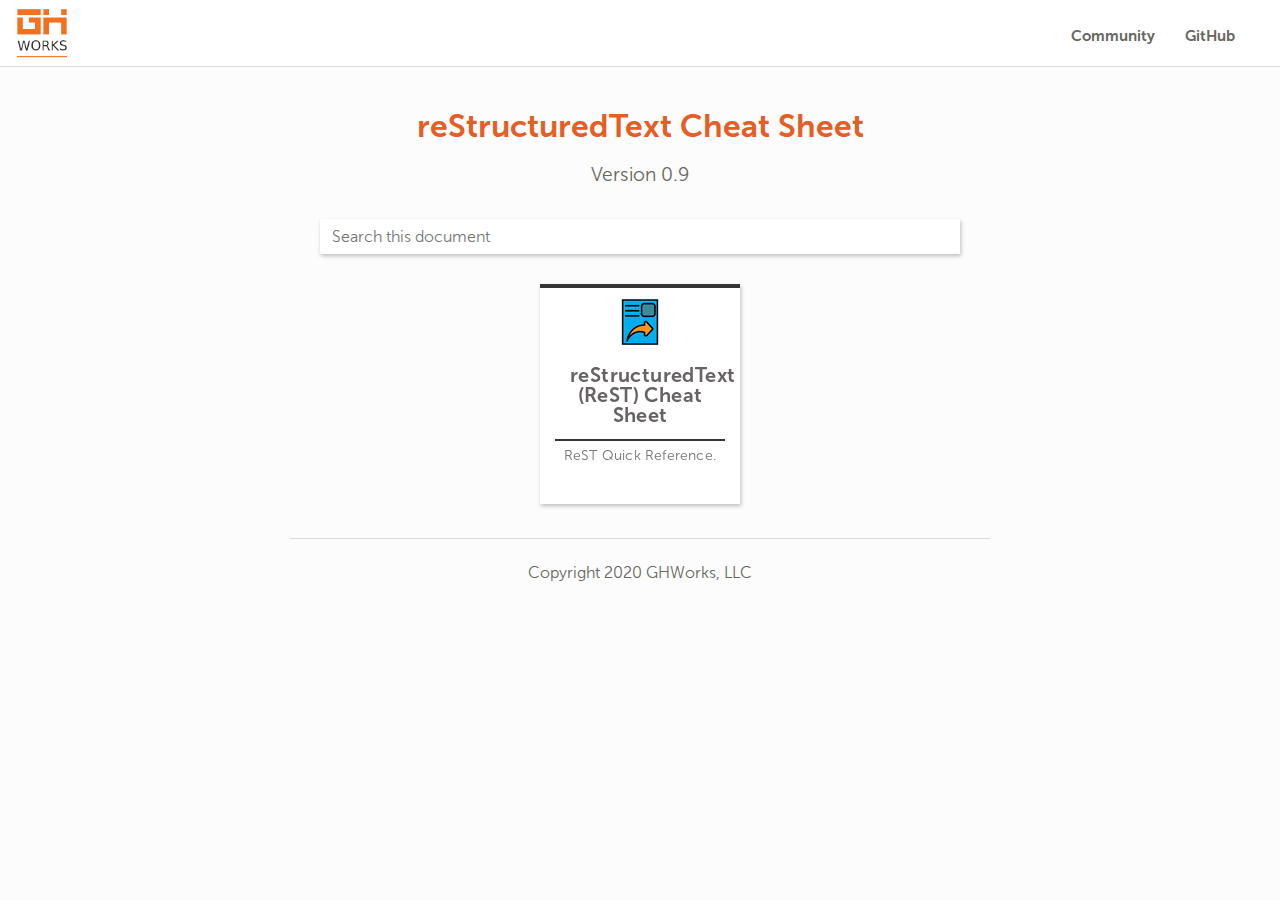
<file: ReSTCheatSheet/pub/index.html>
<!DOCTYPE html>
<!--[if IE 8]><html class="no-js lt-ie9" lang="en" > <![endif]-->
<!--[if gt IE 8]><!-->
<html class="no-js" lang="en" >
<!--<![endif]-->
<head>
<meta charset="utf-8" />
<meta name="viewport" content="width=device-width, initial-scale=1.0" />
<meta property="og:description" content="Document Title" />
<meta property="og:image" content="" />
<meta property="og:site_name" content="" />
<meta property="og:type" content="" />
<meta property="og:title" content="Document Title" />
<meta property="og:type" content="website" />
<meta property="og:updated_time" content="" />
<meta property="og:url" content="" />
<title>Documentation</title>
<link rel="shortcut icon" href="static/img/favicon.ico"/>
<link rel="stylesheet" href="static/css/theme.css" type="text/css" />
<link rel="stylesheet" href="static/css/jquery-ui.min.css" type="text/css" />
<script src="static/js/modernizr.min.js"></script>
</head>
<body class="wy-body-for-nav">
<div class="landing"><h1 class="landing-title">reStructuredText Cheat Sheet</h1><div class="landing-version"> Version 0.9</div>
<div class="landing-search" role="search">
<form id="rtd-search-form" class="wy-form" action="search.html" method="get">
<input type="text" name="q" placeholder="Search this document" autofocus />
<input type="hidden" name="check_keywords" value="yes" />
<input type="hidden" name="area" value="default" />
</form>
</div>
<div class="tiles-flex"><a class="tile" href="reSTMarkup.html"><img class="raw_img" src="static/img/document.png"/><h2 class="tile-title">reStructuredText (ReST) Cheat Sheet</h2><div class="tile-divider"></div><p class="tile-description">ReST Quick Reference.</p></a></div><hr/><div class="landing-copyright">Copyright 2020 GHWorks, LLC</div></div>
<script type="text/javascript">
var DOCUMENTATION_OPTIONS = {
URL_ROOT:'./',
VERSION:'',
COLLAPSE_INDEX:false,
FILE_SUFFIX:'.html',
HAS_SOURCE:  true
};
</script>
<script type="text/javascript" src="static/js/jquery.min.js"></script>
<script type="text/javascript" src="static/js/underscore.js"></script>
<script type="text/javascript" src="static/js/doctools.js"></script>
<script type="text/javascript" src="static/js/language_data.js"></script>
<script type="text/javascript" src="static/js/searchtools.js"></script>
<script type="text/javascript" src="static/js/jquery-ui.min.js"></script>
<script type="text/javascript" src="static/js/theme.js"></script>
<script type="text/javascript">
jQuery(function () {
SphinxRtdTheme.StickyNav.enable();
});
</script>
<script type="text/javascript" id="idPiwikScriptPlaceholder"></script>
<header>
<div class="header__container">
<a href="index.html"><img class="raw_img" height="64" src="img/bannerLogo.png" alt="Documentation" /></a>
<ul class="header__links"><li><a href="https://github.community/">Community</a></li><li><a href="https://github.com/ghartsel/DoreStaticSiteGenerator/tree/master/ReSTCheatSheet">GitHub</a></li></ul>
</div>
</header>
</body>
</html>
</file>
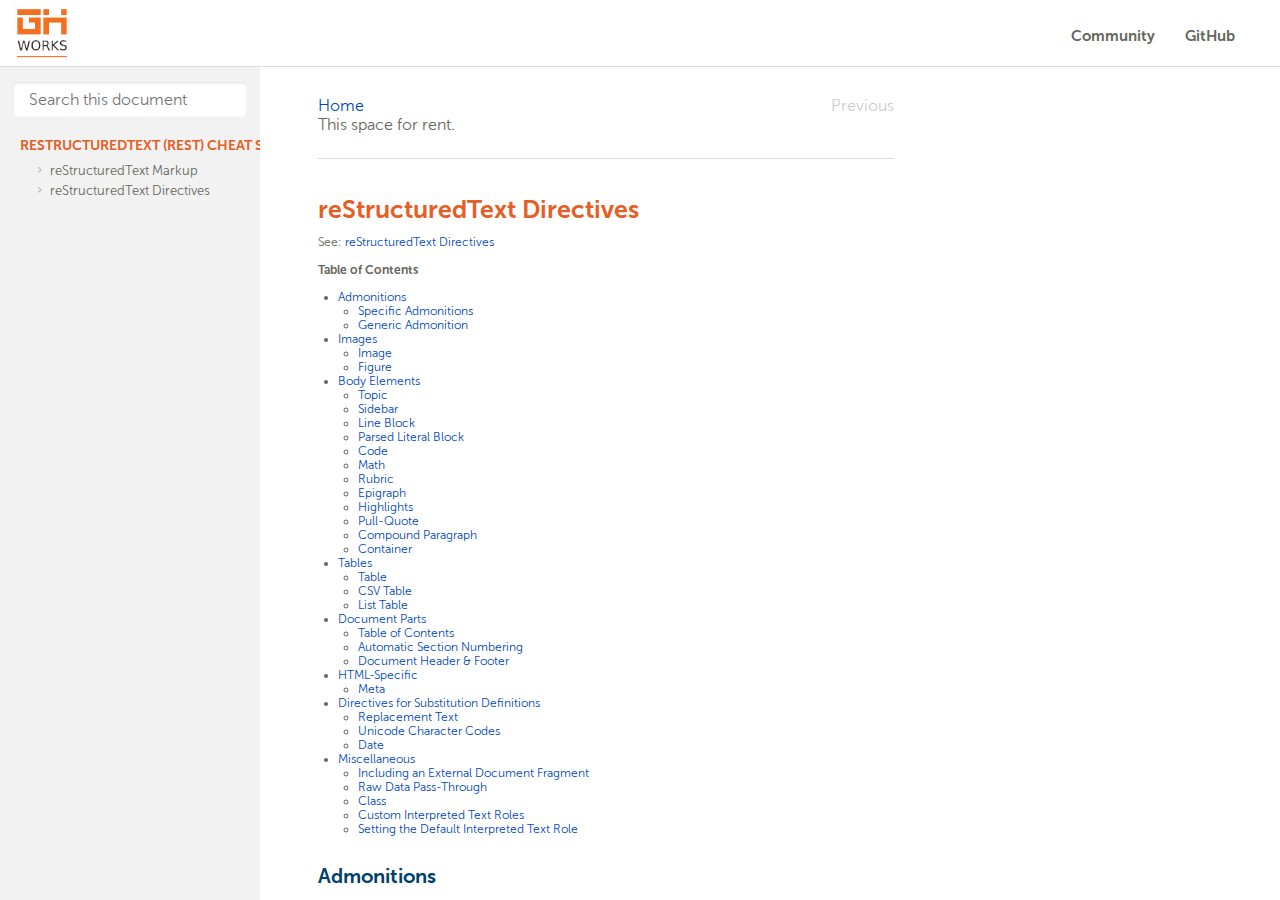
<file: ReSTCheatSheet/pub/reSTDirectives.html>
<!DOCTYPE html>
<!--[if IE 8]><html class="no-js lt-ie9" lang="en" > <![endif]-->
<!--[if gt IE 8]><!-->
<html class="no-js" lang="en" >
<!--<![endif]-->
<head>
<meta charset="utf-8" />
<meta name="viewport" content="width=device-width, initial-scale=1.0" />
<meta property="og:description" content="Document Title" />
<meta property="og:image" content="" />
<meta property="og:site_name" content="" />
<meta property="og:type" content="" />
<meta property="og:title" content="Document Title" />
<meta property="og:type" content="website" />
<meta property="og:updated_time" content="" />
<meta property="og:url" content="" />
<title>Documentation</title>
<link rel="shortcut icon" href="static/img/favicon.ico"/>
<link rel="stylesheet" href="static/css/theme.css" type="text/css" />
<link rel="stylesheet" href="static/css/jquery-ui.min.css" type="text/css" />
<script src="static/js/modernizr.min.js"></script>
</head>
<body class="wy-body-for-nav">

<div class="wy-grid-for-nav">
<nav data-toggle="wy-nav-shift" class="wy-nav-side">
<div class="wy-side-scroll">
<div class="wy-side-nav-search">
<ul class="sidebartop">
<li class="nolink search"><div role="search">
<form id="rtd-search-form" class="wy-form" action="search.html" method="get">
<input type="text" name="q" placeholder="Search this document" aria-label="Search this project" id="searchinput" />
<input type="hidden" name="check_keywords" value="yes" />
<input type="hidden" name="area" value="default" />
</form>
</div>
</li></ul>
</div>
<div class="wy-menu wy-menu-vertical" data-spy="affix" role="navigation" aria-label="main navigation">

<ul class="current">
<li class="nav-caption"><span class="caption-text">reStructuredText (ReST) Cheat Sheet</span></li><li class="toctree-l1"><a class="reference internal" href="reSTMarkup.html">reStructuredText Markup</a>
<ul><li class="toctree-l2"><a class="reference internal" href="reSTMarkup.html#paragraphs">Paragraphs</a>
</li><li class="toctree-l2"><a class="reference internal" href="reSTMarkup.html#bullet-lists">Bullet Lists</a>
</li><li class="toctree-l2"><a class="reference internal" href="reSTMarkup.html#enumerated-lists">Enumerated Lists</a>
</li><li class="toctree-l2"><a class="reference internal" href="reSTMarkup.html#definition-lists">Definition Lists</a>
</li><li class="toctree-l2"><a class="reference internal" href="reSTMarkup.html#field-lists">Field Lists</a>
<ul><li class="toctree-l3"><a class="reference internal" href="reSTMarkup.html#bibliographic-fields">Bibliographic Fields</a>
<ul><li class="toctree-l4"><a class="reference internal" href="reSTMarkup.html#abstract">Abstract</a>
</li><li class="toctree-l4"><a class="reference internal" href="reSTMarkup.html#address">Address</a>
</li><li class="toctree-l4"><a class="reference internal" href="reSTMarkup.html#author">Author</a>
</li><li class="toctree-l4"><a class="reference internal" href="reSTMarkup.html#authors">Authors</a>
</li><li class="toctree-l4"><a class="reference internal" href="reSTMarkup.html#contact">Contact</a>
</li><li class="toctree-l4"><a class="reference internal" href="reSTMarkup.html#copyright">Copyright</a>
</li><li class="toctree-l4"><a class="reference internal" href="reSTMarkup.html#date">Date</a>
</li><li class="toctree-l4"><a class="reference internal" href="reSTMarkup.html#organization">Organization</a>
</li><li class="toctree-l4"><a class="reference internal" href="reSTMarkup.html#version---revision">Version - Revision</a>
</li><li class="toctree-l4"><a class="reference internal" href="reSTMarkup.html#status">Status</a>
</li></ul></li><li class="toctree-l3"><a class="reference internal" href="reSTMarkup.html#rcs-keywords">RCS Keywords</a>
</li></ul></li><li class="toctree-l2"><a class="reference internal" href="reSTMarkup.html#option-lists">Option Lists</a>
</li><li class="toctree-l2"><a class="reference internal" href="reSTMarkup.html#literal-blocks">Literal Blocks</a>
</li><li class="toctree-l2"><a class="reference internal" href="reSTMarkup.html#indented-literal-blocks">Indented Literal Blocks</a>
</li><li class="toctree-l2"><a class="reference internal" href="reSTMarkup.html#line-blocks">Line Blocks</a>
</li><li class="toctree-l2"><a class="reference internal" href="reSTMarkup.html#block-quotes">Block Quotes</a>
</li><li class="toctree-l2"><a class="reference internal" href="reSTMarkup.html#doctest-blocks">Doctest Blocks</a>
</li><li class="toctree-l2"><a class="reference internal" href="reSTMarkup.html#grid-tables">Grid Tables</a>
</li><li class="toctree-l2"><a class="reference internal" href="reSTMarkup.html#simple-tables">Simple Tables</a>
</li><li class="toctree-l2"><a class="reference internal" href="reSTMarkup.html#footnotes">Footnotes</a>
</li><li class="toctree-l2"><a class="reference internal" href="reSTMarkup.html#citations">Citations</a>
</li><li class="toctree-l2"><a class="reference internal" href="reSTMarkup.html#hyperlink-targets">Hyperlink Targets</a>
<ul><li class="toctree-l3"><a class="reference internal" href="reSTMarkup.html#explicit-internal-targets">Explicit Internal Targets</a>
</li><li class="toctree-l3"><a class="reference internal" href="reSTMarkup.html#implicit-internal-targets-(headings)">Implicit Internal Targets (Headings)</a>
</li><li class="toctree-l3"><a class="reference internal" href="reSTMarkup.html#other-document-topic-targets">Other Document Topic Targets</a>
</li><li class="toctree-l3"><a class="reference internal" href="reSTMarkup.html#external-targets">External Targets</a>
</li></ul></li><li class="toctree-l2"><a class="reference internal" href="reSTMarkup.html#comments">Comments</a>
</li><li class="toctree-l2"><a class="reference internal" href="reSTMarkup.html#inline-markup">Inline Markup</a>
</li></ul></li><li class="toctree-l1"><a class="reference internal" href="reSTDirectives.html">reStructuredText Directives</a>
<ul><li class="toctree-l2"><a class="reference internal" href="reSTDirectives.html#admonitions">Admonitions</a>
<ul><li class="toctree-l3"><a class="reference internal" href="reSTDirectives.html#specific-admonitions">Specific Admonitions</a>
</li><li class="toctree-l3"><a class="reference internal" href="reSTDirectives.html#generic-admonition">Generic Admonition</a>
</li></ul></li><li class="toctree-l2"><a class="reference internal" href="reSTDirectives.html#images">Images</a>
<ul><li class="toctree-l3"><a class="reference internal" href="reSTDirectives.html#image">Image</a>
</li><li class="toctree-l3"><a class="reference internal" href="reSTDirectives.html#figure">Figure</a>
</li></ul></li><li class="toctree-l2"><a class="reference internal" href="reSTDirectives.html#body-elements">Body Elements</a>
<ul><li class="toctree-l3"><a class="reference internal" href="reSTDirectives.html#topic">Topic</a>
</li><li class="toctree-l3"><a class="reference internal" href="reSTDirectives.html#sidebar">Sidebar</a>
</li><li class="toctree-l3"><a class="reference internal" href="reSTDirectives.html#line-block">Line Block</a>
</li><li class="toctree-l3"><a class="reference internal" href="reSTDirectives.html#parsed-literal-block">Parsed Literal Block</a>
</li><li class="toctree-l3"><a class="reference internal" href="reSTDirectives.html#code">Code</a>
</li><li class="toctree-l3"><a class="reference internal" href="reSTDirectives.html#math">Math</a>
</li><li class="toctree-l3"><a class="reference internal" href="reSTDirectives.html#rubric">Rubric</a>
</li><li class="toctree-l3"><a class="reference internal" href="reSTDirectives.html#epigraph">Epigraph</a>
</li><li class="toctree-l3"><a class="reference internal" href="reSTDirectives.html#highlights">Highlights</a>
</li><li class="toctree-l3"><a class="reference internal" href="reSTDirectives.html#pull-quote">Pull-Quote</a>
</li><li class="toctree-l3"><a class="reference internal" href="reSTDirectives.html#compound-paragraph">Compound Paragraph</a>
</li><li class="toctree-l3"><a class="reference internal" href="reSTDirectives.html#container">Container</a>
</li></ul></li><li class="toctree-l2"><a class="reference internal" href="reSTDirectives.html#tables">Tables</a>
<ul><li class="toctree-l3"><a class="reference internal" href="reSTDirectives.html#table">Table</a>
</li><li class="toctree-l3"><a class="reference internal" href="reSTDirectives.html#csv-table">CSV Table</a>
</li><li class="toctree-l3"><a class="reference internal" href="reSTDirectives.html#list-table">List Table</a>
</li></ul></li><li class="toctree-l2"><a class="reference internal" href="reSTDirectives.html#document-parts">Document Parts</a>
<ul><li class="toctree-l3"><a class="reference internal" href="reSTDirectives.html#table-of-contents">Table of Contents</a>
</li><li class="toctree-l3"><a class="reference internal" href="reSTDirectives.html#automatic-section-numbering">Automatic Section Numbering</a>
</li><li class="toctree-l3"><a class="reference internal" href="reSTDirectives.html#document-header-&-footer">Document Header & Footer</a>
</li></ul></li><li class="toctree-l2"><a class="reference internal" href="reSTDirectives.html#html-specific">HTML-Specific</a>
<ul><li class="toctree-l3"><a class="reference internal" href="reSTDirectives.html#meta">Meta</a>
</li></ul></li><li class="toctree-l2"><a class="reference internal" href="reSTDirectives.html#directives-for-substitution-definitions">Directives for Substitution Definitions</a>
<ul><li class="toctree-l3"><a class="reference internal" href="reSTDirectives.html#replacement-text">Replacement Text</a>
</li><li class="toctree-l3"><a class="reference internal" href="reSTDirectives.html#unicode-character-codes">Unicode Character Codes</a>
</li><li class="toctree-l3"><a class="reference internal" href="reSTDirectives.html#date">Date</a>
</li></ul></li><li class="toctree-l2"><a class="reference internal" href="reSTDirectives.html#miscellaneous">Miscellaneous</a>
<ul><li class="toctree-l3"><a class="reference internal" href="reSTDirectives.html#including-an-external-document-fragment">Including an External Document Fragment</a>
</li><li class="toctree-l3"><a class="reference internal" href="reSTDirectives.html#raw-data-pass-through">Raw Data Pass-Through</a>
</li><li class="toctree-l3"><a class="reference internal" href="reSTDirectives.html#class">Class</a>
</li><li class="toctree-l3"><a class="reference internal" href="reSTDirectives.html#custom-interpreted-text-roles">Custom Interpreted Text Roles</a>
</li><li class="toctree-l3"><a class="reference internal" href="reSTDirectives.html#setting-the-default-interpreted-text-role">Setting the Default Interpreted Text Role</a>
</li></ul></li></ul></li>
</ul>
</div>
</div>
</nav>

<section data-toggle="wy-nav-shift" class="wy-nav-content-wrap">
<div class="wy-nav-content">
<div class="rst-content">
<a href="index.html">Home</a>
<a href="reSTMarkup.html" class="stealth-btn float-right" title="Accesskey Alt(+Shift)+p">Previous</a>
<div role="main" class="document" itemscope="itemscope" itemtype="http://schema.org/Article">
<div itemprop="articleBody" class="toBeIndexed">
<div class="header">
This space for rent.
<hr class="header"/>
</div>
<div class="document">
<div class="section" id="restructuredtext-directives">
<h1>reStructuredText Directives</h1>
<p>See: <a class="reference external" href="https://docutils.sourceforge.io/docs/ref/rst/directives.html">reStructuredText Directives</a></p>
<div class="contents local topic" id="table-of-contents">
<p class="topic-title">Table of Contents</p>
<ul class="simple">
<li><a class="reference internal" href="#admonitions" id="id3">Admonitions</a><ul>
<li><a class="reference internal" href="#specific-admonitions" id="id4">Specific Admonitions</a></li>
<li><a class="reference internal" href="#generic-admonition" id="id5">Generic Admonition</a></li>
</ul>
</li>
<li><a class="reference internal" href="#images" id="id6">Images</a><ul>
<li><a class="reference internal" href="#image" id="id7">Image</a></li>
<li><a class="reference internal" href="#figure" id="id8">Figure</a></li>
</ul>
</li>
<li><a class="reference internal" href="#body-elements" id="id9">Body Elements</a><ul>
<li><a class="reference internal" href="#topic" id="id10">Topic</a></li>
<li><a class="reference internal" href="#sidebar" id="id11">Sidebar</a></li>
<li><a class="reference internal" href="#line-block" id="id12">Line Block</a></li>
<li><a class="reference internal" href="#parsed-literal-block" id="id13">Parsed Literal Block</a></li>
<li><a class="reference internal" href="#code" id="id14">Code</a></li>
<li><a class="reference internal" href="#math" id="id15">Math</a></li>
<li><a class="reference internal" href="#rubric" id="id16">Rubric</a></li>
<li><a class="reference internal" href="#epigraph" id="id17">Epigraph</a></li>
<li><a class="reference internal" href="#highlights" id="id18">Highlights</a></li>
<li><a class="reference internal" href="#pull-quote" id="id19">Pull-Quote</a></li>
<li><a class="reference internal" href="#compound-paragraph" id="id20">Compound Paragraph</a></li>
<li><a class="reference internal" href="#container" id="id21">Container</a></li>
</ul>
</li>
<li><a class="reference internal" href="#tables" id="id22">Tables</a><ul>
<li><a class="reference internal" href="#table" id="id23">Table</a></li>
<li><a class="reference internal" href="#csv-table" id="id24">CSV Table</a></li>
<li><a class="reference internal" href="#list-table" id="id25">List Table</a></li>
</ul>
</li>
<li><a class="reference internal" href="#document-parts" id="id26">Document Parts</a><ul>
<li><a class="reference internal" href="#id2" id="id27">Table of Contents</a></li>
<li><a class="reference internal" href="#automatic-section-numbering" id="id28">Automatic Section Numbering</a></li>
<li><a class="reference internal" href="#document-header-footer" id="id29">Document Header &amp; Footer</a></li>
</ul>
</li>
<li><a class="reference internal" href="#html-specific" id="id30">HTML-Specific</a><ul>
<li><a class="reference internal" href="#meta" id="id31">Meta</a></li>
</ul>
</li>
<li><a class="reference internal" href="#directives-for-substitution-definitions" id="id32">Directives for Substitution Definitions</a><ul>
<li><a class="reference internal" href="#replacement-text" id="id33">Replacement Text</a></li>
<li><a class="reference internal" href="#unicode-character-codes" id="id34">Unicode Character Codes</a></li>
<li><a class="reference internal" href="#date" id="id35">Date</a></li>
</ul>
</li>
<li><a class="reference internal" href="#miscellaneous" id="id36">Miscellaneous</a><ul>
<li><a class="reference internal" href="#including-an-external-document-fragment" id="id37">Including an External Document Fragment</a></li>
<li><a class="reference internal" href="#raw-data-pass-through" id="id38">Raw Data Pass-Through</a></li>
<li><a class="reference internal" href="#class" id="id39">Class</a></li>
<li><a class="reference internal" href="#custom-interpreted-text-roles" id="id40">Custom Interpreted Text Roles</a></li>
<li><a class="reference internal" href="#setting-the-default-interpreted-text-role" id="id41">Setting the Default Interpreted Text Role</a></li>
</ul>
</li>
</ul>
</div>
<div class="section" id="admonitions">
<h2>Admonitions</h2>
<div class="section" id="specific-admonitions">
<h3>Specific Admonitions</h3>
<div class="admonition danger">
<p class="first admonition-title">!DANGER!</p>
<p class="last">Beware killer rabbits!</p>
</div>
<div class="admonition note">
<p class="first admonition-title">Note</p>
<p>This is a note admonition.</p>
<p>This is the first line of the second paragraph.</p>
<ul class="last simple">
<li>The note contains all indented body elements
following.</li>
<li>It includes this bullet list.</li>
</ul>
</div>
<div class="admonition warning">
<p class="first admonition-title">Warning</p>
<p class="last">This is a warning admonition.
This is the second line of the first paragraph.</p>
</div>
</div>
<div class="section" id="generic-admonition">
<h3>Generic Admonition</h3>
<div class="admonition admonition-and-by-the-way">
<p class="first admonition-title">And, by the way...</p>
<p class="last">You can make up your own admonition too.</p>
</div>
</div>
</div>
<div class="section" id="images">
<h2>Images</h2>
<div class="section" id="image">
<h3>Image</h3>
<img alt="alternate text" class="align-center" src="img/1.png" style="width: 100.0px; height: 50.0px;" />
<table border="1" class="docutils">
<colgroup>
<col width="51%" />
<col width="49%" />
</colgroup>
<thead valign="bottom">
<tr><th class="head">Symbol</th>
<th class="head">Meaning</th>
</tr>
</thead>
<tbody valign="top">
<tr><td><img alt="img/1.png" class="first last" src="img/1.png" />
</td>
<td>Campground</td>
</tr>
<tr><td><img alt="img/1.png" class="first last" src="img/1.png" />
</td>
<td>Lake</td>
</tr>
</tbody>
</table>
</div>
<div class="section" id="figure">
<h3>Figure</h3>
<p>Captioned figures are not supported.</p>
</div>
</div>
<div class="section" id="body-elements">
<h2>Body Elements</h2>
<div class="section" id="topic">
<h3>Topic</h3>
<div class="topic">
<p class="topic-title">Topic Title</p>
<p>Subsequent indented lines comprise
the body of the topic, and are
interpreted as body elements.</p>
</div>
</div>
<div class="section" id="sidebar">
<h3>Sidebar</h3>
<p>This is an example of a sidebar.</p>
<div class="sidebar">
<p class="first sidebar-title">Sidebar Title</p>
<p class="sidebar-subtitle">Optional Sidebar Subtitle</p>
<p class="last">Subsequent indented lines comprise
the body of the sidebar, and are
interpreted as body elements.</p>
</div>
<p>Continuing text associated with the sidebar.</p>
<p>More continuing text associated with the sidebar.
More continuing text associated with the sidebar.
And more continuing text associated with the sidebar.
Still more continuing text associated with the sidebar.
Final continuing text associated with the sidebar.</p>
</div>
<div class="section" id="line-block">
<h3>Line Block</h3>
<p>&quot;To Ma Own Beloved Lassie: A Poem on her 17th Birthday&quot;, by
Ewan McTeagle (for Lassie O'Shea):</p>
<blockquote>
<div class="line-block">
<div class="line">Lend us a couple of bob till Thursday.</div>
<div class="line">I'm absolutely skint.</div>
<div class="line">But I'm expecting a postal order and I can pay you back</div>
<div class="line-block">
<div class="line">as soon as it comes.</div>
</div>
<div class="line">Love, Ewan.</div>
</div>
</blockquote>
</div>
<div class="section" id="parsed-literal-block">
<h3>Parsed Literal Block</h3>
<p>NOT SUPPORTED</p>
</div>
<div class="section" id="code">
<h3>Code</h3>
<p>Python syntax highlighting:</p>
<pre class="code python literal-block">
<span class="keyword">def</span> <span class="name function">my_function</span><span class="punctuation">():</span>  <span class="operator">//</span> <span class="name">my</span> <span class="name">demo</span> <span class="name">function</span>
    <span class="literal string double">&quot;just a test&quot;</span>
    <span class="keyword">print</span> <span class="literal number integer">8</span><span class="operator">/</span><span class="literal number integer">2</span>
</pre>
<div class="line-block">
<div class="line"><br /></div>
</div>
<p>Console syntax highlighting:</p>
<pre class="code console literal-block">
<span class="generic output">sudo /etc/init.d/alation shell</span>
</pre>
<div class="line-block">
<div class="line"><br /></div>
</div>
<p>Bash syntax highlighting:</p>
<pre class="code bash literal-block">
<span class="comment hashbang">#!/bin/bash
</span>
<span class="name builtin">echo</span> -e <span class="literal string double">&quot;Please enter your name: &quot;</span>
<span class="name builtin">read</span> name
<span class="name builtin">echo</span> <span class="literal string double">&quot;Nice to meet you </span><span class="name variable">$name</span><span class="literal string double">&quot;</span>
</pre>
<div class="line-block">
<div class="line"><br /></div>
</div>
<p>JSON syntax highlighting:</p>
<pre class="code json literal-block">
<span class="punctuation">{</span>
   <span class="name tag">&quot;anObject&quot;</span><span class="punctuation">:</span> <span class="punctuation">{</span>
      <span class="name tag">&quot;numericProperty&quot;</span><span class="punctuation">:</span> <span class="literal number integer">-122</span><span class="punctuation">,</span>
      <span class="name tag">&quot;stringProperty&quot;</span><span class="punctuation">:</span> <span class="literal string double">&quot;An offensive \&quot; is problematic&quot;</span><span class="punctuation">,</span>
      <span class="name tag">&quot;nullProperty&quot;</span><span class="punctuation">:</span> <span class="keyword constant">null</span><span class="punctuation">,</span>
      <span class="name tag">&quot;booleanProperty&quot;</span><span class="punctuation">:</span> <span class="keyword constant">true</span><span class="punctuation">,</span>
      <span class="name tag">&quot;dateProperty&quot;</span><span class="punctuation">:</span> <span class="literal string double">&quot;2011-09-23&quot;</span>
   <span class="punctuation">},</span>
   <span class="name tag">&quot;arrayOfObjects&quot;</span><span class="punctuation">:</span> <span class="punctuation">[</span>
      <span class="punctuation">{</span>
         <span class="name tag">&quot;item&quot;</span><span class="punctuation">:</span> <span class="literal number integer">1</span>
      <span class="punctuation">},</span>
      <span class="punctuation">{</span>
         <span class="name tag">&quot;item&quot;</span><span class="punctuation">:</span> <span class="literal number integer">2</span>
      <span class="punctuation">},</span>
      <span class="punctuation">{</span>
         <span class="name tag">&quot;item&quot;</span><span class="punctuation">:</span> <span class="literal number integer">3</span>
      <span class="punctuation">}</span>
   <span class="punctuation">],</span>
   <span class="name tag">&quot;arrayOfIntegers&quot;</span><span class="punctuation">:</span> <span class="punctuation">[</span>
      <span class="literal number integer">1</span><span class="punctuation">,</span>
      <span class="literal number integer">2</span><span class="punctuation">,</span>
      <span class="literal number integer">3</span><span class="punctuation">,</span>
      <span class="literal number integer">4</span><span class="punctuation">,</span>
      <span class="literal number integer">5</span>
   <span class="punctuation">]</span>
<span class="punctuation">}</span>
</pre>
<div class="line-block">
<div class="line"><br /></div>
</div>
<p>Finally, SQL syntax highlighting:</p>
<pre class="code sql literal-block">
<span class="keyword">CREATE</span> <span class="keyword">TABLE</span> <span class="name">CUSTOMERS</span><span class="punctuation">(</span>
   <span class="name">ID</span>   <span class="name builtin">INT</span>              <span class="keyword">NOT</span> <span class="keyword">NULL</span><span class="punctuation">,</span>
   <span class="name">NAME</span> <span class="name builtin">VARCHAR</span> <span class="punctuation">(</span><span class="literal number integer">20</span><span class="punctuation">)</span>     <span class="keyword">NOT</span> <span class="keyword">NULL</span><span class="punctuation">,</span>
   <span class="name">AGE</span>  <span class="name builtin">INT</span>              <span class="keyword">NOT</span> <span class="keyword">NULL</span><span class="punctuation">,</span>
   <span class="name">ADDRESS</span>  <span class="name builtin">CHAR</span> <span class="punctuation">(</span><span class="literal number integer">25</span><span class="punctuation">)</span> <span class="punctuation">,</span>
   <span class="name">SALARY</span>   <span class="name builtin">DECIMAL</span> <span class="punctuation">(</span><span class="literal number integer">18</span><span class="punctuation">,</span> <span class="literal number integer">2</span><span class="punctuation">),</span>
   <span class="keyword">PRIMARY</span> <span class="keyword">KEY</span> <span class="punctuation">(</span><span class="name">ID</span><span class="punctuation">)</span>
<span class="punctuation">);</span>
</pre>
<div class="twocol docutils container">
<div class="leftside docutils container">
Here is another way to define a code block, which renders the code block as a sidebar. This takes advantage of the 3-panel presentation format for reference content without wasting as much space.</div>
<div class="rightside docutils container">
<pre class="code json literal-block">
<span class="punctuation">{</span>
   <span class="name tag">&quot;anObject&quot;</span><span class="punctuation">:</span> <span class="punctuation">{</span>
      <span class="name tag">&quot;numericProperty&quot;</span><span class="punctuation">:</span> <span class="literal number integer">-122</span><span class="punctuation">,</span>
      <span class="name tag">&quot;stringProperty&quot;</span><span class="punctuation">:</span> <span class="literal string double">&quot;An offensive \&quot; is problematic&quot;</span><span class="punctuation">,</span>
      <span class="name tag">&quot;nullProperty&quot;</span><span class="punctuation">:</span> <span class="keyword constant">null</span><span class="punctuation">,</span>
      <span class="name tag">&quot;booleanProperty&quot;</span><span class="punctuation">:</span> <span class="keyword constant">true</span><span class="punctuation">,</span>
      <span class="name tag">&quot;dateProperty&quot;</span><span class="punctuation">:</span> <span class="literal string double">&quot;2011-09-23&quot;</span>
   <span class="punctuation">},</span>
   <span class="name tag">&quot;arrayOfObjects&quot;</span><span class="punctuation">:</span> <span class="punctuation">[</span>
      <span class="punctuation">{</span>
         <span class="name tag">&quot;item&quot;</span><span class="punctuation">:</span> <span class="literal number integer">1</span>
      <span class="punctuation">},</span>
      <span class="punctuation">{</span>
         <span class="name tag">&quot;item&quot;</span><span class="punctuation">:</span> <span class="literal number integer">2</span>
      <span class="punctuation">},</span>
      <span class="punctuation">{</span>
         <span class="name tag">&quot;item&quot;</span><span class="punctuation">:</span> <span class="literal number integer">3</span>
      <span class="punctuation">}</span>
   <span class="punctuation">]</span>
<span class="punctuation">}</span>
</pre>
</div>
</div>
<blockquote class="epigraph">
<p>“Spatial adjacency is
more powerful than
temporal stacking.”</p>
<p class="attribution">&mdash;Edward Tufte</p>
</blockquote>
</div>
<div class="section" id="math">
<h3>Math</h3>
<div class="formula">
<i>α</i><sub><i>t</i></sub>(<i>i</i>) = <i>P</i>(<i>O</i><sub>1</sub>, <i>O</i><sub>2</sub>, …<i>O</i><sub><i>t</i></sub>, <i>q</i><sub><i>t</i></sub> = <i>S</i><sub><i>i</i></sub><i>λ</i>)
</div>
</div>
<div class="section" id="rubric">
<h3>Rubric</h3>
<p class="rubric">An informal heading that doesn't correspond to the document's structure.</p>
</div>
<div class="section" id="epigraph">
<h3>Epigraph</h3>
<blockquote class="epigraph">
<p>No matter where you go, there you are.</p>
<p class="attribution">&mdash;Buckaroo Banzai</p>
</blockquote>
<p>And, continuing.</p>
</div>
<div class="section" id="highlights">
<h3>Highlights</h3>
<blockquote class="highlights">
<p>No matter where you go, there you are.</p>
<p>No matter where you went, there you were.</p>
</blockquote>
<p>And, continuing.</p>
</div>
<div class="section" id="pull-quote">
<h3>Pull-Quote</h3>
<blockquote class="pull-quote">
<p>No matter where you go, there you are.</p>
<p>No matter where you went, there you were.</p>
</blockquote>
<p>And, continuing.</p>
</div>
<div class="section" id="compound-paragraph">
<h3>Compound Paragraph</h3>
<div class="compound">
<p class="compound-first">The 'rm' command is very dangerous.  If you are logged
in as root and enter</p>
<pre class="compound-middle literal-block">
cd /
rm -rf *
</pre>
<p class="compound-last">you will erase the entire contents of your file system.</p>
</div>
</div>
<div class="section" id="container">
<h3>Container</h3>
<div class="custom docutils container">
This paragraph might be rendered in a custom way.</div>
</div>
</div>
<div class="section" id="tables">
<h2>Tables</h2>
<div class="section" id="table">
<h3>Table</h3>
<table border="1" class="colwidths-auto docutils">
<caption>Truth table for &quot;not&quot;</caption>
<thead valign="bottom">
<tr><th class="head">A</th>
<th class="head">not A</th>
</tr>
</thead>
<tbody valign="top">
<tr><td>False</td>
<td>True</td>
</tr>
<tr><td>True</td>
<td>False</td>
</tr>
</tbody>
</table>
</div>
<div class="section" id="csv-table">
<h3>CSV Table</h3>
<table border="1" class="colwidths-given docutils">
<caption>Frozen Delights!</caption>
<colgroup>
<col width="27%" />
<col width="18%" />
<col width="55%" />
</colgroup>
<thead valign="bottom">
<tr><th class="head">Treat</th>
<th class="head">Quantity</th>
<th class="head">Description</th>
</tr>
</thead>
<tbody valign="top">
<tr><td>Albatross</td>
<td>2.99</td>
<td>On a stick!</td>
</tr>
<tr><td>Crunchy Frog</td>
<td>1.49</td>
<td>If we took the bones out, it wouldn't be
crunchy, now would it?</td>
</tr>
<tr><td>Gannet Ripple</td>
<td>1.99</td>
<td>On a stick!</td>
</tr>
</tbody>
</table>
</div>
<div class="section" id="list-table">
<h3>List Table</h3>
<table border="1" class="colwidths-given docutils">
<caption>Frozen Delights!</caption>
<colgroup>
<col width="27%" />
<col width="18%" />
<col width="55%" />
</colgroup>
<thead valign="bottom">
<tr><th class="head">Treat</th>
<th class="head">Quantity</th>
<th class="head">Description</th>
</tr>
</thead>
<tbody valign="top">
<tr><td>Albatross</td>
<td>2.99</td>
<td>On a stick!</td>
</tr>
<tr><td>Crunchy Frog</td>
<td>1.49</td>
<td>If we took the bones out, it wouldn't be
crunchy, now would it?</td>
</tr>
<tr><td>Gannet Ripple</td>
<td>1.99</td>
<td>On a stick!</td>
</tr>
</tbody>
</table>
</div>
</div>
<div class="section" id="document-parts">
<h2>Document Parts</h2>
<div class="section" id="id2">
<h3>Table of Contents</h3>
<p>See <a class="reference external" href="https://docutils.sourceforge.io/docs/ref/rst/directives.html">reStructuredText Directives</a></p>
</div>
<div class="section" id="automatic-section-numbering">
<h3>Automatic Section Numbering</h3>
<p>Not Supported</p>
</div>
<div class="section" id="document-header-footer">
<h3>Document Header &amp; Footer</h3>
<p>See for yourself, above and below.</p>
</div>
</div>
<div class="section" id="html-specific">
<h2>HTML-Specific</h2>
<div class="section" id="meta">
<h3>Meta</h3>
<p>Not Supported</p>
</div>
</div>
<div class="section" id="directives-for-substitution-definitions">
<h2>Directives for Substitution Definitions</h2>
<div class="section" id="replacement-text">
<h3>Replacement Text</h3>
<p>Yes, reStructuredText is a long word, so I can't blame anyone for wanting to
abbreviate it.</p>
<p>I recommend you try <a class="reference external" href="http://www.python.org/">Python, <em>the</em> best language around</a>.</p>
</div>
<div class="section" id="unicode-character-codes">
<h3>Unicode Character Codes</h3>
<p>Copyright © 2003, BogusMegaCorp™—all rights reserved.</p>
</div>
<div class="section" id="date">
<h3>Date</h3>
<p>Today's date is 2020-09-18.</p>
<p>This document was generated on 2020-09-18 at 13:21.</p>
</div>
</div>
<div class="section" id="miscellaneous">
<h2>Miscellaneous</h2>
<div class="section" id="including-an-external-document-fragment">
<h3>Including an External Document Fragment</h3>
<p>You can use include this content.</p>
</div>
<div class="section" id="raw-data-pass-through">
<h3>Raw Data Pass-Through</h3>
<hr width=50 size=10></div>
<div class="section" id="class">
<h3>Class</h3>
<p class="special">This is a &quot;special&quot; paragraph.</p>
<p>This is an ordinary paragraph.</p>
<p class="multiple">First paragraph.</p>
<p class="multiple">Second paragraph.</p>
<ul class="simple">
<li>bullet list</li>
<li class="classy item">second item, with class argument</li>
</ul>
<!--  -->
<blockquote class="highlights">
Block quote text.</blockquote>
</div>
<div class="section" id="custom-interpreted-text-roles">
<h3>Custom Interpreted Text Roles</h3>
<p>An example of using <span class="custom">interpreted text</span></p>
<p><em class="custom">text</em></p>
<p><span class="raw-role">raw text</span></p>
<p><span class="special">interpreted text</span></p>
</div>
<div class="section" id="setting-the-default-interpreted-text-role">
<h3>Setting the Default Interpreted Text Role</h3>
<p>any subsequent use of implicit-role interpreted text in the document will use the &quot;subscript&quot; role:</p>
<p>An example of a <sub>default</sub> role.</p>
</div>
</div>
</div>
</div>
<div class="footer">
<hr class="footer" />
It was what it was.
</div>

</div><!-- /.toBeIndexed -->
</div>
<footer>
<div class="rst-footer-nav" role="navigation" aria-label="footer navigation">

<a href="reSTMarkup.html" title="Accesskey Alt(+Shift)+p" accesskey="p">Previous</a><span class="bar">|</span>
</div></footer>
</div>
</div>
</section>
</div>


<script type="text/javascript">
var DOCUMENTATION_OPTIONS = {
URL_ROOT:'./',
VERSION:'',
COLLAPSE_INDEX:false,
FILE_SUFFIX:'.html',
HAS_SOURCE:  true
};
</script>
<script type="text/javascript" src="static/js/jquery.min.js"></script>
<script type="text/javascript" src="static/js/underscore.js"></script>
<script type="text/javascript" src="static/js/doctools.js"></script>
<script type="text/javascript" src="static/js/language_data.js"></script>
<script type="text/javascript" src="static/js/searchtools.js"></script>
<script type="text/javascript" src="static/js/jquery-ui.min.js"></script>
<script type="text/javascript" src="static/js/theme.js"></script>
<script type="text/javascript">
jQuery(function () {
SphinxRtdTheme.StickyNav.enable();
});
</script>
<script type="text/javascript" id="idPiwikScriptPlaceholder"></script>
<header>
<div class="header__container">
<a href="index.html"><img class="raw_img" height="64" src="img/bannerLogo.png" alt="Documentation" /></a>

<ul class="header__links"><li><a href="https://github.community/">Community</a></li><li><a href="https://github.com/ghartsel/DoreStaticSiteGenerator/tree/master/ReSTCheatSheet">GitHub</a></li></ul>
</div>
</header>
</body>
</html>
</file>
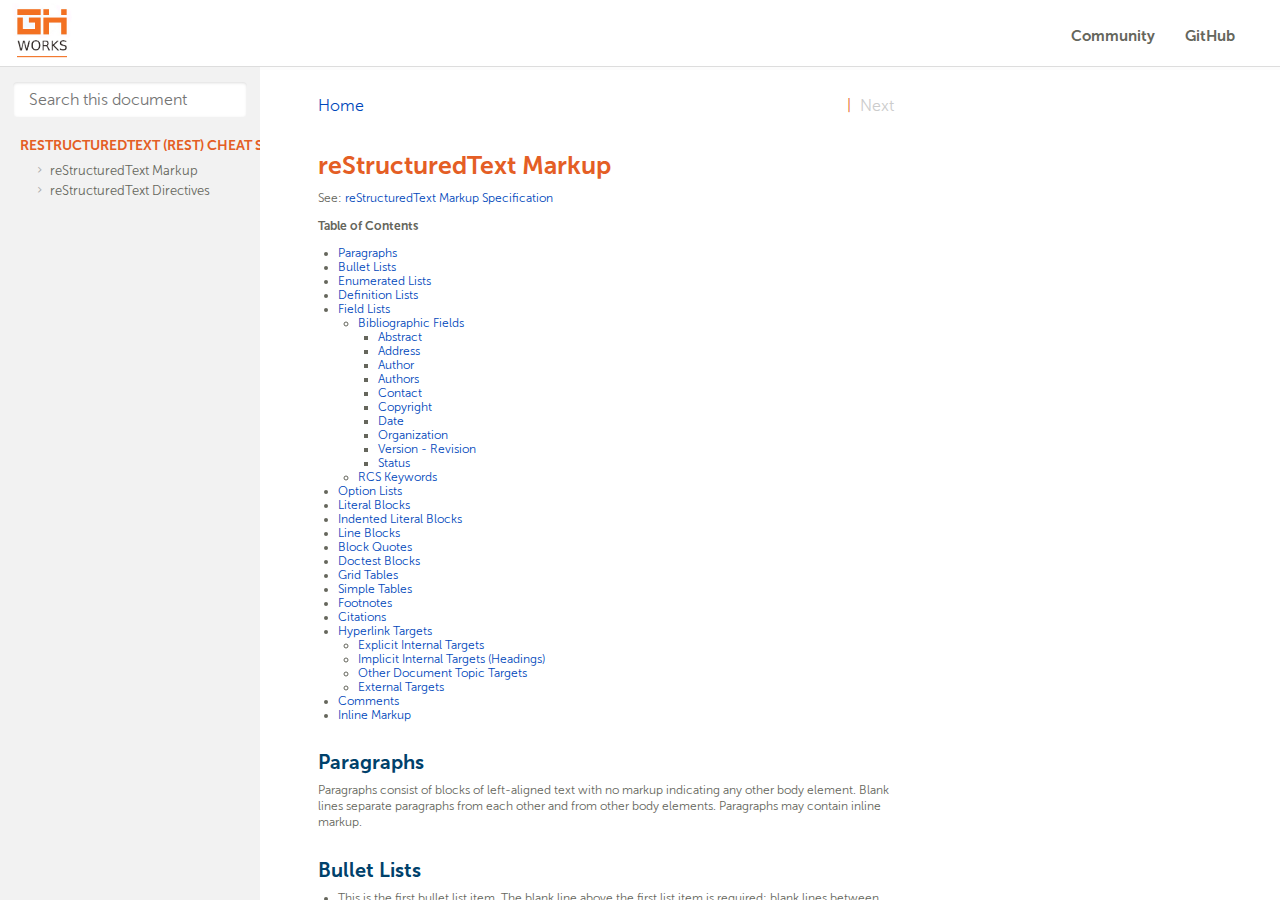
<file: ReSTCheatSheet/pub/reSTMarkup.html>
<!DOCTYPE html>
<!--[if IE 8]><html class="no-js lt-ie9" lang="en" > <![endif]-->
<!--[if gt IE 8]><!-->
<html class="no-js" lang="en" >
<!--<![endif]-->
<head>
<meta charset="utf-8" />
<meta name="viewport" content="width=device-width, initial-scale=1.0" />
<meta property="og:description" content="Document Title" />
<meta property="og:image" content="" />
<meta property="og:site_name" content="" />
<meta property="og:type" content="" />
<meta property="og:title" content="Document Title" />
<meta property="og:type" content="website" />
<meta property="og:updated_time" content="" />
<meta property="og:url" content="" />
<title>Documentation</title>
<link rel="shortcut icon" href="static/img/favicon.ico"/>
<link rel="stylesheet" href="static/css/theme.css" type="text/css" />
<link rel="stylesheet" href="static/css/jquery-ui.min.css" type="text/css" />
<script src="static/js/modernizr.min.js"></script>
</head>
<body class="wy-body-for-nav">

<div class="wy-grid-for-nav">
<nav data-toggle="wy-nav-shift" class="wy-nav-side">
<div class="wy-side-scroll">
<div class="wy-side-nav-search">
<ul class="sidebartop">
<li class="nolink search"><div role="search">
<form id="rtd-search-form" class="wy-form" action="search.html" method="get">
<input type="text" name="q" placeholder="Search this document" aria-label="Search this project" id="searchinput" />
<input type="hidden" name="check_keywords" value="yes" />
<input type="hidden" name="area" value="default" />
</form>
</div>
</li></ul>
</div>
<div class="wy-menu wy-menu-vertical" data-spy="affix" role="navigation" aria-label="main navigation">

<ul class="current">
<li class="nav-caption"><span class="caption-text">reStructuredText (ReST) Cheat Sheet</span></li><li class="toctree-l1"><a class="reference internal" href="reSTMarkup.html">reStructuredText Markup</a>
<ul><li class="toctree-l2"><a class="reference internal" href="reSTMarkup.html#paragraphs">Paragraphs</a>
</li><li class="toctree-l2"><a class="reference internal" href="reSTMarkup.html#bullet-lists">Bullet Lists</a>
</li><li class="toctree-l2"><a class="reference internal" href="reSTMarkup.html#enumerated-lists">Enumerated Lists</a>
</li><li class="toctree-l2"><a class="reference internal" href="reSTMarkup.html#definition-lists">Definition Lists</a>
</li><li class="toctree-l2"><a class="reference internal" href="reSTMarkup.html#field-lists">Field Lists</a>
<ul><li class="toctree-l3"><a class="reference internal" href="reSTMarkup.html#bibliographic-fields">Bibliographic Fields</a>
<ul><li class="toctree-l4"><a class="reference internal" href="reSTMarkup.html#abstract">Abstract</a>
</li><li class="toctree-l4"><a class="reference internal" href="reSTMarkup.html#address">Address</a>
</li><li class="toctree-l4"><a class="reference internal" href="reSTMarkup.html#author">Author</a>
</li><li class="toctree-l4"><a class="reference internal" href="reSTMarkup.html#authors">Authors</a>
</li><li class="toctree-l4"><a class="reference internal" href="reSTMarkup.html#contact">Contact</a>
</li><li class="toctree-l4"><a class="reference internal" href="reSTMarkup.html#copyright">Copyright</a>
</li><li class="toctree-l4"><a class="reference internal" href="reSTMarkup.html#date">Date</a>
</li><li class="toctree-l4"><a class="reference internal" href="reSTMarkup.html#organization">Organization</a>
</li><li class="toctree-l4"><a class="reference internal" href="reSTMarkup.html#version---revision">Version - Revision</a>
</li><li class="toctree-l4"><a class="reference internal" href="reSTMarkup.html#status">Status</a>
</li></ul></li><li class="toctree-l3"><a class="reference internal" href="reSTMarkup.html#rcs-keywords">RCS Keywords</a>
</li></ul></li><li class="toctree-l2"><a class="reference internal" href="reSTMarkup.html#option-lists">Option Lists</a>
</li><li class="toctree-l2"><a class="reference internal" href="reSTMarkup.html#literal-blocks">Literal Blocks</a>
</li><li class="toctree-l2"><a class="reference internal" href="reSTMarkup.html#indented-literal-blocks">Indented Literal Blocks</a>
</li><li class="toctree-l2"><a class="reference internal" href="reSTMarkup.html#line-blocks">Line Blocks</a>
</li><li class="toctree-l2"><a class="reference internal" href="reSTMarkup.html#block-quotes">Block Quotes</a>
</li><li class="toctree-l2"><a class="reference internal" href="reSTMarkup.html#doctest-blocks">Doctest Blocks</a>
</li><li class="toctree-l2"><a class="reference internal" href="reSTMarkup.html#grid-tables">Grid Tables</a>
</li><li class="toctree-l2"><a class="reference internal" href="reSTMarkup.html#simple-tables">Simple Tables</a>
</li><li class="toctree-l2"><a class="reference internal" href="reSTMarkup.html#footnotes">Footnotes</a>
</li><li class="toctree-l2"><a class="reference internal" href="reSTMarkup.html#citations">Citations</a>
</li><li class="toctree-l2"><a class="reference internal" href="reSTMarkup.html#hyperlink-targets">Hyperlink Targets</a>
<ul><li class="toctree-l3"><a class="reference internal" href="reSTMarkup.html#explicit-internal-targets">Explicit Internal Targets</a>
</li><li class="toctree-l3"><a class="reference internal" href="reSTMarkup.html#implicit-internal-targets-(headings)">Implicit Internal Targets (Headings)</a>
</li><li class="toctree-l3"><a class="reference internal" href="reSTMarkup.html#other-document-topic-targets">Other Document Topic Targets</a>
</li><li class="toctree-l3"><a class="reference internal" href="reSTMarkup.html#external-targets">External Targets</a>
</li></ul></li><li class="toctree-l2"><a class="reference internal" href="reSTMarkup.html#comments">Comments</a>
</li><li class="toctree-l2"><a class="reference internal" href="reSTMarkup.html#inline-markup">Inline Markup</a>
</li></ul></li><li class="toctree-l1"><a class="reference internal" href="reSTDirectives.html">reStructuredText Directives</a>
<ul><li class="toctree-l2"><a class="reference internal" href="reSTDirectives.html#admonitions">Admonitions</a>
<ul><li class="toctree-l3"><a class="reference internal" href="reSTDirectives.html#specific-admonitions">Specific Admonitions</a>
</li><li class="toctree-l3"><a class="reference internal" href="reSTDirectives.html#generic-admonition">Generic Admonition</a>
</li></ul></li><li class="toctree-l2"><a class="reference internal" href="reSTDirectives.html#images">Images</a>
<ul><li class="toctree-l3"><a class="reference internal" href="reSTDirectives.html#image">Image</a>
</li><li class="toctree-l3"><a class="reference internal" href="reSTDirectives.html#figure">Figure</a>
</li></ul></li><li class="toctree-l2"><a class="reference internal" href="reSTDirectives.html#body-elements">Body Elements</a>
<ul><li class="toctree-l3"><a class="reference internal" href="reSTDirectives.html#topic">Topic</a>
</li><li class="toctree-l3"><a class="reference internal" href="reSTDirectives.html#sidebar">Sidebar</a>
</li><li class="toctree-l3"><a class="reference internal" href="reSTDirectives.html#line-block">Line Block</a>
</li><li class="toctree-l3"><a class="reference internal" href="reSTDirectives.html#parsed-literal-block">Parsed Literal Block</a>
</li><li class="toctree-l3"><a class="reference internal" href="reSTDirectives.html#code">Code</a>
</li><li class="toctree-l3"><a class="reference internal" href="reSTDirectives.html#math">Math</a>
</li><li class="toctree-l3"><a class="reference internal" href="reSTDirectives.html#rubric">Rubric</a>
</li><li class="toctree-l3"><a class="reference internal" href="reSTDirectives.html#epigraph">Epigraph</a>
</li><li class="toctree-l3"><a class="reference internal" href="reSTDirectives.html#highlights">Highlights</a>
</li><li class="toctree-l3"><a class="reference internal" href="reSTDirectives.html#pull-quote">Pull-Quote</a>
</li><li class="toctree-l3"><a class="reference internal" href="reSTDirectives.html#compound-paragraph">Compound Paragraph</a>
</li><li class="toctree-l3"><a class="reference internal" href="reSTDirectives.html#container">Container</a>
</li></ul></li><li class="toctree-l2"><a class="reference internal" href="reSTDirectives.html#tables">Tables</a>
<ul><li class="toctree-l3"><a class="reference internal" href="reSTDirectives.html#table">Table</a>
</li><li class="toctree-l3"><a class="reference internal" href="reSTDirectives.html#csv-table">CSV Table</a>
</li><li class="toctree-l3"><a class="reference internal" href="reSTDirectives.html#list-table">List Table</a>
</li></ul></li><li class="toctree-l2"><a class="reference internal" href="reSTDirectives.html#document-parts">Document Parts</a>
<ul><li class="toctree-l3"><a class="reference internal" href="reSTDirectives.html#table-of-contents">Table of Contents</a>
</li><li class="toctree-l3"><a class="reference internal" href="reSTDirectives.html#automatic-section-numbering">Automatic Section Numbering</a>
</li><li class="toctree-l3"><a class="reference internal" href="reSTDirectives.html#document-header-&-footer">Document Header & Footer</a>
</li></ul></li><li class="toctree-l2"><a class="reference internal" href="reSTDirectives.html#html-specific">HTML-Specific</a>
<ul><li class="toctree-l3"><a class="reference internal" href="reSTDirectives.html#meta">Meta</a>
</li></ul></li><li class="toctree-l2"><a class="reference internal" href="reSTDirectives.html#directives-for-substitution-definitions">Directives for Substitution Definitions</a>
<ul><li class="toctree-l3"><a class="reference internal" href="reSTDirectives.html#replacement-text">Replacement Text</a>
</li><li class="toctree-l3"><a class="reference internal" href="reSTDirectives.html#unicode-character-codes">Unicode Character Codes</a>
</li><li class="toctree-l3"><a class="reference internal" href="reSTDirectives.html#date">Date</a>
</li></ul></li><li class="toctree-l2"><a class="reference internal" href="reSTDirectives.html#miscellaneous">Miscellaneous</a>
<ul><li class="toctree-l3"><a class="reference internal" href="reSTDirectives.html#including-an-external-document-fragment">Including an External Document Fragment</a>
</li><li class="toctree-l3"><a class="reference internal" href="reSTDirectives.html#raw-data-pass-through">Raw Data Pass-Through</a>
</li><li class="toctree-l3"><a class="reference internal" href="reSTDirectives.html#class">Class</a>
</li><li class="toctree-l3"><a class="reference internal" href="reSTDirectives.html#custom-interpreted-text-roles">Custom Interpreted Text Roles</a>
</li><li class="toctree-l3"><a class="reference internal" href="reSTDirectives.html#setting-the-default-interpreted-text-role">Setting the Default Interpreted Text Role</a>
</li></ul></li></ul></li>
</ul>
</div>
</div>
</nav>

<section data-toggle="wy-nav-shift" class="wy-nav-content-wrap">
<div class="wy-nav-content">
<div class="rst-content">
<a href="index.html">Home</a>
<a href="reSTDirectives.html" class="stealth-btn float-right" title="Accesskey Alt(+Shift)+n">Next</a><span class="bar  float-right">|</span>
<div role="main" class="document" itemscope="itemscope" itemtype="http://schema.org/Article">
<div itemprop="articleBody" class="toBeIndexed">
<div class="document">
<div class="section" id="restructuredtext-markup">
<h1>reStructuredText Markup</h1>
<p>See: <a class="reference external" href="https://docutils.sourceforge.io/docs/ref/rst/restructuredtext.html">reStructuredText Markup Specification</a></p>
<div class="contents local topic" id="table-of-contents">
<p class="topic-title">Table of Contents</p>
<ul class="simple">
<li><a class="reference internal" href="#paragraphs" id="id12">Paragraphs</a></li>
<li><a class="reference internal" href="#bullet-lists" id="id13">Bullet Lists</a></li>
<li><a class="reference internal" href="#enumerated-lists" id="id14">Enumerated Lists</a></li>
<li><a class="reference internal" href="#definition-lists" id="id15">Definition Lists</a></li>
<li><a class="reference internal" href="#field-lists" id="id16">Field Lists</a><ul>
<li><a class="reference internal" href="#bibliographic-fields" id="id17">Bibliographic Fields</a><ul>
<li><a class="reference internal" href="#abstract" id="id18">Abstract</a></li>
<li><a class="reference internal" href="#address" id="id19">Address</a></li>
<li><a class="reference internal" href="#author" id="id20">Author</a></li>
<li><a class="reference internal" href="#authors" id="id21">Authors</a></li>
<li><a class="reference internal" href="#contact" id="id22">Contact</a></li>
<li><a class="reference internal" href="#copyright" id="id23">Copyright</a></li>
<li><a class="reference internal" href="#date" id="id24">Date</a></li>
<li><a class="reference internal" href="#organization" id="id25">Organization</a></li>
<li><a class="reference internal" href="#version-revision" id="id26">Version - Revision</a></li>
<li><a class="reference internal" href="#status" id="id27">Status</a></li>
</ul>
</li>
<li><a class="reference internal" href="#rcs-keywords" id="id28">RCS Keywords</a></li>
</ul>
</li>
<li><a class="reference internal" href="#option-lists" id="id29">Option Lists</a></li>
<li><a class="reference internal" href="#literal-blocks" id="id30">Literal Blocks</a></li>
<li><a class="reference internal" href="#indented-literal-blocks" id="id31">Indented Literal Blocks</a></li>
<li><a class="reference internal" href="#line-blocks" id="id32">Line Blocks</a></li>
<li><a class="reference internal" href="#block-quotes" id="id33">Block Quotes</a></li>
<li><a class="reference internal" href="#doctest-blocks" id="id34">Doctest Blocks</a></li>
<li><a class="reference internal" href="#grid-tables" id="id35">Grid Tables</a></li>
<li><a class="reference internal" href="#simple-tables" id="id36">Simple Tables</a></li>
<li><a class="reference internal" href="#footnotes" id="id37">Footnotes</a></li>
<li><a class="reference internal" href="#citations" id="id38">Citations</a></li>
<li><a class="reference internal" href="#hyperlink-targets" id="id39">Hyperlink Targets</a><ul>
<li><a class="reference internal" href="#explicit-internal-targets" id="id40">Explicit Internal Targets</a></li>
<li><a class="reference internal" href="#implicit-internal-targets-headings" id="id41">Implicit Internal Targets (Headings)</a></li>
<li><a class="reference internal" href="#other-document-topic-targets" id="id42">Other Document Topic Targets</a></li>
<li><a class="reference internal" href="#external-targets" id="id43">External Targets</a></li>
</ul>
</li>
<li><a class="reference internal" href="#comments" id="id44">Comments</a></li>
<li><a class="reference internal" href="#inline-markup" id="id45">Inline Markup</a></li>
</ul>
</div>
<div class="section" id="paragraphs">
<h2>Paragraphs</h2>
<p>Paragraphs consist of blocks of left-aligned text with no markup indicating any other body element. Blank lines separate paragraphs from each other and from other body elements. Paragraphs may contain inline markup.</p>
</div>
<div class="section" id="bullet-lists">
<h2>Bullet Lists</h2>
<ul>
<li><p class="first">This is the first bullet list item.  The blank line above the
first list item is required; blank lines between list items
(such as below this paragraph) are optional.</p>
</li>
<li><p class="first">This is the first paragraph in the second item in the list.</p>
<p>This is the second paragraph in the second item in the list.
The blank line above this paragraph is required.  The left edge
of this paragraph lines up with the paragraph above, both
indented relative to the bullet.</p>
<ul class="simple">
<li>This is a sublist.  The bullet lines up with the left edge of
the text blocks above.  A sublist is a new list so requires a
blank line above and below.</li>
</ul>
</li>
<li><p class="first">This is the third item of the main list.</p>
</li>
</ul>
<p>This paragraph is not part of the list.</p>
</div>
<div class="section" id="enumerated-lists">
<h2>Enumerated Lists</h2>
<ol class="arabic simple">
<li>Item 1 initial text.<ol class="loweralpha">
<li>Item 1a.</li>
<li>Item 1b.</li>
</ol>
</li>
<li><ol class="first loweralpha">
<li>Item 2a.</li>
<li>Item 2b.</li>
</ol>
</li>
</ol>
</div>
<div class="section" id="definition-lists">
<h2>Definition Lists</h2>
<dl class="docutils">
<dt>term 1</dt>
<dd>Definition 1.</dd>
<dt>term 2</dt>
<dd><p class="first">Definition 2, paragraph 1.</p>
<p class="last">Definition 2, paragraph 2.</p>
</dd>
<dt>term 3 <span class="classifier-delimiter">:</span> <span class="classifier">classifier</span></dt>
<dd>Definition 3.</dd>
<dt>term 4 <span class="classifier-delimiter">:</span> <span class="classifier">classifier one</span> <span class="classifier-delimiter">:</span> <span class="classifier">classifier two</span></dt>
<dd>Definition 4.</dd>
</dl>
</div>
<div class="section" id="field-lists">
<h2>Field Lists</h2>
<table class="docutils field-list" frame="void" rules="none">
<col class="field-name" />
<col class="field-body" />
<tbody valign="top">
<tr class="field"><th class="field-name">Date:</th><td class="field-body"><p class="first">2001-08-16</p>
</td>
</tr>
<tr class="field"><th class="field-name">Version:</th><td class="field-body"><p class="first">1</p>
</td>
</tr>
<tr class="field"><th class="field-name">Authors:</th><td class="field-body"><ul class="first simple">
<li>Me</li>
<li>Myself</li>
<li>I</li>
</ul>
</td>
</tr>
<tr class="field"><th class="field-name">Indentation:</th><td class="field-body"><p class="first">Since the field marker may be quite long, the second
and subsequent lines of the field body do not have to line up
with the first line, but they must be indented relative to the
field name marker, and they must line up with each other.</p>
</td>
</tr>
<tr class="field"><th class="field-name">Parameter i:</th><td class="field-body"><p class="first last">integer</p>
</td>
</tr>
</tbody>
</table>
<div class="section" id="bibliographic-fields">
<h3>Bibliographic Fields</h3>
<div class="section" id="abstract">
<h4>Abstract</h4>
<div class="topic">
<p class="topic-title">Title</p>
<p>Body.</p>
</div>
</div>
<div class="section" id="address">
<h4>Address</h4>
<table class="docutils field-list" frame="void" rules="none">
<col class="field-name" />
<col class="field-body" />
<tbody valign="top">
<tr class="field"><th class="field-name">Address:</th><td class="field-body">123 Example Ave.
Example, EX</td>
</tr>
</tbody>
</table>
</div>
<div class="section" id="author">
<h4>Author</h4>
<table class="docutils field-list" frame="void" rules="none">
<col class="field-name" />
<col class="field-body" />
<tbody valign="top">
<tr class="field"><th class="field-name">Author:</th><td class="field-body"><ol class="first last upperalpha simple" start="10">
<li>Random Hacker</li>
</ol>
</td>
</tr>
</tbody>
</table>
</div>
<div class="section" id="authors">
<h4>Authors</h4>
<table class="docutils field-list" frame="void" rules="none">
<col class="field-name" />
<col class="field-body" />
<tbody valign="top">
<tr class="field"><th class="field-name">Authors:</th><td class="field-body"><ol class="first last upperalpha simple" start="10">
<li>Random Hacker; Jane Doe</li>
</ol>
</td>
</tr>
</tbody>
</table>
</div>
<div class="section" id="contact">
<h4>Contact</h4>
<table class="docutils field-list" frame="void" rules="none">
<col class="field-name" />
<col class="field-body" />
<tbody valign="top">
<tr class="field"><th class="field-name">Contact:</th><td class="field-body"><a class="reference external" href="mailto:jrh&#64;example.com">jrh&#64;example.com</a></td>
</tr>
</tbody>
</table>
</div>
<div class="section" id="copyright">
<h4>Copyright</h4>
<table class="docutils field-list" frame="void" rules="none">
<col class="field-name" />
<col class="field-body" />
<tbody valign="top">
<tr class="field"><th class="field-name">Copyright:</th><td class="field-body">This document has been placed in the public domain.</td>
</tr>
</tbody>
</table>
</div>
<div class="section" id="date">
<h4>Date</h4>
<table class="docutils field-list" frame="void" rules="none">
<col class="field-name" />
<col class="field-body" />
<tbody valign="top">
<tr class="field"><th class="field-name">Date:</th><td class="field-body">2002-08-20</td>
</tr>
</tbody>
</table>
</div>
<div class="section" id="organization">
<h4>Organization</h4>
<table class="docutils field-list" frame="void" rules="none">
<col class="field-name" />
<col class="field-body" />
<tbody valign="top">
<tr class="field"><th class="field-name">Organization:</th><td class="field-body">Humankind</td>
</tr>
</tbody>
</table>
</div>
<div class="section" id="version-revision">
<h4>Version - Revision</h4>
<table class="docutils field-list" frame="void" rules="none">
<col class="field-name" />
<col class="field-body" />
<tbody valign="top">
<tr class="field"><th class="field-name">Version:</th><td class="field-body">1</td>
</tr>
<tr class="field"><th class="field-name">Revision:</th><td class="field-body">b</td>
</tr>
</tbody>
</table>
</div>
<div class="section" id="status">
<h4>Status</h4>
<table class="docutils field-list" frame="void" rules="none">
<col class="field-name" />
<col class="field-body" />
<tbody valign="top">
<tr class="field"><th class="field-name">Status:</th><td class="field-body">Work In Progress</td>
</tr>
</tbody>
</table>
</div>
</div>
<div class="section" id="rcs-keywords">
<h3>RCS Keywords</h3>
<table class="docutils field-list" frame="void" rules="none">
<col class="field-name" />
<col class="field-body" />
<tbody valign="top">
<tr class="field"><th class="field-name">Status:</th><td class="field-body">$keyword: expansion text $</td>
</tr>
<tr class="field"><th class="field-name">Status:</th><td class="field-body">Work In Progress</td>
</tr>
</tbody>
</table>
</div>
</div>
<div class="section" id="option-lists">
<h2>Option Lists</h2>
<table class="docutils option-list" frame="void" rules="none">
<col class="option" />
<col class="description" />
<tbody valign="top">
<tr><td class="option-group">
<kbd><span class="option">-a</span></kbd></td>
<td>Output all.</td></tr>
<tr><td class="option-group">
<kbd><span class="option">-b</span></kbd></td>
<td>Output both (this description is
quite long).</td></tr>
<tr><td class="option-group">
<kbd><span class="option">-c <var>arg</var></span></kbd></td>
<td>Output just arg.</td></tr>
<tr><td class="option-group">
<kbd><span class="option">--long</span></kbd></td>
<td>Output all day long.</td></tr>
<tr><td class="option-group">
<kbd><span class="option">-p</span></kbd></td>
<td><p class="first">This option has two paragraphs in the description.
This is the first.</p>
<p class="last">This is the second.  Blank lines may be omitted between
options (as above) or left in (as here and below).</p>
</td></tr>
<tr><td class="option-group" colspan="2">
<kbd><span class="option">--very-long-option</span></kbd></td>
</tr>
<tr><td>&nbsp;</td><td>A VMS-style option.  Note the adjustment for
the required two spaces.</td></tr>
<tr><td class="option-group" colspan="2">
<kbd><span class="option">--an-even-longer-option</span></kbd></td>
</tr>
<tr><td>&nbsp;</td><td>The description can also start on the next line.</td></tr>
<tr><td class="option-group">
<kbd><span class="option">-2</span>, <span class="option">--two</span></kbd></td>
<td>This option has two variants.</td></tr>
<tr><td class="option-group" colspan="2">
<kbd><span class="option">-f <var>FILE</var></span>, <span class="option">--file=<var>FILE</var></span></kbd></td>
</tr>
<tr><td>&nbsp;</td><td>These two options are synonyms; both have
arguments.</td></tr>
<tr><td class="option-group">
<kbd><span class="option">/V</span></kbd></td>
<td>A VMS/DOS-style option.</td></tr>
</tbody>
</table>
</div>
<div class="section" id="literal-blocks">
<h2>Literal Blocks</h2>
<p>This is a typical paragraph.  An indented literal block follows.</p>
<pre class="literal-block">
for a in [5,4,3,2,1]:   # this is program code, shown as-is
    print a
print &quot;it's...&quot;
# a literal block continues until the indentation ends
</pre>
<p>This text has returned to the indentation of the first paragraph,
is outside of the literal block, and is therefore treated as an
ordinary paragraph.</p>
</div>
<div class="section" id="indented-literal-blocks">
<h2>Indented Literal Blocks</h2>
<p>This is a typical paragraph.  An indented literal block follows:</p>
<pre class="literal-block">
for a in [5,4,3,2,1]:   # this is program code, shown as-is
    print a
print &quot;it's...&quot;
# a literal block continues until the indentation ends
</pre>
<p>This text has returned to the indentation of the first paragraph,
is outside of the literal block, and is therefore treated as an
ordinary paragraph.</p>
</div>
<div class="section" id="line-blocks">
<h2>Line Blocks</h2>
<div class="line-block">
<div class="line">Lend us a couple of bob till Thursday.</div>
<div class="line">I'm absolutely skint.</div>
<div class="line">But I'm expecting a postal order and I can pay you back
as soon as it comes.</div>
<div class="line">Love, Ewan.</div>
</div>
<hr class="docutils" />
<p>Take it away, Eric the Orchestra Leader!</p>
<blockquote>
<div class="line-block">
<div class="line">A one, two, a one two three four</div>
<div class="line"><br /></div>
<div class="line">Half a bee, philosophically,</div>
<div class="line-block">
<div class="line">must, <em>ipso facto</em>, half not be.</div>
</div>
<div class="line">But half the bee has got to be,</div>
<div class="line-block">
<div class="line"><em>vis a vis</em> its entity.  D'you see?</div>
<div class="line"><br /></div>
</div>
<div class="line">But can a bee be said to be</div>
<div class="line-block">
<div class="line">or not to be an entire bee,</div>
<div class="line-block">
<div class="line">when half the bee is not a bee,</div>
<div class="line-block">
<div class="line">due to some ancient injury?</div>
<div class="line"><br /></div>
</div>
</div>
</div>
<div class="line">Singing...</div>
</div>
</blockquote>
</div>
<div class="section" id="block-quotes">
<h2>Block Quotes</h2>
<p>This is an ordinary paragraph, introducing a block quote.</p>
<blockquote>
<p>&quot;It is my business to know things.  That is my trade.&quot;</p>
<p class="attribution">&mdash;Sherlock Holmes</p>
</blockquote>
</div>
<div class="section" id="doctest-blocks">
<h2>Doctest Blocks</h2>
<p>This is an ordinary paragraph.</p>
<pre class="doctest-block">
&gt;&gt;&gt; print 'this is a Doctest block'
this is a Doctest block
</pre>
<p>The following is a literal block:</p>
<pre class="literal-block">
&gt;&gt;&gt; This is not recognized as a doctest block by
reStructuredText.  It *will* be recognized by the doctest
module, though!
</pre>
</div>
<div class="section" id="grid-tables">
<h2>Grid Tables</h2>
<table border="1" class="docutils">
<colgroup>
<col width="43%" />
<col width="21%" />
<col width="18%" />
<col width="18%" />
</colgroup>
<thead valign="bottom">
<tr><th class="head">Header row, column 1
(header rows optional)</th>
<th class="head">Header 2</th>
<th class="head">Header 3</th>
<th class="head">Header 4</th>
</tr>
</thead>
<tbody valign="top">
<tr><td>body row 1, column 1</td>
<td>column 2</td>
<td>column 3</td>
<td>column 4</td>
</tr>
<tr><td>body row 2</td>
<td colspan="3">Cells may span columns.</td>
</tr>
<tr><td>body row 3</td>
<td rowspan="2">Cells may
span rows.</td>
<td colspan="2" rowspan="2"><ul class="first last simple">
<li>Table cells</li>
<li>contain</li>
<li>body elements.</li>
</ul>
</td>
</tr>
<tr><td>body row 4</td>
</tr>
</tbody>
</table>
<table border="1" class="docutils">
<colgroup>
<col width="30%" />
<col width="22%" />
<col width="24%" />
<col width="24%" />
</colgroup>
<tbody valign="top">
<tr><td>row 1, col 1</td>
<td>column 2</td>
<td>column 3</td>
<td>column 4</td>
</tr>
<tr><td>row 2</td>
<td colspan="3">Use the command <tt class="docutils literal">ls | more</tt>.</td>
</tr>
<tr><td>row 3</td>
<td>&nbsp;</td>
<td>&nbsp;</td>
<td>&nbsp;</td>
</tr>
</tbody>
</table>
</div>
<div class="section" id="simple-tables">
<h2>Simple Tables</h2>
<table border="1" class="docutils">
<colgroup>
<col width="29%" />
<col width="29%" />
<col width="41%" />
</colgroup>
<thead valign="bottom">
<tr><th class="head">A</th>
<th class="head">B</th>
<th class="head">A and B</th>
</tr>
</thead>
<tbody valign="top">
<tr><td>False</td>
<td>False</td>
<td>False</td>
</tr>
<tr><td>True</td>
<td>False</td>
<td>False</td>
</tr>
<tr><td>False</td>
<td>True</td>
<td>False</td>
</tr>
<tr><td>True</td>
<td>True</td>
<td>True</td>
</tr>
</tbody>
</table>
<table border="1" class="docutils">
<colgroup>
<col width="31%" />
<col width="31%" />
<col width="38%" />
</colgroup>
<thead valign="bottom">
<tr><th class="head" colspan="2">Inputs</th>
<th class="head">Output</th>
</tr>
<tr><th class="head">A</th>
<th class="head">B</th>
<th class="head">A or B</th>
</tr>
</thead>
<tbody valign="top">
<tr><td>False</td>
<td>False</td>
<td>False</td>
</tr>
<tr><td>True</td>
<td>False</td>
<td>True</td>
</tr>
<tr><td>False</td>
<td>True</td>
<td>True</td>
</tr>
<tr><td>True</td>
<td>True</td>
<td>True</td>
</tr>
</tbody>
</table>
<table border="1" class="docutils">
<colgroup>
<col width="14%" />
<col width="86%" />
</colgroup>
<thead valign="bottom">
<tr><th class="head">col 1</th>
<th class="head">col 2</th>
</tr>
</thead>
<tbody valign="top">
<tr><td>1</td>
<td>Second column of row 1.</td>
</tr>
<tr><td>2</td>
<td>Second column of row 2.
Second line of paragraph.</td>
</tr>
<tr><td>3</td>
<td><ul class="first last simple">
<li>Second column of row 3.</li>
<li>Second item in bullet
list (row 3, column 2).</li>
</ul>
</td>
</tr>
<tr><td></td>
<td>Row 4; column 1 will be empty.</td>
</tr>
</tbody>
</table>
</div>
<div class="section" id="footnotes">
<h2>Footnotes</h2>
<table class="docutils footnote" frame="void" id="id1" rules="none">
<colgroup><col class="label" /><col /></colgroup>
<tbody valign="top">
<tr><td class="label">[1]</td><td>Body elements go here.</td></tr>
</tbody>
</table>
<p>If <a class="footnote-reference" href="#note" id="id2">[3]</a> is the first footnote reference, it will show up as
&quot;[1]&quot;.  We can refer to it again as <a class="footnote-reference" href="#note" id="id3">[3]</a> and again see
&quot;[1]&quot;.  We can also refer to it as <a class="reference internal" href="#note">note</a> (an ordinary internal
hyperlink reference).</p>
<table class="docutils footnote" frame="void" id="note" rules="none">
<colgroup><col class="label" /><col /></colgroup>
<tbody valign="top">
<tr><td class="label">[3]</td><td><em>(<a class="fn-backref" href="#id2">1</a>, <a class="fn-backref" href="#id3">2</a>)</em> This is the footnote labeled &quot;note&quot;.</td></tr>
</tbody>
</table>
<p>Here is a symbolic footnote reference: <a class="footnote-reference" href="#id5" id="id4">[*]</a>.</p>
<table class="docutils footnote" frame="void" id="id5" rules="none">
<colgroup><col class="label" /><col /></colgroup>
<tbody valign="top">
<tr><td class="label"><a class="fn-backref" href="#id4">[*]</a></td><td>This is the footnote.</td></tr>
</tbody>
</table>
<p><a class="footnote-reference" href="#id9" id="id6">[2]</a> will be &quot;2&quot; (manually numbered),
<a class="footnote-reference" href="#id10" id="id7">[5]</a> will be &quot;3&quot; (anonymous auto-numbered), and
<a class="footnote-reference" href="#label" id="id8">[4]</a> will be &quot;1&quot; (labeled auto-numbered).</p>
<table class="docutils footnote" frame="void" id="id9" rules="none">
<colgroup><col class="label" /><col /></colgroup>
<tbody valign="top">
<tr><td class="label"><a class="fn-backref" href="#id6">[2]</a></td><td>This footnote is labeled manually, so its number is fixed.</td></tr>
</tbody>
</table>
<table class="docutils footnote" frame="void" id="label" rules="none">
<colgroup><col class="label" /><col /></colgroup>
<tbody valign="top">
<tr><td class="label"><a class="fn-backref" href="#id8">[4]</a></td><td>This autonumber-labeled footnote will be labeled &quot;1&quot;.
It is the first auto-numbered footnote and no other footnote
with label &quot;1&quot; exists.  The order of the footnotes is used to
determine numbering, not the order of the footnote references.</td></tr>
</tbody>
</table>
<table class="docutils footnote" frame="void" id="id10" rules="none">
<colgroup><col class="label" /><col /></colgroup>
<tbody valign="top">
<tr><td class="label"><a class="fn-backref" href="#id7">[5]</a></td><td>This footnote will be labeled &quot;3&quot;.  It is the second
auto-numbered footnote, but footnote label &quot;2&quot; is already used.</td></tr>
</tbody>
</table>
</div>
<div class="section" id="citations">
<h2>Citations</h2>
<p>Here is a citation reference: <a class="citation-reference" href="#cit2002" id="id11">[CIT2002]</a>.</p>
<table class="docutils citation" frame="void" id="cit2002" rules="none">
<colgroup><col class="label" /><col /></colgroup>
<tbody valign="top">
<tr><td class="label"><a class="fn-backref" href="#id11">[CIT2002]</a></td><td>This is the citation.  It's just like a footnote,
except the label is textual.</td></tr>
</tbody>
</table>
</div>
<div class="section" id="hyperlink-targets">
<h2>Hyperlink Targets</h2>
<div class="section" id="explicit-internal-targets">
<h3>Explicit Internal Targets</h3>
<p>Clicking on this internal hyperlink will take us to the <a class="reference internal" href="#target">target</a> below.</p>
<p>Clicking on this internal hyperlink will take us to the <a class="reference internal" href="#target1">target1</a> below.</p>
<p>Clicking on this internal hyperlink will take us to the <a class="reference internal" href="#target2">target2</a> below.</p>
<p id="target">The hyperlink target above points to this paragraph.</p>
<p id="target2"><span id="target1"></span>The targets &quot;target1&quot; and &quot;target2&quot; are synonyms; they both point to this paragraph.</p>
</div>
<div class="section" id="implicit-internal-targets-headings">
<h3>Implicit Internal Targets (Headings)</h3>
<p>Jump to the <a class="reference internal" href="#bullet-lists">Bullet Lists</a> heading.</p>
</div>
<div class="section" id="other-document-topic-targets">
<h3>Other Document Topic Targets</h3>
<p>Go to the other part of this document, the <a class="reference external" href="reSTDirectives.html">reStructuredText Directives</a> chapter.</p>
</div>
<div class="section" id="external-targets">
<h3>External Targets</h3>
<p>See the <a class="reference external" href="http://www.python.org">Python</a> home page for info.</p>
<p><a class="reference external" href="mailto:jdoe&#64;example.com">Write to me</a> with your questions.</p>
<p>See the <a class="reference external" href="http://www.python.org">Python home page</a> for info.</p>
<p>This <a class="reference external" href="http://www.python.org">link</a> is an alias to the link above.</p>
<p>This is exactly equivalent to:</p>
<p>See the <a class="reference external" href="http://www.python.org">Python home page</a> for info.</p>
</div>
</div>
<div class="section" id="comments">
<h2>Comments</h2>
<!-- This is a comment -->
<!-- _so: is this! -->
<!-- [and] this! -->
<!-- this:: too! -->
<!-- |even| this:: ! -->
</div>
<div class="section" id="inline-markup">
<h2>Inline Markup</h2>
<p><em>emphasis</em></p>
<p><strong>strong emphasis</strong></p>
<p><tt class="docutils literal">interpreted text</tt> is the same as <tt class="docutils literal">interpreted text</tt>.</p>
<p>This is <sup>superscript</sup> interpreted text.</p>
<p><tt class="docutils literal">inline literals</tt></p>
</div>
</div>
</div>

</div><!-- /.toBeIndexed -->
</div>
<footer>
<div class="rst-footer-nav" role="navigation" aria-label="footer navigation">

<a href="reSTDirectives.html" title="Accesskey Alt(+Shift)+n" accesskey="n">Next</a>
</div></footer>
</div>
</div>
</section>
</div>


<script type="text/javascript">
var DOCUMENTATION_OPTIONS = {
URL_ROOT:'./',
VERSION:'',
COLLAPSE_INDEX:false,
FILE_SUFFIX:'.html',
HAS_SOURCE:  true
};
</script>
<script type="text/javascript" src="static/js/jquery.min.js"></script>
<script type="text/javascript" src="static/js/underscore.js"></script>
<script type="text/javascript" src="static/js/doctools.js"></script>
<script type="text/javascript" src="static/js/language_data.js"></script>
<script type="text/javascript" src="static/js/searchtools.js"></script>
<script type="text/javascript" src="static/js/jquery-ui.min.js"></script>
<script type="text/javascript" src="static/js/theme.js"></script>
<script type="text/javascript">
jQuery(function () {
SphinxRtdTheme.StickyNav.enable();
});
</script>
<script type="text/javascript" id="idPiwikScriptPlaceholder"></script>
<header>
<div class="header__container">
<a href="index.html"><img class="raw_img" height="64" src="img/bannerLogo.png" alt="Documentation" /></a>

<ul class="header__links"><li><a href="https://github.community/">Community</a></li><li><a href="https://github.com/ghartsel/DoreStaticSiteGenerator/tree/master/ReSTCheatSheet">GitHub</a></li></ul>
</div>
</header>
</body>
</html>
</file>
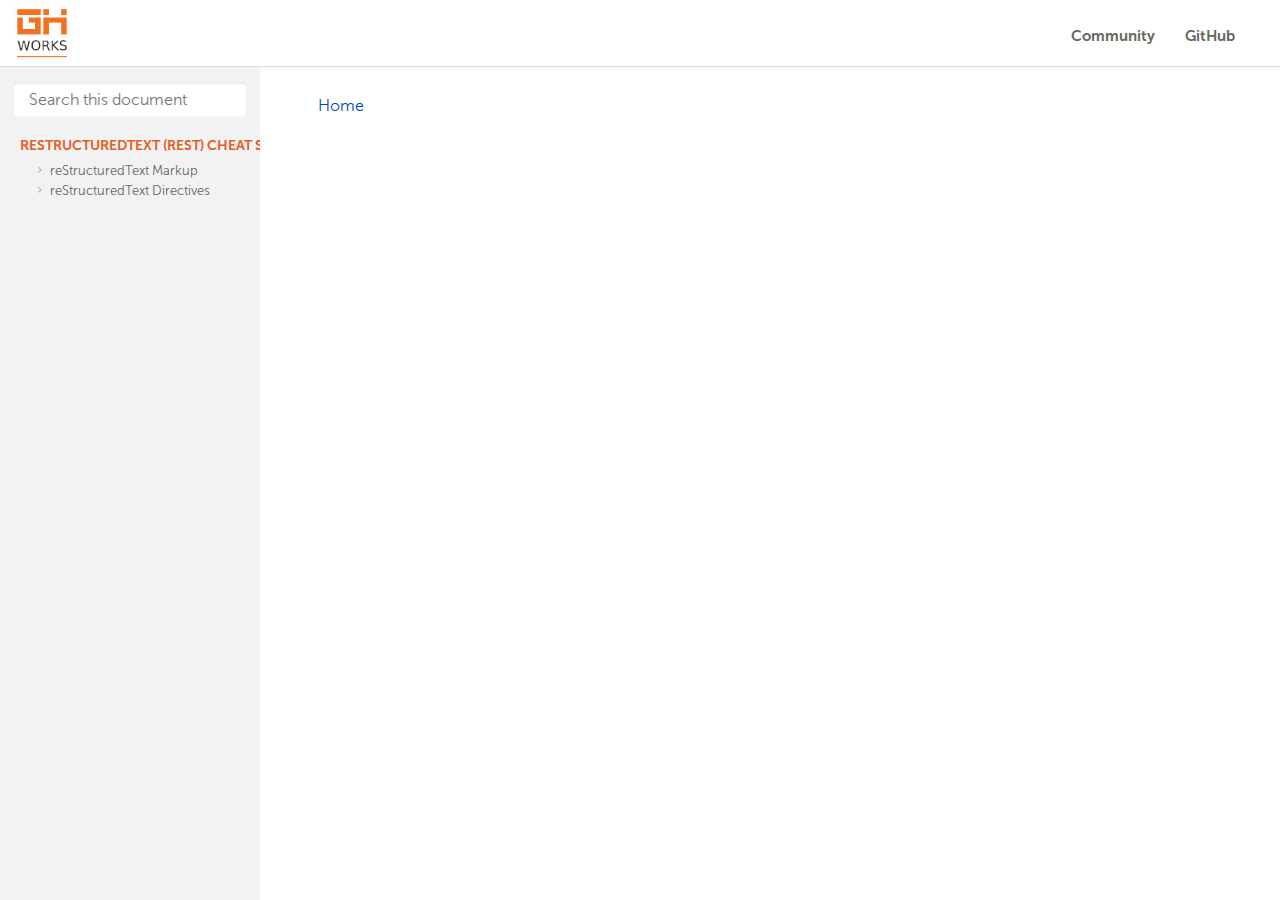
<file: ReSTCheatSheet/pub/searchResults.html>
<!DOCTYPE html>
<!--[if IE 8]><html class="no-js lt-ie9" lang="en" > <![endif]-->
<!--[if gt IE 8]><!-->
<html class="no-js" lang="en" >
<!--<![endif]-->
<head>
<meta charset="utf-8" />
<meta name="viewport" content="width=device-width, initial-scale=1.0" />
<meta property="og:description" content="Document Title" />
<meta property="og:image" content="" />
<meta property="og:site_name" content="" />
<meta property="og:type" content="" />
<meta property="og:title" content="Document Title" />
<meta property="og:type" content="website" />
<meta property="og:updated_time" content="" />
<meta property="og:url" content="" />
<title>Documentation</title>
<link rel="shortcut icon" href="static/img/favicon.ico"/>
<link rel="stylesheet" href="static/css/theme.css" type="text/css" />
<link rel="stylesheet" href="static/css/jquery-ui.min.css" type="text/css" />
<script src="static/js/modernizr.min.js"></script>
</head>
<body class="wy-body-for-nav">

<div class="wy-grid-for-nav">
<nav data-toggle="wy-nav-shift" class="wy-nav-side">
<div class="wy-side-scroll">
<div class="wy-side-nav-search">
<ul class="sidebartop">
<li class="nolink search"><div role="search">
<form id="rtd-search-form" class="wy-form" action="search.html" method="get">
<input type="text" name="q" placeholder="Search this document" aria-label="Search this project" id="searchinput" />
<input type="hidden" name="check_keywords" value="yes" />
<input type="hidden" name="area" value="default" />
</form>
</div>
</li></ul>
</div>
<div class="wy-menu wy-menu-vertical" data-spy="affix" role="navigation" aria-label="main navigation">

<ul class="current">
<li class="nav-caption"><span class="caption-text">reStructuredText (ReST) Cheat Sheet</span></li><li class="toctree-l1"><a class="reference internal" href="reSTMarkup.html">reStructuredText Markup</a>
<ul><li class="toctree-l2"><a class="reference internal" href="reSTMarkup.html#paragraphs">Paragraphs</a>
</li><li class="toctree-l2"><a class="reference internal" href="reSTMarkup.html#bullet-lists">Bullet Lists</a>
</li><li class="toctree-l2"><a class="reference internal" href="reSTMarkup.html#enumerated-lists">Enumerated Lists</a>
</li><li class="toctree-l2"><a class="reference internal" href="reSTMarkup.html#definition-lists">Definition Lists</a>
</li><li class="toctree-l2"><a class="reference internal" href="reSTMarkup.html#field-lists">Field Lists</a>
<ul><li class="toctree-l3"><a class="reference internal" href="reSTMarkup.html#bibliographic-fields">Bibliographic Fields</a>
<ul><li class="toctree-l4"><a class="reference internal" href="reSTMarkup.html#abstract">Abstract</a>
</li><li class="toctree-l4"><a class="reference internal" href="reSTMarkup.html#address">Address</a>
</li><li class="toctree-l4"><a class="reference internal" href="reSTMarkup.html#author">Author</a>
</li><li class="toctree-l4"><a class="reference internal" href="reSTMarkup.html#authors">Authors</a>
</li><li class="toctree-l4"><a class="reference internal" href="reSTMarkup.html#contact">Contact</a>
</li><li class="toctree-l4"><a class="reference internal" href="reSTMarkup.html#copyright">Copyright</a>
</li><li class="toctree-l4"><a class="reference internal" href="reSTMarkup.html#date">Date</a>
</li><li class="toctree-l4"><a class="reference internal" href="reSTMarkup.html#organization">Organization</a>
</li><li class="toctree-l4"><a class="reference internal" href="reSTMarkup.html#version---revision">Version - Revision</a>
</li><li class="toctree-l4"><a class="reference internal" href="reSTMarkup.html#status">Status</a>
</li></ul></li><li class="toctree-l3"><a class="reference internal" href="reSTMarkup.html#rcs-keywords">RCS Keywords</a>
</li></ul></li><li class="toctree-l2"><a class="reference internal" href="reSTMarkup.html#option-lists">Option Lists</a>
</li><li class="toctree-l2"><a class="reference internal" href="reSTMarkup.html#literal-blocks">Literal Blocks</a>
</li><li class="toctree-l2"><a class="reference internal" href="reSTMarkup.html#indented-literal-blocks">Indented Literal Blocks</a>
</li><li class="toctree-l2"><a class="reference internal" href="reSTMarkup.html#line-blocks">Line Blocks</a>
</li><li class="toctree-l2"><a class="reference internal" href="reSTMarkup.html#block-quotes">Block Quotes</a>
</li><li class="toctree-l2"><a class="reference internal" href="reSTMarkup.html#doctest-blocks">Doctest Blocks</a>
</li><li class="toctree-l2"><a class="reference internal" href="reSTMarkup.html#grid-tables">Grid Tables</a>
</li><li class="toctree-l2"><a class="reference internal" href="reSTMarkup.html#simple-tables">Simple Tables</a>
</li><li class="toctree-l2"><a class="reference internal" href="reSTMarkup.html#footnotes">Footnotes</a>
</li><li class="toctree-l2"><a class="reference internal" href="reSTMarkup.html#citations">Citations</a>
</li><li class="toctree-l2"><a class="reference internal" href="reSTMarkup.html#hyperlink-targets">Hyperlink Targets</a>
<ul><li class="toctree-l3"><a class="reference internal" href="reSTMarkup.html#explicit-internal-targets">Explicit Internal Targets</a>
</li><li class="toctree-l3"><a class="reference internal" href="reSTMarkup.html#implicit-internal-targets-(headings)">Implicit Internal Targets (Headings)</a>
</li><li class="toctree-l3"><a class="reference internal" href="reSTMarkup.html#other-document-topic-targets">Other Document Topic Targets</a>
</li><li class="toctree-l3"><a class="reference internal" href="reSTMarkup.html#external-targets">External Targets</a>
</li></ul></li><li class="toctree-l2"><a class="reference internal" href="reSTMarkup.html#comments">Comments</a>
</li><li class="toctree-l2"><a class="reference internal" href="reSTMarkup.html#inline-markup">Inline Markup</a>
</li></ul></li><li class="toctree-l1"><a class="reference internal" href="reSTDirectives.html">reStructuredText Directives</a>
<ul><li class="toctree-l2"><a class="reference internal" href="reSTDirectives.html#admonitions">Admonitions</a>
<ul><li class="toctree-l3"><a class="reference internal" href="reSTDirectives.html#specific-admonitions">Specific Admonitions</a>
</li><li class="toctree-l3"><a class="reference internal" href="reSTDirectives.html#generic-admonition">Generic Admonition</a>
</li></ul></li><li class="toctree-l2"><a class="reference internal" href="reSTDirectives.html#images">Images</a>
<ul><li class="toctree-l3"><a class="reference internal" href="reSTDirectives.html#image">Image</a>
</li><li class="toctree-l3"><a class="reference internal" href="reSTDirectives.html#figure">Figure</a>
</li></ul></li><li class="toctree-l2"><a class="reference internal" href="reSTDirectives.html#body-elements">Body Elements</a>
<ul><li class="toctree-l3"><a class="reference internal" href="reSTDirectives.html#topic">Topic</a>
</li><li class="toctree-l3"><a class="reference internal" href="reSTDirectives.html#sidebar">Sidebar</a>
</li><li class="toctree-l3"><a class="reference internal" href="reSTDirectives.html#line-block">Line Block</a>
</li><li class="toctree-l3"><a class="reference internal" href="reSTDirectives.html#parsed-literal-block">Parsed Literal Block</a>
</li><li class="toctree-l3"><a class="reference internal" href="reSTDirectives.html#code">Code</a>
</li><li class="toctree-l3"><a class="reference internal" href="reSTDirectives.html#math">Math</a>
</li><li class="toctree-l3"><a class="reference internal" href="reSTDirectives.html#rubric">Rubric</a>
</li><li class="toctree-l3"><a class="reference internal" href="reSTDirectives.html#epigraph">Epigraph</a>
</li><li class="toctree-l3"><a class="reference internal" href="reSTDirectives.html#highlights">Highlights</a>
</li><li class="toctree-l3"><a class="reference internal" href="reSTDirectives.html#pull-quote">Pull-Quote</a>
</li><li class="toctree-l3"><a class="reference internal" href="reSTDirectives.html#compound-paragraph">Compound Paragraph</a>
</li><li class="toctree-l3"><a class="reference internal" href="reSTDirectives.html#container">Container</a>
</li></ul></li><li class="toctree-l2"><a class="reference internal" href="reSTDirectives.html#tables">Tables</a>
<ul><li class="toctree-l3"><a class="reference internal" href="reSTDirectives.html#table">Table</a>
</li><li class="toctree-l3"><a class="reference internal" href="reSTDirectives.html#csv-table">CSV Table</a>
</li><li class="toctree-l3"><a class="reference internal" href="reSTDirectives.html#list-table">List Table</a>
</li></ul></li><li class="toctree-l2"><a class="reference internal" href="reSTDirectives.html#document-parts">Document Parts</a>
<ul><li class="toctree-l3"><a class="reference internal" href="reSTDirectives.html#table-of-contents">Table of Contents</a>
</li><li class="toctree-l3"><a class="reference internal" href="reSTDirectives.html#automatic-section-numbering">Automatic Section Numbering</a>
</li><li class="toctree-l3"><a class="reference internal" href="reSTDirectives.html#document-header-&-footer">Document Header & Footer</a>
</li></ul></li><li class="toctree-l2"><a class="reference internal" href="reSTDirectives.html#html-specific">HTML-Specific</a>
<ul><li class="toctree-l3"><a class="reference internal" href="reSTDirectives.html#meta">Meta</a>
</li></ul></li><li class="toctree-l2"><a class="reference internal" href="reSTDirectives.html#directives-for-substitution-definitions">Directives for Substitution Definitions</a>
<ul><li class="toctree-l3"><a class="reference internal" href="reSTDirectives.html#replacement-text">Replacement Text</a>
</li><li class="toctree-l3"><a class="reference internal" href="reSTDirectives.html#unicode-character-codes">Unicode Character Codes</a>
</li><li class="toctree-l3"><a class="reference internal" href="reSTDirectives.html#date">Date</a>
</li></ul></li><li class="toctree-l2"><a class="reference internal" href="reSTDirectives.html#miscellaneous">Miscellaneous</a>
<ul><li class="toctree-l3"><a class="reference internal" href="reSTDirectives.html#including-an-external-document-fragment">Including an External Document Fragment</a>
</li><li class="toctree-l3"><a class="reference internal" href="reSTDirectives.html#raw-data-pass-through">Raw Data Pass-Through</a>
</li><li class="toctree-l3"><a class="reference internal" href="reSTDirectives.html#class">Class</a>
</li><li class="toctree-l3"><a class="reference internal" href="reSTDirectives.html#custom-interpreted-text-roles">Custom Interpreted Text Roles</a>
</li><li class="toctree-l3"><a class="reference internal" href="reSTDirectives.html#setting-the-default-interpreted-text-role">Setting the Default Interpreted Text Role</a>
</li></ul></li></ul></li>
</ul>
</div>
</div>
</nav>

<section data-toggle="wy-nav-shift" class="wy-nav-content-wrap">
<div class="wy-nav-content">
<div class="rst-content">
<a href="index.html">Home</a>

<div role="main" class="document" itemscope="itemscope" itemtype="http://schema.org/Article">
<div itemprop="articleBody" class="toBeIndexed">

</div><!-- /.toBeIndexed -->
</div>
<footer>
<div class="rst-footer-nav" role="navigation" aria-label="footer navigation">


</div></footer>
</div>
</div>
</section>
</div>


<script type="text/javascript">
var DOCUMENTATION_OPTIONS = {
URL_ROOT:'./',
VERSION:'',
COLLAPSE_INDEX:false,
FILE_SUFFIX:'.html',
HAS_SOURCE:  true
};
</script>
<script type="text/javascript" src="static/js/jquery.min.js"></script>
<script type="text/javascript" src="static/js/underscore.js"></script>
<script type="text/javascript" src="static/js/doctools.js"></script>
<script type="text/javascript" src="static/js/language_data.js"></script>
<script type="text/javascript" src="static/js/searchtools.js"></script>
<script type="text/javascript" src="static/js/jquery-ui.min.js"></script>
<script type="text/javascript" src="static/js/theme.js"></script>
<script type="text/javascript">
jQuery(function () {
SphinxRtdTheme.StickyNav.enable();
});
</script>
<script type="text/javascript" id="idPiwikScriptPlaceholder"></script>
<header>
<div class="header__container">
<a href="index.html"><img class="raw_img" height="64" src="img/bannerLogo.png" alt="Documentation" /></a>

<ul class="header__links"><li><a href="https://github.community/">Community</a></li><li><a href="https://github.com/ghartsel/DoreStaticSiteGenerator/tree/master/ReSTCheatSheet">GitHub</a></li></ul>
</div>
</header>
</body>
</file>
<file: ReSTCheatSheet/pub/static/css/theme.css>
* {
    -webkit-box-sizing: border-box;
    -moz-box-sizing: border-box;
    box-sizing: border-box;
}
article, aside, details, figcaption, figure, footer, header, hgroup, nav, section {
    display: block;
}
audio, canvas, video {
    display: inline-block;
    *display: inline;
    *zoom: 1;
}
audio:not([controls]) {
    display: none;
}
[hidden] {
    display: none;
}
* {
    -webkit-box-sizing: border-box;
    -moz-box-sizing: border-box;
    box-sizing: border-box;
}
html {
    font-size: 100%;
    -webkit-text-size-adjust: 100%;
    -ms-text-size-adjust: 100%}
body {
    margin: 0;
}
a:hover, a:active {
    outline: 0;
}
abbr[title] {
    border-bottom: 1px dotted;
}
b, strong {
    font-weight: bold;
}
blockquote {
    margin: 0;
}
dfn {
    font-style: italic;
}
ins {
    background: #ff9;
    color: #000;
    text-decoration: none;
}
mark {
    background: #ff0;
    color: #000;
    font-style: italic;
    font-weight: bold;
}
pre, code, .rst-content tt, .rst-content code, kbd, samp {
    font-family: monospace,  serif;
    _font-family: 'courier new',  monospace;
    font-size: 1em;
}
pre {
    white-space: pre;
}
q {
    quotes: none;
}
q:before, q:after {
    content: "";
    content: none;
}
small {
    font-size: 85%}
sub, sup {
    font-size: 75%;
    line-height: 0;
    position: relative;
    vertical-align: baseline;
}
sup {
    top: -0.5em;
}
sub {
    bottom: -0.25em;
}
ul, ol, dl {
    margin: 0;
    padding: 0;
    list-style: none;
    list-style-image: none;
}
li {
    list-style: none;
}
dd {
    margin: 0;
}
img {
    border: 0;
    -ms-interpolation-mode: bicubic;
    vertical-align: middle;
    padding-bottom: 4px;
    max-width: 100%;
    box-shadow: 3px 3px 5px gray;
    margin-bottom: 12px;
}
.raw_img {
    border: 0;
    -ms-interpolation-mode: bicubic;
    vertical-align: middle;
    max-width: 100%;
    box-shadow: none;
    margin-left: 12px;
    margin-right: 12px;
    margin-bottom: 0px;
}
svg:not(:root) {
    overflow: hidden;
}
figure {
    margin: 0;
}
form {
    margin: 0;
}
fieldset {
    border: 0;
    margin: 0;
    padding: 0;
}
label {
    cursor: pointer;
}
legend {
    border: 0;
    *margin-left: -7px;
    padding: 0;
    white-space: normal;
}
button, input, select, textarea {
    font-size: 100%;
    margin: 0;
    vertical-align: baseline;
    *vertical-align: middle;
}
button, input {
    line-height: normal;
}
button, input[type="button"], input[type="reset"], input[type="submit"] {
    cursor: pointer;
    -webkit-appearance: button;
    *overflow: visible;
}
button[disabled], input[disabled] {
    cursor: default;
}
input[type="checkbox"], input[type="radio"] {
    box-sizing: border-box;
    padding: 0;
    *width: 13px;
    *height: 13px;
}
input[type="search"] {
    -webkit-appearance: textfield;
    -moz-box-sizing: content-box;
    -webkit-box-sizing: content-box;
    box-sizing: content-box;
}
input[type="search"]::-webkit-search-decoration, input[type="search"]::-webkit-search-cancel-button {
    -webkit-appearance: none;
}
button::-moz-focus-inner, input::-moz-focus-inner {
    border: 0;
    padding: 0;
}
textarea {
    overflow: auto;
    vertical-align: top;
    resize: vertical;
}
table {
    border-collapse: collapse;
    border-spacing: 0;
}
td {
    vertical-align: top;
}
.chromeframe {
    margin: 0.2em 0;
    background: #ccc;
    color: black;
    padding: 0.2em 0;
}
.ir {
    display: block;
    border: 0;
    text-indent: -999em;
    overflow: hidden;
    background-color: transparent;
    background-repeat: no-repeat;
    text-align: left;
    direction: ltr;
    *line-height: 0;
}
.ir br {
    display: none;
}
.hidden {
    display: none !important;
    visibility: hidden;
}
.visuallyhidden {
    border: 0;
    clip: rect(0 0 0 0);
    height: 1px;
    margin: -1px;
    overflow: hidden;
    padding: 0;
    position: absolute;
    width: 1px;
}
.visuallyhidden.focusable:active, .visuallyhidden.focusable:focus {
    clip: auto;
    height: auto;
    margin: 0;
    overflow: visible;
    position: static;
    width: auto;
}
.invisible {
    visibility: hidden;
}
.relative {
    position: relative;
}
big, small {
    font-size: 100%}
@media print {
    html, body, section {
    background: none !important;
    overflow: visible !important;
}
* {
    box-shadow: none !important;
    text-shadow: none !important;
    filter: none !important;
    -ms-filter: none !important;
}
a, a:visited {
    text-decoration: underline;
}
.ir a:after, a[href^="javascript:"]:after, a[href^="#"]:after {
    content: ""}
pre, blockquote {
    page-break-inside: avoid;
}
thead {
    display: table-header-group;
}
tr, img {
    page-break-inside: avoid;
}
img {
    max-width: 100% !important;
}
@page {
    margin: 0.5cm;
}
p, h2, .rst-content p.caption, h3 {
    orphans: 3;
    widows: 3;
}
h2, .rst-content p.caption, h3 {
    page-break-after: avoid;
}
}.fa:before, .wy-menu-vertical li span.toctree-expand:before, .wy-menu-vertical li.on a span.toctree-expand:before, .wy-menu-vertical li.current>a span.toctree-expand:before, .rst-content h1 .headerlink:before, .rst-content h2 .headerlink:before, .rst-content p.caption .headerlink:before, .rst-content h3 .headerlink:before, .rst-content h4 .headerlink:before, .rst-content h5 .headerlink:before, .rst-content h6 .headerlink:before, .rst-content dl dt .headerlink:before, .rst-content tt.download span:first-child:before, .rst-content code.download span:first-child:before, .icon:before, .admonition-title:before, .wy-dropdown .caret:before, .wy-inline-validate.wy-inline-validate-success .wy-input-context:before, .wy-inline-validate.wy-inline-validate-danger .wy-input-context:before, .wy-inline-validate.wy-inline-validate-warning .wy-input-context:before, .wy-inline-validate.wy-inline-validate-info .wy-input-context:before, .wy-alert, .btn, input[type="text"], input[type="password"], input[type="email"], input[type="url"], input[type="date"], input[type="month"], input[type="time"], input[type="datetime"], input[type="datetime-local"], input[type="week"], input[type="number"], input[type="search"], input[type="tel"], input[type="color"], select, textarea, .wy-menu-vertical li.on a, .wy-menu-vertical li.current>a, .wy-side-nav-search>a, .wy-side-nav-search .wy-dropdown>a, .wy-nav-top a {
    -webkit-font-smoothing: antialiased;
}
.clearfix {
    *zoom: 1;
}
.clearfix:before, .clearfix:after {
    display: table;
    content: ""}
.clearfix:after {
    clear: both;
}
/*!
 *  Font Awesome 4.2.0 by @davegandy - http://fontawesome.io - @fontawesome
 *  License - http://fontawesome.io/license (Font: SIL OFL 1.1,  CSS: MIT License)
 */@font-face {
    font-family: 'FontAwesome';
    src: url("../fonts/fontawesome-webfont.eot?v=4.2.0");
    src: url("../fonts/fontawesome-webfont.eot?#iefix&v=4.2.0") format("embedded-opentype"), url("../fonts/fontawesome-webfont.woff?v=4.2.0") format("woff"), url("../fonts/fontawesome-webfont.ttf?v=4.2.0") format("truetype"), url("../fonts/fontawesome-webfont.svg?v=4.2.0#fontawesomeregular") format("svg");
    font-weight: normal;
    font-style: normal;
}
.fa, .wy-menu-vertical li span.toctree-expand, .wy-menu-vertical li.on a span.toctree-expand, .wy-menu-vertical li.current>a span.toctree-expand, .rst-content h1 .headerlink, .rst-content h2 .headerlink, .rst-content p.caption .headerlink, .rst-content h3 .headerlink, .rst-content h4 .headerlink, .rst-content h5 .headerlink, .rst-content h6 .headerlink, .rst-content dl dt .headerlink, .rst-content tt.download span:first-child, .rst-content code.download span:first-child, .icon, .admonition-title {
    display: inline-block;
    font: normal normal normal 14px/1 "Museo Sans";
    font-size: inherit;
    text-rendering: auto;
    -webkit-font-smoothing: antialiased;
    -moz-osx-font-smoothing: grayscale;
}
.fa-lg {
    font-size: 1.3333333333em;
    line-height: .75em;
    vertical-align: -15%}
.fa-2x {
    font-size: 2em;
}
.fa-3x {
    font-size: 3em;
}
.fa-4x {
    font-size: 4em;
}
.fa-5x {
    font-size: 5em;
}
.fa-fw {
    width: 1.2857142857em;
    text-align: center;
}
.fa-ul {
    padding-left: 0;
    margin-left: 2.1428571429em;
    list-style-type: none;
}
.fa-ul>li {
    position: relative;
}
.fa-li {
    position: absolute;
    left: -2.1428571429em;
    width: 2.1428571429em;
    top: .1428571429em;
    text-align: center;
}
.fa-li.fa-lg {
    left: -1.8571428571em;
}
.fa-border {
    padding: .2em .25em .15em;
    border: solid 0.08em #eee;
    border-radius: .1em;
}
.pull-right {
    float: right;
}
.pull-left {
    float: left;
}
.fa.pull-left, .wy-menu-vertical li span.pull-left.toctree-expand, .wy-menu-vertical li.on a span.pull-left.toctree-expand, .wy-menu-vertical li.current>a span.pull-left.toctree-expand, .rst-content h1 .pull-left.headerlink, .rst-content h2 .pull-left.headerlink, .rst-content p.caption .pull-left.headerlink, .rst-content h3 .pull-left.headerlink, .rst-content h4 .pull-left.headerlink, .rst-content h5 .pull-left.headerlink, .rst-content h6 .pull-left.headerlink, .rst-content dl dt .pull-left.headerlink, .rst-content tt.download span.pull-left:first-child, .rst-content code.download span.pull-left:first-child, .pull-left.icon, .pull-left.admonition-title {
    margin-right: .3em;
}
.fa.pull-right, .wy-menu-vertical li span.pull-right.toctree-expand, .wy-menu-vertical li.on a span.pull-right.toctree-expand, .wy-menu-vertical li.current>a span.pull-right.toctree-expand, .rst-content h1 .pull-right.headerlink, .rst-content h2 .pull-right.headerlink, .rst-content p.caption .pull-right.headerlink, .rst-content h3 .pull-right.headerlink, .rst-content h4 .pull-right.headerlink, .rst-content h5 .pull-right.headerlink, .rst-content h6 .pull-right.headerlink, .rst-content dl dt .pull-right.headerlink, .rst-content tt.download span.pull-right:first-child, .rst-content code.download span.pull-right:first-child, .pull-right.icon, .pull-right.admonition-title {
    margin-left: .3em;
}
.fa-spin {
    -webkit-animation: fa-spin 2s infinite linear;
    animation: fa-spin 2s infinite linear;
}
@-webkit-keyframes fa-spin {
    0% {
    -webkit-transform: rotate(0deg);
    transform: rotate(0deg);
}
100% {
    -webkit-transform: rotate(359deg);
    transform: rotate(359deg);
}
}@keyframes fa-spin {
    0% {
    -webkit-transform: rotate(0deg);
    transform: rotate(0deg);
}
100% {
    -webkit-transform: rotate(359deg);
    transform: rotate(359deg);
}
}.fa-rotate-90 {
    filter: progid:DXImageTransform.Microsoft.BasicImage(rotation=1);
    -webkit-transform: rotate(90deg);
    -ms-transform: rotate(90deg);
    transform: rotate(90deg);
}
.fa-rotate-180 {
    filter: progid:DXImageTransform.Microsoft.BasicImage(rotation=2);
    -webkit-transform: rotate(180deg);
    -ms-transform: rotate(180deg);
    transform: rotate(180deg);
}
.fa-rotate-270 {
    filter: progid:DXImageTransform.Microsoft.BasicImage(rotation=3);
    -webkit-transform: rotate(270deg);
    -ms-transform: rotate(270deg);
    transform: rotate(270deg);
}
.fa-flip-horizontal {
    filter: progid:DXImageTransform.Microsoft.BasicImage(rotation=0);
    -webkit-transform: scale(-1,  1);
    -ms-transform: scale(-1,  1);
    transform: scale(-1,  1);
}
.fa-flip-vertical {
    filter: progid:DXImageTransform.Microsoft.BasicImage(rotation=2);
    -webkit-transform: scale(1,  -1);
    -ms-transform: scale(1,  -1);
    transform: scale(1,  -1);
}
:root .fa-rotate-90, :root .fa-rotate-180, :root .fa-rotate-270, :root .fa-flip-horizontal, :root .fa-flip-vertical {
    filter: none;
}
.fa-stack {
    position: relative;
    display: inline-block;
    width: 2em;
    height: 2em;
    line-height: 2em;
    vertical-align: middle;
}
.fa-stack-1x, .fa-stack-2x {
    position: absolute;
    left: 0;
    width: 100%;
    text-align: center;
}
.fa-stack-1x {
    line-height: inherit;
}
.fa-stack-2x {
    font-size: 2em;
}
.fa-inverse {
    color: #fff;
}
.fa-glass:before {
    content: ""}
.fa-music:before {
    content: ""}
.fa-search:before, .icon-search:before {
    content: ""}
.fa-envelope-o:before {
    content: ""}
.fa-heart:before {
    content: ""}
.fa-star:before {
    content: ""}
.fa-star-o:before {
    content: ""}
.fa-user:before {
    content: ""}
.fa-film:before {
    content: ""}
.fa-th-large:before {
    content: ""}
.fa-th:before {
    content: ""}
.fa-th-list:before {
    content: ""}
.fa-check:before {
    content: ""}
.fa-remove:before, .fa-close:before, .fa-times:before {
    content: ""}
.fa-search-plus:before {
    content: ""}
.fa-search-minus:before {
    content: ""}
.fa-power-off:before {
    content: ""}
.fa-signal:before {
    content: ""}
.fa-gear:before, .fa-cog:before {
    content: ""}
.fa-trash-o:before {
    content: ""}
.fa-home:before, .icon-home:before {
    content: ""}
.fa-file-o:before {
    content: ""}
.fa-clock-o:before {
    content: ""}
.fa-road:before {
    content: ""}
.fa-download:before, .rst-content tt.download span:first-child:before, .rst-content code.download span:first-child:before {
    content: ""}
.fa-arrow-circle-o-down:before {
    content: ""}
.fa-arrow-circle-o-up:before {
    content: ""}
.fa-inbox:before {
    content: ""}
.fa-play-circle-o:before {
    content: ""}
.fa-rotate-right:before, .fa-repeat:before {
    content: ""}
.fa-refresh:before {
    content: ""}
.fa-list-alt:before {
    content: ""}
.fa-lock:before {
    content: ""}
.fa-flag:before {
    content: ""}
.fa-headphones:before {
    content: ""}
.fa-volume-off:before {
    content: ""}
.fa-volume-down:before {
    content: ""}
.fa-volume-up:before {
    content: ""}
.fa-qrcode:before {
    content: ""}
.fa-barcode:before {
    content: ""}
.fa-tag:before {
    content: ""}
.fa-tags:before {
    content: ""}
.fa-book:before, .icon-book:before {
    content: ""}
.fa-bookmark:before {
    content: ""}
.fa-print:before {
    content: ""}
.fa-camera:before {
    content: ""}
.fa-font:before {
    content: ""}
.fa-bold:before {
    content: ""}
.fa-italic:before {
    content: ""}
.fa-text-height:before {
    content: ""}
.fa-text-width:before {
    content: ""}
.fa-align-left:before {
    content: ""}
.fa-align-center:before {
    content: ""}
.fa-align-right:before {
    content: ""}
.fa-align-justify:before {
    content: ""}
.fa-list:before {
    content: ""}
.fa-dedent:before, .fa-outdent:before {
    content: ""}
.fa-indent:before {
    content: ""}
.fa-video-camera:before {
    content: ""}
.fa-photo:before, .fa-image:before, .fa-picture-o:before {
    content: ""}
.fa-pencil:before {
    content: ""}
.fa-map-marker:before {
    content: ""}
.fa-adjust:before {
    content: ""}
.fa-tint:before {
    content: ""}
.fa-edit:before, .fa-pencil-square-o:before {
    content: ""}
.fa-share-square-o:before {
    content: ""}
.fa-check-square-o:before {
    content: ""}
.fa-arrows:before {
    content: ""}
.fa-step-backward:before {
    content: ""}
.fa-fast-backward:before {
    content: ""}
.fa-backward:before {
    content: ""}
.fa-play:before {
    content: ""}
.fa-pause:before {
    content: ""}
.fa-stop:before {
    content: ""}
.fa-forward:before {
    content: ""}
.fa-fast-forward:before {
    content: ""}
.fa-step-forward:before {
    content: ""}
.fa-eject:before {
    content: ""}
.fa-chevron-left:before {
    content: ""}
.fa-chevron-right:before {
    content: ""}
.fa-plus-circle:before {
    content: ""}
.fa-minus-circle:before {
    content: ""}
.fa-times-circle:before, .wy-inline-validate.wy-inline-validate-danger .wy-input-context:before {
    content: ""}
.fa-check-circle:before, .wy-inline-validate.wy-inline-validate-success .wy-input-context:before {
    content: ""}
.fa-question-circle:before {
    content: ""}
.fa-info-circle:before {
    content: ""}
.fa-crosshairs:before {
    content: ""}
.fa-times-circle-o:before {
    content: ""}
.fa-check-circle-o:before {
    content: ""}
.fa-ban:before {
    content: ""}
.fa-arrow-left:before {
    content: ""}
.fa-arrow-right:before {
    content: ""}
.fa-arrow-up:before {
    content: ""}
.fa-arrow-down:before {
    content: ""}
.fa-mail-forward:before, .fa-share:before {
    content: ""}
.fa-expand:before {
    content: ""}
.fa-compress:before {
    content: ""}
.fa-plus:before {
    content: ""}
.fa-minus:before {
    content: ""}
.fa-asterisk:before {
    content: ""}
.fa-exclamation-circle:before, .wy-inline-validate.wy-inline-validate-warning .wy-input-context:before, .wy-inline-validate.wy-inline-validate-info .wy-input-context:before, .admonition-title:before {
    content: ""}
.fa-gift:before {
    content: ""}
.fa-leaf:before {
    content: ""}
.fa-fire:before, .icon-fire:before {
    content: ""}
.fa-eye:before {
    content: ""}
.fa-eye-slash:before {
    content: ""}
.fa-warning:before, .fa-exclamation-triangle:before {
    content: ""}
.fa-plane:before {
    content: ""}
.fa-calendar:before {
    content: ""}
.fa-random:before {
    content: ""}
.fa-comment:before {
    content: ""}
.fa-magnet:before {
    content: ""}
.fa-chevron-up:before {
    content: ""}
.fa-chevron-down:before {
    content: ""}
.fa-retweet:before {
    content: ""}
.fa-shopping-cart:before {
    content: ""}
.fa-folder:before {
    content: ""}
.fa-folder-open:before {
    content: ""}
.fa-arrows-v:before {
    content: ""}
.fa-arrows-h:before {
    content: ""}
.fa-bar-chart-o:before, .fa-bar-chart:before {
    content: ""}
.fa-twitter-square:before {
    content: ""}
.fa-facebook-square:before {
    content: ""}
.fa-camera-retro:before {
    content: ""}
.fa-key:before {
    content: ""}
.fa-gears:before, .fa-cogs:before {
    content: ""}
.fa-comments:before {
    content: ""}
.fa-thumbs-o-up:before {
    content: ""}
.fa-thumbs-o-down:before {
    content: ""}
.fa-star-half:before {
    content: ""}
.fa-heart-o:before {
    content: ""}
.fa-sign-out:before {
    content: ""}
.fa-linkedin-square:before {
    content: ""}
.fa-thumb-tack:before {
    content: ""}
.fa-external-link:before {
    content: ""}
.fa-sign-in:before {
    content: ""}
.fa-trophy:before {
    content: ""}
.fa-github-square:before {
    content: ""}
.fa-upload:before {
    content: ""}
.fa-lemon-o:before {
    content: ""}
.fa-phone:before {
    content: ""}
.fa-square-o:before {
    content: ""}
.fa-bookmark-o:before {
    content: ""}
.fa-phone-square:before {
    content: ""}
.fa-twitter:before {
    content: ""}
.fa-facebook:before {
    content: ""}
.fa-github:before, .icon-github:before {
    content: ""}
.fa-unlock:before {
    content: ""}
.fa-credit-card:before {
    content: ""}
.fa-rss:before {
    content: ""}
.fa-hdd-o:before {
    content: ""}
.fa-bullhorn:before {
    content: ""}
.fa-bell:before {
    content: ""}
.fa-certificate:before {
    content: ""}
.fa-hand-o-right:before {
    content: ""}
.fa-hand-o-left:before {
    content: ""}
.fa-hand-o-up:before {
    content: ""}
.fa-hand-o-down:before {
    content: ""}
.fa-arrow-circle-left:before, .icon-circle-arrow-left:before {
    content: ""}
.fa-arrow-circle-right:before, .icon-circle-arrow-right:before {
    content: ""}
.fa-arrow-circle-up:before {
    content: ""}
.fa-arrow-circle-down:before {
    content: ""}
.fa-globe:before {
    content: ""}
.fa-wrench:before {
    content: ""}
.fa-tasks:before {
    content: ""}
.fa-filter:before {
    content: ""}
.fa-briefcase:before {
    content: ""}
.fa-arrows-alt:before {
    content: ""}
.fa-group:before, .fa-users:before {
    content: ""}
.fa-chain:before, .fa-link:before, .icon-link:before {
    content: ""}
.fa-cloud:before {
    content: ""}
.fa-flask:before {
    content: ""}
.fa-cut:before, .fa-scissors:before {
    content: ""}
.fa-copy:before, .fa-files-o:before {
    content: ""}
.fa-paperclip:before {
    content: ""}
.fa-save:before, .fa-floppy-o:before {
    content: ""}
.fa-square:before {
    content: ""}
.fa-navicon:before, .fa-reorder:before, .fa-bars:before {
    content: ""}
.fa-list-ul:before {
    content: ""}
.fa-list-ol:before {
    content: ""}
.fa-strikethrough:before {
    content: ""}
.fa-underline:before {
    content: ""}
.fa-table:before {
    content: ""}
.fa-magic:before {
    content: ""}
.fa-truck:before {
    content: ""}
.fa-pinterest:before {
    content: ""}
.fa-pinterest-square:before {
    content: ""}
.fa-google-plus-square:before {
    content: ""}
.fa-google-plus:before {
    content: ""}
.fa-money:before {
    content: ""}
.fa-caret-down:before, .wy-dropdown .caret:before, .icon-caret-down:before {
    content: ""}
.fa-caret-up:before {
    content: ""}
.fa-caret-left:before {
    content: ""}
.fa-caret-right:before {
    content: ""}
.fa-columns:before {
    content: ""}
.fa-unsorted:before, .fa-sort:before {
    content: ""}
.fa-sort-down:before, .fa-sort-desc:before {
    content: ""}
.fa-sort-up:before, .fa-sort-asc:before {
    content: ""}
.fa-envelope:before {
    content: ""}
.fa-linkedin:before {
    content: ""}
.fa-rotate-left:before, .fa-undo:before {
    content: ""}
.fa-legal:before, .fa-gavel:before {
    content: ""}
.fa-dashboard:before, .fa-tachometer:before {
    content: ""}
.fa-comment-o:before {
    content: ""}
.fa-comments-o:before {
    content: ""}
.fa-flash:before, .fa-bolt:before {
    content: ""}
.fa-sitemap:before {
    content: ""}
.fa-umbrella:before {
    content: ""}
.fa-paste:before, .fa-clipboard:before {
    content: ""}
.fa-lightbulb-o:before {
    content: ""}
.fa-exchange:before {
    content: ""}
.fa-cloud-download:before {
    content: ""}
.fa-cloud-upload:before {
    content: ""}
.fa-user-md:before {
    content: ""}
.fa-stethoscope:before {
    content: ""}
.fa-suitcase:before {
    content: ""}
.fa-bell-o:before {
    content: ""}
.fa-coffee:before {
    content: ""}
.fa-cutlery:before {
    content: ""}
.fa-file-text-o:before {
    content: ""}
.fa-building-o:before {
    content: ""}
.fa-hospital-o:before {
    content: ""}
.fa-ambulance:before {
    content: ""}
.fa-medkit:before {
    content: ""}
.fa-fighter-jet:before {
    content: ""}
.fa-beer:before {
    content: ""}
.fa-h-square:before {
    content: ""}
.fa-plus-square:before {
    content: ""}
.fa-angle-double-left:before {
    content: ""}
.fa-angle-double-right:before {
    content: ""}
.fa-angle-double-up:before {
    content: ""}
.fa-angle-double-down:before {
    content: ""}
.fa-angle-left:before {
    content: ""}
.fa-angle-right:before {
    content: ""}
.fa-angle-up:before {
    content: ""}
.fa-angle-down:before {
    content: ""}
.fa-desktop:before {
    content: ""}
.fa-laptop:before {
    content: ""}
.fa-tablet:before {
    content: ""}
.fa-mobile-phone:before, .fa-mobile:before {
    content: ""}
.fa-circle-o:before {
    content: ""}
.fa-quote-left:before {
    content: ""}
.fa-quote-right:before {
    content: ""}
.fa-spinner:before {
    content: ""}
.fa-circle:before {
    content: ""}
.fa-mail-reply:before, .fa-reply:before {
    content: ""}
.fa-github-alt:before {
    content: ""}
.fa-folder-o:before {
    content: ""}
.fa-folder-open-o:before {
    content: ""}
.fa-smile-o:before {
    content: ""}
.fa-frown-o:before {
    content: ""}
.fa-meh-o:before {
    content: ""}
.fa-gamepad:before {
    content: ""}
.fa-keyboard-o:before {
    content: ""}
.fa-flag-o:before {
    content: ""}
.fa-flag-checkered:before {
    content: ""}
.fa-terminal:before {
    content: ""}
.fa-code:before {
    content: ""}
.fa-mail-reply-all:before, .fa-reply-all:before {
    content: ""}
.fa-star-half-empty:before, .fa-star-half-full:before, .fa-star-half-o:before {
    content: ""}
.fa-location-arrow:before {
    content: ""}
.fa-crop:before {
    content: ""}
.fa-code-fork:before {
    content: ""}
.fa-unlink:before, .fa-chain-broken:before {
    content: ""}
.fa-question:before {
    content: ""}
.fa-info:before {
    content: ""}
.fa-exclamation:before {
    content: ""}
.fa-superscript:before {
    content: ""}
.fa-subscript:before {
    content: ""}
.fa-eraser:before {
    content: ""}
.fa-puzzle-piece:before {
    content: ""}
.fa-microphone:before {
    content: ""}
.fa-microphone-slash:before {
    content: ""}
.fa-shield:before {
    content: ""}
.fa-calendar-o:before {
    content: ""}
.fa-fire-extinguisher:before {
    content: ""}
.fa-rocket:before {
    content: ""}
.fa-maxcdn:before {
    content: ""}
.fa-chevron-circle-left:before {
    content: ""}
.fa-chevron-circle-right:before {
    content: ""}
.fa-chevron-circle-up:before {
    content: ""}
.fa-chevron-circle-down:before {
    content: ""}
.fa-html5:before {
    content: ""}
.fa-css3:before {
    content: ""}
.fa-anchor:before {
    content: ""}
.fa-unlock-alt:before {
    content: ""}
.fa-bullseye:before {
    content: ""}
.fa-ellipsis-h:before {
    content: ""}
.fa-ellipsis-v:before {
    content: ""}
.fa-rss-square:before {
    content: ""}
.fa-play-circle:before {
    content: ""}
.fa-ticket:before {
    content: ""}
.fa-minus-square:before {
    content: ""}
.fa-minus-square-o:before, .wy-menu-vertical li.on a span.toctree-expand:before, .wy-menu-vertical li.current>a span.toctree-expand:before {
/*    content: ""} */
    content: ""}
.fa-level-up:before {
    content: ""}
.fa-level-down:before {
    content: ""}
.fa-check-square:before {
    content: ""}
.fa-pencil-square:before {
    content: ""}
.fa-external-link-square:before {
    content: ""}
.fa-share-square:before {
    content: ""}
.fa-compass:before {
    content: ""}
.fa-toggle-down:before, .fa-caret-square-o-down:before {
    content: ""}
.fa-toggle-up:before, .fa-caret-square-o-up:before {
    content: ""}
.fa-toggle-right:before, .fa-caret-square-o-right:before {
    content: ""}
.fa-euro:before, .fa-eur:before {
    content: ""}
.fa-gbp:before {
    content: ""}
.fa-dollar:before, .fa-usd:before {
    content: ""}
.fa-rupee:before, .fa-inr:before {
    content: ""}
.fa-cny:before, .fa-rmb:before, .fa-yen:before, .fa-jpy:before {
    content: ""}
.fa-ruble:before, .fa-rouble:before, .fa-rub:before {
    content: ""}
.fa-won:before, .fa-krw:before {
    content: ""}
.fa-bitcoin:before, .fa-btc:before {
    content: ""}
.fa-file:before {
    content: ""}
.fa-file-text:before {
    content: ""}
.fa-sort-alpha-asc:before {
    content: ""}
.fa-sort-alpha-desc:before {
    content: ""}
.fa-sort-amount-asc:before {
    content: ""}
.fa-sort-amount-desc:before {
    content: ""}
.fa-sort-numeric-asc:before {
    content: ""}
.fa-sort-numeric-desc:before {
    content: ""}
.fa-thumbs-up:before {
    content: ""}
.fa-thumbs-down:before {
    content: ""}
.fa-youtube-square:before {
    content: ""}
.fa-youtube:before {
    content: ""}
.fa-xing:before {
    content: ""}
.fa-xing-square:before {
    content: ""}
.fa-youtube-play:before {
    content: ""}
.fa-dropbox:before {
    content: ""}
.fa-stack-overflow:before {
    content: ""}
.fa-instagram:before {
    content: ""}
.fa-flickr:before {
    content: ""}
.fa-adn:before {
    content: ""}
.fa-bitbucket:before, .icon-bitbucket:before {
    content: ""}
.fa-bitbucket-square:before {
    content: ""}
.fa-tumblr:before {
    content: ""}
.fa-tumblr-square:before {
    content: ""}
.fa-long-arrow-down:before {
    content: ""}
.fa-long-arrow-up:before {
    content: ""}
.fa-long-arrow-left:before {
    content: ""}
.fa-long-arrow-right:before {
    content: ""}
.fa-apple:before {
    content: ""}
.fa-windows:before {
    content: ""}
.fa-android:before {
    content: ""}
.fa-linux:before {
    content: ""}
.fa-dribbble:before {
    content: ""}
.fa-skype:before {
    content: ""}
.fa-foursquare:before {
    content: ""}
.fa-trello:before {
    content: ""}
.fa-female:before {
    content: ""}
.fa-male:before {
    content: ""}
.fa-gittip:before {
    content: ""}
.fa-sun-o:before {
    content: ""}
.fa-moon-o:before {
    content: ""}
.fa-archive:before {
    content: ""}
.fa-bug:before {
    content: ""}
.fa-vk:before {
    content: ""}
.fa-weibo:before {
    content: ""}
.fa-renren:before {
    content: ""}
.fa-pagelines:before {
    content: ""}
.fa-stack-exchange:before {
    content: ""}
.fa-arrow-circle-o-right:before {
    content: ""}
.fa-arrow-circle-o-left:before {
    content: ""}
.fa-toggle-left:before, .fa-caret-square-o-left:before {
    content: ""}
.fa-dot-circle-o:before {
    content: ""}
.fa-wheelchair:before {
    content: ""}
.fa-vimeo-square:before {
    content: ""}
.fa-turkish-lira:before, .fa-try:before {
    content: ""}
.fa-plus-square-o:before, .wy-menu-vertical li span.toctree-expand:before {
/*    content: ""} */
    content: ""}
.fa-space-shuttle:before {
    content: ""}
.fa-slack:before {
    content: ""}
.fa-envelope-square:before {
    content: ""}
.fa-wordpress:before {
    content: ""}
.fa-openid:before {
    content: ""}
.fa-institution:before, .fa-bank:before, .fa-university:before {
    content: ""}
.fa-mortar-board:before, .fa-graduation-cap:before {
    content: ""}
.fa-yahoo:before {
    content: ""}
.fa-google:before {
    content: ""}
.fa-reddit:before {
    content: ""}
.fa-reddit-square:before {
    content: ""}
.fa-stumbleupon-circle:before {
    content: ""}
.fa-stumbleupon:before {
    content: ""}
.fa-delicious:before {
    content: ""}
.fa-digg:before {
    content: ""}
.fa-pied-piper:before {
    content: ""}
.fa-pied-piper-alt:before {
    content: ""}
.fa-drupal:before {
    content: ""}
.fa-joomla:before {
    content: ""}
.fa-language:before {
    content: ""}
.fa-fax:before {
    content: ""}
.fa-building:before {
    content: ""}
.fa-child:before {
    content: ""}
.fa-paw:before {
    content: ""}
.fa-spoon:before {
    content: ""}
.fa-cube:before {
    content: ""}
.fa-cubes:before {
    content: ""}
.fa-behance:before {
    content: ""}
.fa-behance-square:before {
    content: ""}
.fa-steam:before {
    content: ""}
.fa-steam-square:before {
    content: ""}
.fa-recycle:before {
    content: ""}
.fa-automobile:before, .fa-car:before {
    content: ""}
.fa-cab:before, .fa-taxi:before {
    content: ""}
.fa-tree:before {
    content: ""}
.fa-spotify:before {
    content: ""}
.fa-deviantart:before {
    content: ""}
.fa-soundcloud:before {
    content: ""}
.fa-database:before {
    content: ""}
.fa-file-pdf-o:before {
    content: ""}
.fa-file-word-o:before {
    content: ""}
.fa-file-excel-o:before {
    content: ""}
.fa-file-powerpoint-o:before {
    content: ""}
.fa-file-photo-o:before, .fa-file-picture-o:before, .fa-file-image-o:before {
    content: ""}
.fa-file-zip-o:before, .fa-file-archive-o:before {
    content: ""}
.fa-file-sound-o:before, .fa-file-audio-o:before {
    content: ""}
.fa-file-movie-o:before, .fa-file-video-o:before {
    content: ""}
.fa-file-code-o:before {
    content: ""}
.fa-vine:before {
    content: ""}
.fa-codepen:before {
    content: ""}
.fa-jsfiddle:before {
    content: ""}
.fa-life-bouy:before, .fa-life-buoy:before, .fa-life-saver:before, .fa-support:before, .fa-life-ring:before {
    content: ""}
.fa-circle-o-notch:before {
    content: ""}
.fa-ra:before, .fa-rebel:before {
    content: ""}
.fa-ge:before, .fa-empire:before {
    content: ""}
.fa-git-square:before {
    content: ""}
.fa-git:before {
    content: ""}
.fa-hacker-news:before {
    content: ""}
.fa-tencent-weibo:before {
    content: ""}
.fa-qq:before {
    content: ""}
.fa-wechat:before, .fa-weixin:before {
    content: ""}
.fa-send:before, .fa-paper-plane:before {
    content: ""}
.fa-send-o:before, .fa-paper-plane-o:before {
    content: ""}
.fa-history:before {
    content: ""}
.fa-circle-thin:before {
    content: ""}
.fa-header:before {
    content: ""}
.fa-paragraph:before {
    content: ""}
.fa-sliders:before {
    content: ""}
.fa-share-alt:before {
    content: ""}
.fa-share-alt-square:before {
    content: ""}
.fa-bomb:before {
    content: ""}
.fa-soccer-ball-o:before, .fa-futbol-o:before {
    content: ""}
.fa-tty:before {
    content: ""}
.fa-binoculars:before {
    content: ""}
.fa-plug:before {
    content: ""}
.fa-slideshare:before {
    content: ""}
.fa-twitch:before {
    content: ""}
.fa-yelp:before {
    content: ""}
.fa-newspaper-o:before {
    content: ""}
.fa-wifi:before {
    content: ""}
.fa-calculator:before {
    content: ""}
.fa-paypal:before {
    content: ""}
.fa-google-wallet:before {
    content: ""}
.fa-cc-visa:before {
    content: ""}
.fa-cc-mastercard:before {
    content: ""}
.fa-cc-discover:before {
    content: ""}
.fa-cc-amex:before {
    content: ""}
.fa-cc-paypal:before {
    content: ""}
.fa-cc-stripe:before {
    content: ""}
.fa-bell-slash:before {
    content: ""}
.fa-bell-slash-o:before {
    content: ""}
.fa-trash:before {
    content: ""}
.fa-copyright:before {
    content: ""}
.fa-at:before {
    content: ""}
.fa-eyedropper:before {
    content: ""}
.fa-paint-brush:before {
    content: ""}
.fa-birthday-cake:before {
    content: ""}
.fa-area-chart:before {
    content: ""}
.fa-pie-chart:before {
    content: ""}
.fa-line-chart:before {
    content: ""}
.fa-lastfm:before {
    content: ""}
.fa-lastfm-square:before {
    content: ""}
.fa-toggle-off:before {
    content: ""}
.fa-toggle-on:before {
    content: ""}
.fa-bicycle:before {
    content: ""}
.fa-bus:before {
    content: ""}
.fa-ioxhost:before {
    content: ""}
.fa-angellist:before {
    content: ""}
.fa-cc:before {
    content: ""}
.fa-shekel:before, .fa-sheqel:before, .fa-ils:before {
    content: ""}
.fa-meanpath:before {
    content: ""}
.fa, .wy-menu-vertical li span.toctree-expand, .wy-menu-vertical li.on a span.toctree-expand, .wy-menu-vertical li.current>a span.toctree-expand, .rst-content h1 .headerlink, .rst-content h2 .headerlink, .rst-content p.caption .headerlink, .rst-content h3 .headerlink, .rst-content h4 .headerlink, .rst-content h5 .headerlink, .rst-content h6 .headerlink, .rst-content dl dt .headerlink, .rst-content tt.download span:first-child, .rst-content code.download span:first-child, .icon, .admonition-title, .wy-dropdown .caret, .wy-inline-validate.wy-inline-validate-success .wy-input-context, .wy-inline-validate.wy-inline-validate-danger .wy-input-context, .wy-inline-validate.wy-inline-validate-warning .wy-input-context, .wy-inline-validate.wy-inline-validate-info .wy-input-context {
    font-family: inherit;
}
.fa:before, .wy-menu-vertical li span.toctree-expand:before, .wy-menu-vertical li.on a span.toctree-expand:before, .wy-menu-vertical li.current>a span.toctree-expand:before, .rst-content h1 .headerlink:before, .rst-content h2 .headerlink:before, .rst-content p.caption .headerlink:before, .rst-content h3 .headerlink:before, .rst-content h4 .headerlink:before, .rst-content h5 .headerlink:before, .rst-content h6 .headerlink:before, .rst-content dl dt .headerlink:before, .rst-content tt.download span:first-child:before, .rst-content code.download span:first-child:before, .icon:before, .admonition-title:before, .wy-dropdown .caret:before, .wy-inline-validate.wy-inline-validate-success .wy-input-context:before, .wy-inline-validate.wy-inline-validate-danger .wy-input-context:before, .wy-inline-validate.wy-inline-validate-warning .wy-input-context:before, .wy-inline-validate.wy-inline-validate-info .wy-input-context:before {
    font-family: FontAwesome;
    display: inline-block;
    font-style: normal;
    font-weight: normal;
    line-height: 1;
    text-decoration: inherit;
}
a .fa, a .wy-menu-vertical li span.toctree-expand, .wy-menu-vertical li a span.toctree-expand, .wy-menu-vertical li.on a span.toctree-expand, .wy-menu-vertical li.current>a span.toctree-expand, a .rst-content h1 .headerlink, .rst-content h1 a .headerlink, a .rst-content h2 .headerlink, .rst-content h2 a .headerlink, a .rst-content p.caption .headerlink, .rst-content p.caption a .headerlink, a .rst-content h3 .headerlink, .rst-content h3 a .headerlink, a .rst-content h4 .headerlink, .rst-content h4 a .headerlink, a .rst-content h5 .headerlink, .rst-content h5 a .headerlink, a .rst-content h6 .headerlink, .rst-content h6 a .headerlink, a .rst-content dl dt .headerlink, .rst-content dl dt a .headerlink, a .rst-content tt.download span:first-child, .rst-content tt.download a span:first-child, a .rst-content code.download span:first-child, .rst-content code.download a span:first-child, a .icon, a .admonition-title {
    display: inline-block;
    text-decoration: inherit;
}
.btn .fa, .btn .wy-menu-vertical li span.toctree-expand, .wy-menu-vertical li .btn span.toctree-expand, .btn .wy-menu-vertical li.on a span.toctree-expand, .wy-menu-vertical li.on a .btn span.toctree-expand, .btn .wy-menu-vertical li.current>a span.toctree-expand, .wy-menu-vertical li.current>a .btn span.toctree-expand, .btn .rst-content h1 .headerlink, .rst-content h1 .btn .headerlink, .btn .rst-content h2 .headerlink, .rst-content h2 .btn .headerlink, .btn .rst-content p.caption .headerlink, .rst-content p.caption .btn .headerlink, .btn .rst-content h3 .headerlink, .rst-content h3 .btn .headerlink, .btn .rst-content h4 .headerlink, .rst-content h4 .btn .headerlink, .btn .rst-content h5 .headerlink, .rst-content h5 .btn .headerlink, .btn .rst-content h6 .headerlink, .rst-content h6 .btn .headerlink, .btn .rst-content dl dt .headerlink, .rst-content dl dt .btn .headerlink, .btn .rst-content tt.download span:first-child, .rst-content tt.download .btn span:first-child, .btn .rst-content code.download span:first-child, .rst-content code.download .btn span:first-child, .btn .icon, .btn .admonition-title, .nav .fa, .nav .wy-menu-vertical li span.toctree-expand, .wy-menu-vertical li .nav span.toctree-expand, .nav .wy-menu-vertical li.on a span.toctree-expand, .wy-menu-vertical li.on a .nav span.toctree-expand, .nav .wy-menu-vertical li.current>a span.toctree-expand, .wy-menu-vertical li.current>a .nav span.toctree-expand, .nav .rst-content h1 .headerlink, .rst-content h1 .nav .headerlink, .nav .rst-content h2 .headerlink, .rst-content h2 .nav .headerlink, .nav .rst-content p.caption .headerlink, .rst-content p.caption .nav .headerlink, .nav .rst-content h3 .headerlink, .rst-content h3 .nav .headerlink, .nav .rst-content h4 .headerlink, .rst-content h4 .nav .headerlink, .nav .rst-content h5 .headerlink, .rst-content h5 .nav .headerlink, .nav .rst-content h6 .headerlink, .rst-content h6 .nav .headerlink, .nav .rst-content dl dt .headerlink, .rst-content dl dt .nav .headerlink, .nav .rst-content tt.download span:first-child, .rst-content tt.download .nav span:first-child, .nav .rst-content code.download span:first-child, .rst-content code.download .nav span:first-child, .nav .icon, .nav .admonition-title {
    display: inline;
}
.btn .fa.fa-large, .btn .wy-menu-vertical li span.fa-large.toctree-expand, .wy-menu-vertical li .btn span.fa-large.toctree-expand, .btn .rst-content h1 .fa-large.headerlink, .rst-content h1 .btn .fa-large.headerlink, .btn .rst-content h2 .fa-large.headerlink, .rst-content h2 .btn .fa-large.headerlink, .btn .rst-content p.caption .fa-large.headerlink, .rst-content p.caption .btn .fa-large.headerlink, .btn .rst-content h3 .fa-large.headerlink, .rst-content h3 .btn .fa-large.headerlink, .btn .rst-content h4 .fa-large.headerlink, .rst-content h4 .btn .fa-large.headerlink, .btn .rst-content h5 .fa-large.headerlink, .rst-content h5 .btn .fa-large.headerlink, .btn .rst-content h6 .fa-large.headerlink, .rst-content h6 .btn .fa-large.headerlink, .btn .rst-content dl dt .fa-large.headerlink, .rst-content dl dt .btn .fa-large.headerlink, .btn .rst-content tt.download span.fa-large:first-child, .rst-content tt.download .btn span.fa-large:first-child, .btn .rst-content code.download span.fa-large:first-child, .rst-content code.download .btn span.fa-large:first-child, .btn .fa-large.icon, .btn .fa-large.admonition-title, .nav .fa.fa-large, .nav .wy-menu-vertical li span.fa-large.toctree-expand, .wy-menu-vertical li .nav span.fa-large.toctree-expand, .nav .rst-content h1 .fa-large.headerlink, .rst-content h1 .nav .fa-large.headerlink, .nav .rst-content h2 .fa-large.headerlink, .rst-content h2 .nav .fa-large.headerlink, .nav .rst-content p.caption .fa-large.headerlink, .rst-content p.caption .nav .fa-large.headerlink, .nav .rst-content h3 .fa-large.headerlink, .rst-content h3 .nav .fa-large.headerlink, .nav .rst-content h4 .fa-large.headerlink, .rst-content h4 .nav .fa-large.headerlink, .nav .rst-content h5 .fa-large.headerlink, .rst-content h5 .nav .fa-large.headerlink, .nav .rst-content h6 .fa-large.headerlink, .rst-content h6 .nav .fa-large.headerlink, .nav .rst-content dl dt .fa-large.headerlink, .rst-content dl dt .nav .fa-large.headerlink, .nav .rst-content tt.download span.fa-large:first-child, .rst-content tt.download .nav span.fa-large:first-child, .nav .rst-content code.download span.fa-large:first-child, .rst-content code.download .nav span.fa-large:first-child, .nav .fa-large.icon, .nav .fa-large.admonition-title {
    line-height: .9em;
}
.btn .fa.fa-spin, .btn .wy-menu-vertical li span.fa-spin.toctree-expand, .wy-menu-vertical li .btn span.fa-spin.toctree-expand, .btn .rst-content h1 .fa-spin.headerlink, .rst-content h1 .btn .fa-spin.headerlink, .btn .rst-content h2 .fa-spin.headerlink, .rst-content h2 .btn .fa-spin.headerlink, .btn .rst-content p.caption .fa-spin.headerlink, .rst-content p.caption .btn .fa-spin.headerlink, .btn .rst-content h3 .fa-spin.headerlink, .rst-content h3 .btn .fa-spin.headerlink, .btn .rst-content h4 .fa-spin.headerlink, .rst-content h4 .btn .fa-spin.headerlink, .btn .rst-content h5 .fa-spin.headerlink, .rst-content h5 .btn .fa-spin.headerlink, .btn .rst-content h6 .fa-spin.headerlink, .rst-content h6 .btn .fa-spin.headerlink, .btn .rst-content dl dt .fa-spin.headerlink, .rst-content dl dt .btn .fa-spin.headerlink, .btn .rst-content tt.download span.fa-spin:first-child, .rst-content tt.download .btn span.fa-spin:first-child, .btn .rst-content code.download span.fa-spin:first-child, .rst-content code.download .btn span.fa-spin:first-child, .btn .fa-spin.icon, .btn .fa-spin.admonition-title, .nav .fa.fa-spin, .nav .wy-menu-vertical li span.fa-spin.toctree-expand, .wy-menu-vertical li .nav span.fa-spin.toctree-expand, .nav .rst-content h1 .fa-spin.headerlink, .rst-content h1 .nav .fa-spin.headerlink, .nav .rst-content h2 .fa-spin.headerlink, .rst-content h2 .nav .fa-spin.headerlink, .nav .rst-content p.caption .fa-spin.headerlink, .rst-content p.caption .nav .fa-spin.headerlink, .nav .rst-content h3 .fa-spin.headerlink, .rst-content h3 .nav .fa-spin.headerlink, .nav .rst-content h4 .fa-spin.headerlink, .rst-content h4 .nav .fa-spin.headerlink, .nav .rst-content h5 .fa-spin.headerlink, .rst-content h5 .nav .fa-spin.headerlink, .nav .rst-content h6 .fa-spin.headerlink, .rst-content h6 .nav .fa-spin.headerlink, .nav .rst-content dl dt .fa-spin.headerlink, .rst-content dl dt .nav .fa-spin.headerlink, .nav .rst-content tt.download span.fa-spin:first-child, .rst-content tt.download .nav span.fa-spin:first-child, .nav .rst-content code.download span.fa-spin:first-child, .rst-content code.download .nav span.fa-spin:first-child, .nav .fa-spin.icon, .nav .fa-spin.admonition-title {
    display: inline-block;
}
.btn.fa:before, .wy-menu-vertical li span.btn.toctree-expand:before, .rst-content h1 .btn.headerlink:before, .rst-content h2 .btn.headerlink:before, .rst-content p.caption .btn.headerlink:before, .rst-content h3 .btn.headerlink:before, .rst-content h4 .btn.headerlink:before, .rst-content h5 .btn.headerlink:before, .rst-content h6 .btn.headerlink:before, .rst-content dl dt .btn.headerlink:before, .rst-content tt.download span.btn:first-child:before, .rst-content code.download span.btn:first-child:before, .btn.icon:before, .btn.admonition-title:before {
    opacity: .5;
    -webkit-transition: opacity 0.05s ease-in;
    -moz-transition: opacity 0.05s ease-in;
    transition: opacity 0.05s ease-in;
}
.btn.fa:hover:before, .wy-menu-vertical li span.btn.toctree-expand:hover:before, .rst-content h1 .btn.headerlink:hover:before, .rst-content h2 .btn.headerlink:hover:before, .rst-content p.caption .btn.headerlink:hover:before, .rst-content h3 .btn.headerlink:hover:before, .rst-content h4 .btn.headerlink:hover:before, .rst-content h5 .btn.headerlink:hover:before, .rst-content h6 .btn.headerlink:hover:before, .rst-content dl dt .btn.headerlink:hover:before, .rst-content tt.download span.btn:first-child:hover:before, .rst-content code.download span.btn:first-child:hover:before, .btn.icon:hover:before, .btn.admonition-title:hover:before {
    opacity: 1;
}
.btn-mini .fa:before, .btn-mini .wy-menu-vertical li span.toctree-expand:before, .wy-menu-vertical li .btn-mini span.toctree-expand:before, .btn-mini .rst-content h1 .headerlink:before, .rst-content h1 .btn-mini .headerlink:before, .btn-mini .rst-content h2 .headerlink:before, .rst-content h2 .btn-mini .headerlink:before, .btn-mini .rst-content p.caption .headerlink:before, .rst-content p.caption .btn-mini .headerlink:before, .btn-mini .rst-content h3 .headerlink:before, .rst-content h3 .btn-mini .headerlink:before, .btn-mini .rst-content h4 .headerlink:before, .rst-content h4 .btn-mini .headerlink:before, .btn-mini .rst-content h5 .headerlink:before, .rst-content h5 .btn-mini .headerlink:before, .btn-mini .rst-content h6 .headerlink:before, .rst-content h6 .btn-mini .headerlink:before, .btn-mini .rst-content dl dt .headerlink:before, .rst-content dl dt .btn-mini .headerlink:before, .btn-mini .rst-content tt.download span:first-child:before, .rst-content tt.download .btn-mini span:first-child:before, .btn-mini .rst-content code.download span:first-child:before, .rst-content code.download .btn-mini span:first-child:before, .btn-mini .icon:before, .btn-mini .admonition-title:before {
    font-size: 14px;
    vertical-align: -15%}
.wy-alert {
    padding: 12px;
    line-height: 24px;
    margin-top: 24px;
    margin-bottom: 24px;
}
.wy-alert-title {
    color: #fff;
    color: #333;
    font-weight: bold;
    display: block;
    margin: -12px;
    padding: 6px 12px;
    margin-bottom: 12px;
}
.wy-alert.wy-alert-danger {
    background: #fffcfc;
}
.wy-alert.wy-alert-danger .wy-alert-title {
    color: #fff;
    background: #ff304f;
}
.wy-alert.wy-alert-warning {
    background: #fff;
}
.wy-alert.wy-alert-warning .wy-alert-title {
    color: #fff;
    background: #ff9b37;
}
.wy-alert.wy-alert-info {
    background: #fff;
    background: #fff;
}
.wy-alert.wy-alert-info .wy-alert-title {
    color: #fff;
    background: #8ccdfd;
    background: #4fb3fd;
}
.wy-alert.wy-alert-success {
    background: #f6fdf9;
    background: #bbebd1;
}
.wy-alert.wy-alert-success .wy-alert-title {
    color: #fff;
    background: #37bd74;
}
.wy-alert.wy-alert-neutral {
    background: #f2ebe3;
}
.wy-alert.wy-alert-neutral .wy-alert-title {
    color: #333;
    background: #ded9d3;
}
.wy-alert.wy-alert-neutral a {
    color: #d67100;
}
.wy-alert p:last-child {
    margin-bottom: 0;
}
.wy-tray-container {
    position: fixed;
    bottom: 0px;
    left: 0;
    z-index: 600;
}
.wy-tray-container li {
    display: block;
    width: 260px;
    background: transparent;
    color: #fff;
    text-align: center;
    box-shadow: 0 5px 5px 0 rgba(0, 0, 0, 0.1);
    padding: 0 24px;
    min-width: 20%;
    opacity: 0;
    height: 0;
    line-height: 56px;
    overflow: hidden;
    -webkit-transition: all 0.3s ease-in;
    -moz-transition: all 0.3s ease-in;
    transition: all 0.3s ease-in;
}
.wy-tray-container li.wy-tray-item-success {
    background: #37BD74;
}
.wy-tray-container li.wy-tray-item-info {
    background: #27A2FC;
}
.wy-tray-container li.wy-tray-item-warning {
    background: #e77e23;
}
.wy-tray-container li.wy-tray-item-danger {
    background: #FF9B37;
}
.wy-tray-container li.on {
    opacity: 1;
    height: 56px;
}
@media screen and (max-width: 768px) {
    .wy-tray-container {
    bottom: auto;
    top: 0;
    width: 100%}
.wy-tray-container li {
    width: 100%}
}button {
    font-size: 100%;
    margin: 0;
    vertical-align: baseline;
    *vertical-align: middle;
    cursor: pointer;
    line-height: normal;
    -webkit-appearance: button;
    *overflow: visible;
}
button::-moz-focus-inner, input::-moz-focus-inner {
    border: 0;
    padding: 0;
}
button[disabled] {
    cursor: default;
}
.btn {
    display: inline-block;
    border-radius: 2px;
    line-height: normal;
    white-space: nowrap;
    text-align: center;
    cursor: pointer;
    font-size: 100%;
    padding: 6px 12px 8px 12px;
    color: #fff;
    border: 1px solid rgba(0, 0, 0, 0.1);
    background-color: #37BD74;
    text-decoration: none;
    font-weight: normal;
    font-family: "Museo Sans", "Source Sans Pro", Helvetica, Arial, sans-serif;
    box-shadow: 0px 1px 2px -1px rgba(255, 255, 255, 0.5) inset, 0px -2px 0px 0px rgba(0, 0, 0, 0.1) inset;
    outline-none: false;
    vertical-align: middle;
    *display: inline;
    zoom: 1;
    -webkit-user-drag: none;
    -webkit-user-select: none;
    -moz-user-select: none;
    -ms-user-select: none;
    user-select: none;
    -webkit-transition: all 0.1s linear;
    -moz-transition: all 0.1s linear;
    transition: all 0.1s linear;
}
.btn-hover {
    background: #f07f00;
    color: #fff;
}
.btn:hover {
    background: #45c981;
    color: #fff;
}
.btn:focus {
    background: #45c981;
    outline: 0;
}
.btn:active {
    box-shadow: 0px -1px 0px 0px rgba(0, 0, 0, 0.05) inset, 0px 2px 0px 0px rgba(0, 0, 0, 0.1) inset;
    padding: 8px 12px 6px 12px;
}
.btn:visited {
    color: #fff;
}
.btn:disabled {
    background-image: none;
    filter: progid:DXImageTransform.Microsoft.gradient(enabled = false);
    filter: alpha(opacity=40);
    opacity: 0.4;
    cursor: not-allowed;
    box-shadow: none;
}
.btn-disabled {
    background-image: none;
    filter: progid:DXImageTransform.Microsoft.gradient(enabled = false);
    filter: alpha(opacity=40);
    opacity: 0.4;
    cursor: not-allowed;
    box-shadow: none;
}
.btn-disabled:hover, .btn-disabled:focus, .btn-disabled:active {
    background-image: none;
    filter: progid:DXImageTransform.Microsoft.gradient(enabled = false);
    filter: alpha(opacity=40);
    opacity: 0.40;
    cursor: not-allowed;
    box-shadow: none;
}
.btn::-moz-focus-inner {
    padding: 0;
    border: 0;
}
.btn-small {
    font-size: 80%}
.btn-info {
    background-color: #27A2FC !important;
}
.btn-info:hover {
    background-color: #40adfc !important;
}
.btn-neutral {
    background-color: #f2ebe3 !important;
    color: #333 !important;
}
.btn-neutral:hover {
    background-color: #e9ded2 !important;
    color: #333;
}
.btn-neutral:visited {
    color: #333 !important;
}
.btn-success {
    background-color: #37BD74 !important;
}
.btn-success:hover {
    background-color: #31a968 !important;
}
.btn-danger {
    background-color: #FF9B37 !important;
}
.btn-danger:hover {
    background-color: #ffa851 !important;
}
.btn-warning {
    background-color: #e77e23 !important;
}
.btn-warning:hover {
    background-color: #e98c3a !important;
}
.btn-invert {
    background-color: #222;
}
.btn-invert:hover {
    background-color: #2f2f2f !important;
}
.btn-link {
    background-color: transparent !important;
    color: #d67100;
    box-shadow: none;
    border-color: transparent !important;
}
.btn-link:hover {
    background-color: transparent !important;
    color: #ff8c0a !important;
    box-shadow: none;
}
.btn-link:active {
    background-color: transparent !important;
    color: #ff8c0a !important;
    box-shadow: none;
}
.btn-link:visited {
    color: #d67100;
}
.wy-btn-group .btn, .wy-control .btn {
    vertical-align: middle;
}
.wy-btn-group {
    margin-bottom: 24px;
    *zoom: 1;
}
.wy-btn-group:before, .wy-btn-group:after {
    display: table;
    content: ""}
.wy-btn-group:after {
    clear: both;
}
.wy-dropdown {
    position: relative;
    display: inline-block;
}
.wy-dropdown-active .wy-dropdown-menu {
    display: block;
}
.wy-dropdown-menu {
    position: absolute;
    left: 0;
    display: none;
    float: left;
    top: 100%;
    min-width: 100%;
    background: #fcfcfc;
    z-index: 100;
    border: solid 1px #cfd7dd;
    box-shadow: 0 2px 2px 0 rgba(0, 0, 0, 0.1);
    padding: 12px;
}
.wy-dropdown-menu>dd>a {
    display: block;
    clear: both;
    color: #333;
    white-space: nowrap;
    font-size: 90%;
    padding: 0 12px;
    cursor: pointer;
}
.wy-dropdown-menu>dd>a:hover {
    background: #d67100;
    color: #fff;
}
.wy-dropdown-menu>dd.divider {
    border-top: solid 1px #cfd7dd;
    margin: 6px 0;
}
.wy-dropdown-menu>dd.search {
    padding-bottom: 12px;
}
.wy-dropdown-menu>dd.search input[type="search"] {
    width: 100%}
.wy-dropdown-menu>dd.call-to-action {
    background: #e3e3dd;
    text-transform: uppercase;
    font-weight: 500;
    font-size: 80%}
.wy-dropdown-menu>dd.call-to-action:hover {
    background: #e3e3dd;
}
.wy-dropdown-menu>dd.call-to-action .btn {
    color: #fff;
}
.wy-dropdown.wy-dropdown-up .wy-dropdown-menu {
    bottom: 100%;
    top: auto;
    left: auto;
    right: 0;
}
.wy-dropdown.wy-dropdown-bubble .wy-dropdown-menu {
    background: #fcfcfc;
    margin-top: 2px;
}
.wy-dropdown.wy-dropdown-bubble .wy-dropdown-menu a {
    padding: 6px 12px;
}
.wy-dropdown.wy-dropdown-bubble .wy-dropdown-menu a:hover {
    background: #d67100;
    color: #fff;
}
.wy-dropdown.wy-dropdown-left .wy-dropdown-menu {
    right: 0;
    left: auto;
    text-align: right;
}
.wy-dropdown-arrow:before {
    content: " ";
    border-bottom: 5px solid #f5f5f5;
    border-left: 5px solid transparent;
    border-right: 5px solid transparent;
    position: absolute;
    display: block;
    top: -4px;
    left: 50%;
    margin-left: -3px;
}
.wy-dropdown-arrow.wy-dropdown-arrow-left:before {
    left: 11px;
}
.wy-form-stacked select {
    display: block;
}
.wy-form-aligned input, .wy-form-aligned textarea, .wy-form-aligned select, .wy-form-aligned .wy-help-inline, .wy-form-aligned label {
    display: inline-block;
    *display: inline;
    *zoom: 1;
    vertical-align: middle;
}
.wy-form-aligned .wy-control-group>label {
    display: inline-block;
    vertical-align: middle;
    width: 10em;
    margin: 6px 12px 0 0;
    float: left;
}
.wy-form-aligned .wy-control {
    float: left;
}
.wy-form-aligned .wy-control label {
    display: block;
}
.wy-form-aligned .wy-control select {
    margin-top: 6px;
}
fieldset {
    border: 0;
    margin: 0;
    padding: 0;
}
legend {
    display: block;
    width: 100%;
    border: 0;
    padding: 0;
    white-space: normal;
    margin-bottom: 24px;
    font-size: 150%;
    *margin-left: -7px;
}
label {
    display: block;
    margin: 0 0 .3125em 0;
    color: #333;
    font-size: 90%}
input, select, textarea {
    font-size: 100%;
    margin: 0;
    vertical-align: baseline;
    *vertical-align: middle;
}
.wy-control-group {
    margin-bottom: 24px;
    *zoom: 1;
    max-width: 68em;
    margin-left: auto;
    margin-right: auto;
    *zoom: 1;
}
.wy-control-group:before, .wy-control-group:after {
    display: table;
    content: ""}
.wy-control-group:after {
    clear: both;
}
.wy-control-group:before, .wy-control-group:after {
    display: table;
    content: ""}
.wy-control-group:after {
    clear: both;
}
.wy-control-group.wy-control-group-required>label:after {
    content: " *";
    color: #FF9B37;
}
.wy-control-group .wy-form-full, .wy-control-group .wy-form-halves, .wy-control-group .wy-form-thirds {
    padding-bottom: 12px;
}
.wy-control-group .wy-form-full select, .wy-control-group .wy-form-halves select, .wy-control-group .wy-form-thirds select {
    width: 100%}
.wy-control-group .wy-form-full input[type="text"], .wy-control-group .wy-form-full input[type="password"], .wy-control-group .wy-form-full input[type="email"], .wy-control-group .wy-form-full input[type="url"], .wy-control-group .wy-form-full input[type="date"], .wy-control-group .wy-form-full input[type="month"], .wy-control-group .wy-form-full input[type="time"], .wy-control-group .wy-form-full input[type="datetime"], .wy-control-group .wy-form-full input[type="datetime-local"], .wy-control-group .wy-form-full input[type="week"], .wy-control-group .wy-form-full input[type="number"], .wy-control-group .wy-form-full input[type="search"], .wy-control-group .wy-form-full input[type="tel"], .wy-control-group .wy-form-full input[type="color"], .wy-control-group .wy-form-halves input[type="text"], .wy-control-group .wy-form-halves input[type="password"], .wy-control-group .wy-form-halves input[type="email"], .wy-control-group .wy-form-halves input[type="url"], .wy-control-group .wy-form-halves input[type="date"], .wy-control-group .wy-form-halves input[type="month"], .wy-control-group .wy-form-halves input[type="time"], .wy-control-group .wy-form-halves input[type="datetime"], .wy-control-group .wy-form-halves input[type="datetime-local"], .wy-control-group .wy-form-halves input[type="week"], .wy-control-group .wy-form-halves input[type="number"], .wy-control-group .wy-form-halves input[type="search"], .wy-control-group .wy-form-halves input[type="tel"], .wy-control-group .wy-form-halves input[type="color"], .wy-control-group .wy-form-thirds input[type="text"], .wy-control-group .wy-form-thirds input[type="password"], .wy-control-group .wy-form-thirds input[type="email"], .wy-control-group .wy-form-thirds input[type="url"], .wy-control-group .wy-form-thirds input[type="date"], .wy-control-group .wy-form-thirds input[type="month"], .wy-control-group .wy-form-thirds input[type="time"], .wy-control-group .wy-form-thirds input[type="datetime"], .wy-control-group .wy-form-thirds input[type="datetime-local"], .wy-control-group .wy-form-thirds input[type="week"], .wy-control-group .wy-form-thirds input[type="number"], .wy-control-group .wy-form-thirds input[type="search"], .wy-control-group .wy-form-thirds input[type="tel"], .wy-control-group .wy-form-thirds input[type="color"] {
    width: 100%}
.wy-control-group .wy-form-full {
    float: left;
    display: block;
    margin-right: 2.3576515979%;
    width: 100%;
    margin-right: 0;
}
.wy-control-group .wy-form-full:last-child {
    margin-right: 0;
}
.wy-control-group .wy-form-halves {
    float: left;
    display: block;
    margin-right: 2.3576515979%;
    width: 48.821174201%}
.wy-control-group .wy-form-halves:last-child {
    margin-right: 0;
}
.wy-control-group .wy-form-halves:nth-of-type(2n) {
    margin-right: 0;
}
.wy-control-group .wy-form-halves:nth-of-type(2n+1) {
    clear: left;
}
.wy-control-group .wy-form-thirds {
    float: left;
    display: block;
    margin-right: 2.3576515979%;
    width: 31.7615656014%}
.wy-control-group .wy-form-thirds:last-child {
    margin-right: 0;
}
.wy-control-group .wy-form-thirds:nth-of-type(3n) {
    margin-right: 0;
}
.wy-control-group .wy-form-thirds:nth-of-type(3n+1) {
    clear: left;
}
.wy-control-group.wy-control-group-no-input .wy-control {
    margin: 6px 0 0 0;
    font-size: 90%}
.wy-control-no-input {
    display: inline-block;
    margin: 6px 0 0 0;
    font-size: 90%}
.wy-control-group.fluid-input input[type="text"], .wy-control-group.fluid-input input[type="password"], .wy-control-group.fluid-input input[type="email"], .wy-control-group.fluid-input input[type="url"], .wy-control-group.fluid-input input[type="date"], .wy-control-group.fluid-input input[type="month"], .wy-control-group.fluid-input input[type="time"], .wy-control-group.fluid-input input[type="datetime"], .wy-control-group.fluid-input input[type="datetime-local"], .wy-control-group.fluid-input input[type="week"], .wy-control-group.fluid-input input[type="number"], .wy-control-group.fluid-input input[type="search"], .wy-control-group.fluid-input input[type="tel"], .wy-control-group.fluid-input input[type="color"] {
    width: 100%}
.wy-form-message-inline {
    display: inline-block;
    padding-left: 0.3em;
    color: #666;
    vertical-align: middle;
    font-size: 90%}
.wy-form-message {
    display: block;
    color: #999;
    font-size: 70%;
    margin-top: .3125em;
    font-style: italic;
}
.wy-form-message p {
    font-size: inherit;
    font-style: italic;
    margin-bottom: 6px;
}
.wy-form-message p:last-child {
    margin-bottom: 0;
}
input {
    line-height: normal;
}
input[type="button"], input[type="reset"], input[type="submit"] {
    -webkit-appearance: button;
    cursor: pointer;
    font-family: "Museo Sans", "Source Sans Pro", Helvetica, Arial, sans-serif;
    *overflow: visible;
}
input[type="text"], input[type="password"], input[type="email"], input[type="url"], input[type="date"], input[type="month"], input[type="time"], input[type="datetime"], input[type="datetime-local"], input[type="week"], input[type="number"], input[type="search"], input[type="tel"], input[type="color"] {
    -webkit-appearance: none;
    padding: 6px;
    display: inline-block;
    border: 1px solid #ccc;
    font-size: 80%;
    font-family: "Museo Sans", "Source Sans Pro", Helvetica, Arial, sans-serif;
    box-shadow: inset 0 1px 3px #ddd;
    border-radius: 0;
    -webkit-transition: border 0.3s linear;
    -moz-transition: border 0.3s linear;
    transition: border 0.3s linear;
}
input[type="datetime-local"] {
    padding: .34375em .625em;
}
input[disabled] {
    cursor: default;
}
input[type="checkbox"], input[type="radio"] {
    -webkit-box-sizing: border-box;
    -moz-box-sizing: border-box;
    box-sizing: border-box;
    padding: 0;
    margin-right: .3125em;
    *height: 13px;
    *width: 13px;
}
input[type="search"] {
    -webkit-box-sizing: border-box;
    -moz-box-sizing: border-box;
    box-sizing: border-box;
}
input[type="search"]::-webkit-search-cancel-button, input[type="search"]::-webkit-search-decoration {
    -webkit-appearance: none;
}
input[type="text"]:focus, input[type="password"]:focus, input[type="email"]:focus, input[type="url"]:focus, input[type="date"]:focus, input[type="month"]:focus, input[type="time"]:focus, input[type="datetime"]:focus, input[type="datetime-local"]:focus, input[type="week"]:focus, input[type="number"]:focus, input[type="search"]:focus, input[type="tel"]:focus, input[type="color"]:focus {
    outline: 0;
    outline: thin dotted \9;
    border-color: #333;
}
input.no-focus:focus {
    border-color: #ccc !important;
}
input[type="file"]:focus, input[type="radio"]:focus, input[type="checkbox"]:focus {
    outline: thin dotted #333;
    outline: 1px auto #129FEA;
}
input[type="text"][disabled], input[type="password"][disabled], input[type="email"][disabled], input[type="url"][disabled], input[type="date"][disabled], input[type="month"][disabled], input[type="time"][disabled], input[type="datetime"][disabled], input[type="datetime-local"][disabled], input[type="week"][disabled], input[type="number"][disabled], input[type="search"][disabled], input[type="tel"][disabled], input[type="color"][disabled] {
    cursor: not-allowed;
    background-color: #fafafa;
}
input:focus:invalid, textarea:focus:invalid, select:focus:invalid {
    color: #FF9B37;
    border: 1px solid #FF9B37;
}
input:focus:invalid:focus, textarea:focus:invalid:focus, select:focus:invalid:focus {
    border-color: #FF9B37;
}
input[type="file"]:focus:invalid:focus, input[type="radio"]:focus:invalid:focus, input[type="checkbox"]:focus:invalid:focus {
    outline-color: #FF9B37;
}
input.wy-input-large {
    padding: 12px;
    font-size: 100%}
textarea {
    overflow: auto;
    vertical-align: top;
    width: 100%;
    font-family: "Museo Sans", "Source Sans Pro", Helvetica, Arial, sans-serif;
}
select, textarea {
    padding: .5em .625em;
    display: inline-block;
    border: 1px solid #ccc;
    font-size: 80%;
    box-shadow: inset 0 1px 3px #ddd;
    -webkit-transition: border 0.3s linear;
    -moz-transition: border 0.3s linear;
    transition: border 0.3s linear;
}
select {
    border: 1px solid #ccc;
    background-color: #fff;
}
select[multiple] {
    height: auto;
}
select:focus, textarea:focus {
    outline: 0;
}
select[disabled], textarea[disabled], input[readonly], select[readonly], textarea[readonly] {
    cursor: not-allowed;
    background-color: #fafafa;
}
input[type="radio"][disabled], input[type="checkbox"][disabled] {
    cursor: not-allowed;
}
.wy-checkbox, .wy-radio {
    margin: 6px 0;
    color: #333;
    display: block;
}
.wy-checkbox input, .wy-radio input {
    vertical-align: baseline;
}
.wy-form-message-inline {
    display: inline-block;
    *display: inline;
    *zoom: 1;
    vertical-align: middle;
}
.wy-input-prefix, .wy-input-suffix {
    white-space: nowrap;
    padding: 6px;
}
.wy-input-prefix .wy-input-context, .wy-input-suffix .wy-input-context {
    line-height: 27px;
    padding: 0 8px;
    display: inline-block;
    font-size: 80%;
    background-color: #f2ebe3;
    border: solid 1px #ccc;
    color: #999;
}
.wy-input-suffix .wy-input-context {
    border-left: 0;
}
.wy-input-prefix .wy-input-context {
    border-right: 0;
}
.wy-switch {
    width: 36px;
    height: 12px;
    margin: 12px 0;
    position: relative;
    border-radius: 4px;
    background: #ccc;
    cursor: pointer;
    -webkit-transition: all 0.2s ease-in-out;
    -moz-transition: all 0.2s ease-in-out;
    transition: all 0.2s ease-in-out;
}
.wy-switch:before {
    position: absolute;
    content: "";
    display: block;
    width: 18px;
    height: 18px;
    border-radius: 4px;
    background: #999;
    left: -3px;
    top: -3px;
    -webkit-transition: all 0.2s ease-in-out;
    -moz-transition: all 0.2s ease-in-out;
    transition: all 0.2s ease-in-out;
}
.wy-switch:after {
    content: "false";
    position: absolute;
    left: 48px;
    display: block;
    font-size: 12px;
    color: #ccc;
}
.wy-switch.active {
    background: #2c955c;
}
.wy-switch.active:before {
    left: 24px;
    background: #37BD74;
}
.wy-switch.active:after {
    content: "true"}
.wy-switch.disabled, .wy-switch.active.disabled {
    cursor: not-allowed;
}
.wy-control-group.wy-control-group-error .wy-form-message, .wy-control-group.wy-control-group-error>label {
    color: #FF9B37;
}
.wy-control-group.wy-control-group-error input[type="text"], .wy-control-group.wy-control-group-error input[type="password"], .wy-control-group.wy-control-group-error input[type="email"], .wy-control-group.wy-control-group-error input[type="url"], .wy-control-group.wy-control-group-error input[type="date"], .wy-control-group.wy-control-group-error input[type="month"], .wy-control-group.wy-control-group-error input[type="time"], .wy-control-group.wy-control-group-error input[type="datetime"], .wy-control-group.wy-control-group-error input[type="datetime-local"], .wy-control-group.wy-control-group-error input[type="week"], .wy-control-group.wy-control-group-error input[type="number"], .wy-control-group.wy-control-group-error input[type="search"], .wy-control-group.wy-control-group-error input[type="tel"], .wy-control-group.wy-control-group-error input[type="color"] {
    border: solid 1px #FF9B37;
}
.wy-control-group.wy-control-group-error textarea {
    border: solid 1px #FF9B37;
}
.wy-inline-validate {
    white-space: nowrap;
}
.wy-inline-validate .wy-input-context {
    padding: .5em .625em;
    display: inline-block;
    font-size: 80%}
.wy-inline-validate.wy-inline-validate-success .wy-input-context {
    color: #37BD74;
}
.wy-inline-validate.wy-inline-validate-danger .wy-input-context {
    color: #FF9B37;
}
.wy-inline-validate.wy-inline-validate-warning .wy-input-context {
    color: #e77e23;
}
.wy-inline-validate.wy-inline-validate-info .wy-input-context {
    color: #27A2FC;
}
.rotate-90 {
    -webkit-transform: rotate(90deg);
    -moz-transform: rotate(90deg);
    -ms-transform: rotate(90deg);
    -o-transform: rotate(90deg);
    transform: rotate(90deg);
}
.rotate-180 {
    -webkit-transform: rotate(180deg);
    -moz-transform: rotate(180deg);
    -ms-transform: rotate(180deg);
    -o-transform: rotate(180deg);
    transform: rotate(180deg);
}
.rotate-270 {
    -webkit-transform: rotate(270deg);
    -moz-transform: rotate(270deg);
    -ms-transform: rotate(270deg);
    -o-transform: rotate(270deg);
    transform: rotate(270deg);
}
.mirror {
    -webkit-transform: scaleX(-1);
    -moz-transform: scaleX(-1);
    -ms-transform: scaleX(-1);
    -o-transform: scaleX(-1);
    transform: scaleX(-1);
}
.mirror.rotate-90 {
    -webkit-transform: scaleX(-1) rotate(90deg);
    -moz-transform: scaleX(-1) rotate(90deg);
    -ms-transform: scaleX(-1) rotate(90deg);
    -o-transform: scaleX(-1) rotate(90deg);
    transform: scaleX(-1) rotate(90deg);
}
.mirror.rotate-180 {
    -webkit-transform: scaleX(-1) rotate(180deg);
    -moz-transform: scaleX(-1) rotate(180deg);
    -ms-transform: scaleX(-1) rotate(180deg);
    -o-transform: scaleX(-1) rotate(180deg);
    transform: scaleX(-1) rotate(180deg);
}
.mirror.rotate-270 {
    -webkit-transform: scaleX(-1) rotate(270deg);
    -moz-transform: scaleX(-1) rotate(270deg);
    -ms-transform: scaleX(-1) rotate(270deg);
    -o-transform: scaleX(-1) rotate(270deg);
    transform: scaleX(-1) rotate(270deg);
}
@media only screen and (max-width: 480px) {
    .wy-form button[type="submit"] {
    margin: 0.7em 0 0;
}
.wy-form input[type="text"], .wy-form input[type="password"], .wy-form input[type="email"], .wy-form input[type="url"], .wy-form input[type="date"], .wy-form input[type="month"], .wy-form input[type="time"], .wy-form input[type="datetime"], .wy-form input[type="datetime-local"], .wy-form input[type="week"], .wy-form input[type="number"], .wy-form input[type="search"], .wy-form input[type="tel"], .wy-form input[type="color"] {
    margin-bottom: 0.3em;
    display: block;
}
.wy-form label {
    margin-bottom: 0.3em;
    display: block;
}
.wy-form input[type="password"], .wy-form input[type="email"], .wy-form input[type="url"], .wy-form input[type="date"], .wy-form input[type="month"], .wy-form input[type="time"], .wy-form input[type="datetime"], .wy-form input[type="datetime-local"], .wy-form input[type="week"], .wy-form input[type="number"], .wy-form input[type="search"], .wy-form input[type="tel"], .wy-form input[type="color"] {
    margin-bottom: 0;
}
.wy-form-aligned .wy-control-group label {
    margin-bottom: 0.3em;
    text-align: left;
    display: block;
    width: 100%}
.wy-form-aligned .wy-control {
    margin: 1.5em 0 0 0;
}
.wy-form .wy-help-inline, .wy-form-message-inline, .wy-form-message {
    display: block;
    font-size: 80%;
    padding: 6px 0;
}
}@media screen and (max-width: 768px) {
    .tablet-hide {
    display: none;
}
}@media screen and (max-width: 480px) {
    .mobile-hide {
    display: none;
}
}.float-left {
    float: left;
}
.float-right {
    float: right;
}
.full-width {
    width: 100%}
.wy-table, .rst-content table.docutils, .rst-content table.field-list {
    border-collapse: collapse;
    border-spacing: 0;
    empty-cells: show;
    margin-bottom: 24px;
}
.wy-table caption, .rst-content table.docutils caption, .rst-content table.field-list caption {
    color: #000;
    font: italic 85%/1 arial,  sans-serif;
    padding: 1em 0;
    text-align: center;
}
.wy-table td, .rst-content table.docutils td, .rst-content table.field-list td, .wy-table th, .rst-content table.docutils th, .rst-content table.field-list th {
    font-family: "Museo Sans", "Source Sans Pro", Helvetica, Arial, sans-serif;
    font-weight: normal;
    font-size: 12px;
    color: #65665C;
    margin: 0;
    overflow: visible;
    padding: 2px 4px;
}
.wy-table td:first-child, .rst-content table.docutils td:first-child, .rst-content table.field-list td:first-child, .wy-table th:first-child, .rst-content table.docutils th:first-child, .rst-content table.field-list th:first-child {
    border-left-width: 1;
}
.wy-table thead, .rst-content table.docutils thead, .rst-content table.field-list thead {
    color: #000;
    text-align: left;
    vertical-align: bottom;
    white-space: nowrap;
}
.wy-table thead th, .rst-content table.docutils thead th, .rst-content table.field-list thead th {
    font-family: "Museo Sans", "Source Sans Pro", Helvetica, Arial, sans-serif;
    font-weight: bold;
    font-size: 13px;
    color: #65665C;
    border-bottom: solid 2px #ded9d3;
    border-left: solid 1px #ded9d3;
}
.wy-table td, .rst-content table.docutils td, .rst-content table.field-list td {
    background-color: transparent;
    vertical-align: text-top;
}
.wy-table td p, .rst-content table.docutils td p, .rst-content table.field-list td p {
    line-height: 18px;
}
.wy-table td p:last-child, .rst-content table.docutils td p:last-child, .rst-content table.field-list td p:last-child {
    margin-bottom: 0;
}
.wy-table .wy-table-cell-min, .rst-content table.docutils .wy-table-cell-min, .rst-content table.field-list .wy-table-cell-min {
    width: 1%;
    padding-right: 0;
}
.wy-table .wy-table-cell-min input[type=checkbox], .rst-content table.docutils .wy-table-cell-min input[type=checkbox], .rst-content table.field-list .wy-table-cell-min input[type=checkbox], .wy-table .wy-table-cell-min input[type=checkbox], .rst-content table.docutils .wy-table-cell-min input[type=checkbox], .rst-content table.field-list .wy-table-cell-min input[type=checkbox] {
    margin: 0;
}
.wy-table-secondary {
    color: #737373;
    font-size: 90%}
.wy-table-tertiary {
    color: #737373;
    font-size: 80%}
.wy-table-odd td, .wy-table-striped tr:nth-child(2n-1) td, .rst-content table.docutils:not(.field-list) tr:nth-child(2n-1) td {
    background-color: #F2F2F2;
}
.wy-table-backed {
    background-color: #f2ebe3;
}
.wy-table-bordered-all, .rst-content table.docutils {
    border: 1px solid #ded9d3;
}
.wy-table-bordered-all td, .rst-content table.docutils td {
    border-bottom: 1px solid #ded9d3;
    border-left: 1px solid #ded9d3;
}
.wy-table-bordered-all tbody>tr:last-child td, .rst-content table.docutils tbody>tr:last-child td {
    border-bottom-width: 0;
}
.wy-table-bordered {
    border: 1px solid #ded9d3;
}
.wy-table-bordered-rows td {
    border-bottom: 1px solid #ded9d3;
}
.wy-table-bordered-rows tbody>tr:last-child td {
    border-bottom-width: 0;
}
.wy-table-horizontal tbody>tr:last-child td {
    border-bottom-width: 0;
}
.wy-table-horizontal td, .wy-table-horizontal th {
    border-width: 0 0 1px 0;
    border-bottom: 1px solid #ded9d3;
}
.wy-table-horizontal tbody>tr:last-child td {
    border-bottom-width: 0;
}
.wy-table-responsive {
    margin-bottom: 24px;
    max-width: 100%;
    overflow: auto;
}
.wy-table-responsive table {
    margin-bottom: 0 !important;
}
.wy-table-responsive table td, .wy-table-responsive table th {
    white-space: nowrap;
}
a {
    color: #0047BB;
    text-decoration: none;
    cursor: pointer;
}
a:hover {
/*    color: #E45E25; */
    text-decoration: underline;
}
a:visited {
    color: #6691D6;
}
html {
    height: 100%;
    overflow-x: hidden;
}
body {
    font-family: "Museo Sans", "Source Sans Pro", Helvetica, Arial, sans-serif;
    font-weight: normal;
    color: #65665C;
    min-height: 100%;
    overflow-x: hidden;
    background: #edf0f2;
}
.wy-text-left {
    text-align: left;
}
.wy-text-center {
    text-align: center;
}
.wy-text-right {
    text-align: right;
}
.wy-text-large {
    font-size: 120%}
.wy-text-normal {
    font-size: 100%}
.wy-text-small, small {
    font-size: 80%}
.wy-text-strike {
    text-decoration: line-through;
}
.wy-text-warning {
    color: #e77e23 !important;
}
a.wy-text-warning:hover {
    color: #ec9951 !important;
}
.wy-text-info {
    color: #27A2FC !important;
}
a.wy-text-info:hover {
    color: #59b8fd !important;
}
.wy-text-success {
    color: #37BD74 !important;
}
a.wy-text-success:hover {
    color: #58cf8e !important;
}
.wy-text-danger {
    color: #FF9B37 !important;
}
a.wy-text-danger:hover {
    color: #ffb56a !important;
}
.wy-text-neutral {
    color: #333 !important;
}
a.wy-text-neutral:hover {
    color: #4d4c4c !important;
}
h1, h2, .rst-content p.caption, h3, h4, h5, h6, legend {
    margin-top: 0;
    font-family: "Museo Sans", "Source Sans Pro", Helvetica, Arial, sans-serif;
}
p {
    font-size: 12px;
    font-weight: 300;
    line-height: 16px;
    margin: 0;
    margin-bottom: 12px;
}
h1 {
    font-weight: 700;
    margin-top: 4rem;
    margin-bottom: 1.5rem;
    font-size: 25px;
    line-height: 1; 
    color: #E45E25;
}

h2 {
    font-weight: 700;
    margin-top: 2.1rem;
    margin-bottom: 1.4rem;
    font-size: 20px;
    line-height: 1; 
    color: #00416B;
}

h3 {
    font-weight: 300;
    font-size: 18px;
    margin-top: 2rem;
    margin-bottom: 1.4rem;
    line-height: 1; 
    color: #E45E25;
}
h4 {
    font-size: 16px;
    font-weight: 300;
    color: #00416B;
}
h5 {
    font-size: 15px;
    font-weight: 300;
    font-style: oblique;
    color: #E45E25;
}
h6 {
    font-size: 14px;
    font-weight: 300;
    font-style: oblique;
    color: #00416B;
}
hr {
    display: block;
    height: 1px;
    border: 0;
    border-top: 1px solid #ded9d3;
    margin: 24px 0;
    padding: 0;
}
code, .rst-content tt, .rst-content code {
    white-space: nowrap;
    max-width: 100%;
/*
    background: #ccc;
    border: solid 1px #bbc1c4;
*/
    font-size: 75%;
    padding: 0 5px;
    font-family: "Source Code Pro", monospace;
    color: #FF9B37;
    overflow-x: auto;
}
code.code-large, .rst-content tt.code-large {
    font-size: 90%}
.wy-plain-list-disc, .rst-content .section ul, .rst-content .toctree-wrapper ul, article ul {
    list-style: disc;
    margin-bottom: 8px;
}
.wy-plain-list-disc li, .rst-content .section ul li, .rst-content .toctree-wrapper ul li, article ul li {
    list-style: disc;
    margin-left: 20px;
}
.wy-plain-list-disc li p:last-child, .rst-content .section ul li p:last-child, .rst-content .toctree-wrapper ul li p:last-child, article ul li p:last-child {
    margin-bottom: 0;
}
.wy-plain-list-disc li ul, .rst-content .section ul li ul, .rst-content .toctree-wrapper ul li ul, article ul li ul {
    margin-bottom: 0;
}
.wy-plain-list-disc li li, .rst-content .section ul li li, .rst-content .toctree-wrapper ul li li, article ul li li {
    list-style: circle;
}
.wy-plain-list-disc li li li, .rst-content .section ul li li li, .rst-content .toctree-wrapper ul li li li, article ul li li li {
    list-style: square;
}
.wy-plain-list-disc li ol li, .rst-content .section ul li ol li, .rst-content .toctree-wrapper ul li ol li, article ul li ol li {
    list-style: decimal;
}
.wy-plain-list-decimal, .rst-content .section ol, .rst-content ol.arabic, article ol {
    list-style: decimal;
    line-height: 24px;
    margin-bottom: 24px;
}
.wy-plain-list-decimal li, .rst-content .section ol li, .rst-content ol.arabic li, article ol li {
    list-style: decimal;
    margin-left: 24px;
}
.wy-plain-list-decimal li p:last-child, .rst-content .section ol li p:last-child, .rst-content ol.arabic li p:last-child, article ol li p:last-child {
    margin-bottom: 0;
}
.wy-plain-list-decimal li ul, .rst-content .section ol li ul, .rst-content ol.arabic li ul, article ol li ul {
    margin-bottom: 0;
}
.wy-plain-list-decimal li ul li, .rst-content .section ol li ul li, .rst-content ol.arabic li ul li, article ol li ul li {
    list-style: disc;
}
code, .rst-content tt, .rst-content code {
    font-size: 11px;
}
/*
p {
    margin-top: 12px;
    margin-bottom: 12px;
}
*/
.highlight pre, .linenodiv pre {
    margin: 0;
    border-radius: 4px;
    font-family: "Source Code Pro", monospace;
    font-size: 12px;
    line-height: 1.3;
}
.highlight pre {
    padding: 1em;
    overflow: auto;
}
.linenodiv pre {
    padding: 1em 0.5em !important;
    border: none !important;
    background-color: #2e2e2e !important;
}
div[class^='highlight-'] {
    overflow: auto;
}
.highlighttable {
    width: 100%}
.highlighttable td {
    padding: 0;
}
.highlighttable .code {
    width: 100%}
.highlighttable .highlight pre {
    border-top-left-radius: 0;
    border-bottom-left-radius: 0;
}
.highlighttable .linenodiv pre {
    border-top-right-radius: 0;
    border-bottom-right-radius: 0;
}
.codeblock, .rst-content .literal-block, .rst-content pre.literal-block {
    border: 1px solid #4e4a4a;
    color: #fff;
    padding: 0px;
    width: 100%;
    overflow-x: auto;
    background: #FFFFFF;
    margin: 0;
}
.codeblock, .rst-content .literal-block, .rst-content pre.literal-block, div[class^='highlight'] pre {
    background-color: #DDDEDC;
    color: #65665C;
}
.linenodiv pre {
    border-right: solid 1px #546E7A;
    padding-left: 2.3333333333px;
    padding-right: 2.3333333333px;
}

/* code syntax highlighting*/

.code .hll { background-color: #ffffcc }
.code  { background: #f8f8f8; }
.code .c { color: #408080; font-style: italic } /* Comment */
.code .err { border: 1px solid #FF0000 } /* Error */
.code .keyword { color: #008000; font-weight: bold } /* Keyword */
.code .operator { color: #666666 } /* Operator */
.code .ch { color: #408080; font-style: italic } /* Comment.Hashbang */
.code .cm { color: #408080; font-style: italic } /* Comment.Multiline */
.code .cp { color: #BC7A00 } /* Comment.Preproc */
.code .cpf { color: #408080; font-style: italic } /* Comment.PreprocFile */
.code .c1 { color: #408080; font-style: italic } /* Comment.Single */
.code .cs { color: #408080; font-style: italic } /* Comment.Special */
.code .gd { color: #A00000 } /* Generic.Deleted */
.code .ge { font-style: italic } /* Generic.Emph */
.code .gr { color: #FF0000 } /* Generic.Error */
.code .gh { color: #000080; font-weight: bold } /* Generic.Heading */
.code .gi { color: #00A000 } /* Generic.Inserted */
.code .go { color: #888888 } /* Generic.Output */
.code .gp { color: #000080; font-weight: bold } /* Generic.Prompt */
.code .gs { font-weight: bold } /* Generic.Strong */
.code .gu { color: #800080; font-weight: bold } /* Generic.Subheading */
.code .gt { color: #0044DD } /* Generic.Traceback */
.code .kc { color: #008000; font-weight: bold } /* Keyword.Constant */
.code .kd { color: #008000; font-weight: bold } /* Keyword.Declaration */
.code .kn { color: #008000; font-weight: bold } /* Keyword.Namespace */
.code .kp { color: #008000 } /* Keyword.Pseudo */
.code .kr { color: #008000; font-weight: bold } /* Keyword.Reserved */
.code .kt { color: #B00040 } /* Keyword.Type */
.code .m { color: #666666 } /* Literal.Number */
.code .s { color: #BA2121 } /* Literal.String */
.code .na { color: #7D9029 } /* Name.Attribute */
.code .name.builtin { color: #008000 } /* Name.Builtin */
.code .nc { color: #0000FF; font-weight: bold } /* Name.Class */
.code .no { color: #880000 } /* Name.Constant */
.code .nd { color: #AA22FF } /* Name.Decorator */
.code .ni { color: #999999; font-weight: bold } /* Name.Entity */
.code .ne { color: #D2413A; font-weight: bold } /* Name.Exception */
.code .name.function { color: #0000FF } /* Name.Function */
.code .nl { color: #A0A000 } /* Name.Label */
.code .nn { color: #0000FF; font-weight: bold } /* Name.Namespace */
.code .name.tag { color: #008000; font-weight: bold } /* Name.Tag */
.code .nv { color: #19177C } /* Name.Variable */
.code .ow { color: #AA22FF; font-weight: bold } /* Operator.Word */
.code .w { color: #bbbbbb } /* Text.Whitespace */
.code .mb { color: #666666 } /* Literal.Number.Bin */
.code .mf { color: #666666 } /* Literal.Number.Float */
.code .mh { color: #666666 } /* Literal.Number.Hex */
.code .literal { color: #ff0000 } /* Literal.Number.Integer */
.code .mo { color: #666666 } /* Literal.Number.Oct */
.code .sa { color: #BA2121 } /* Literal.String.Affix */
.code .sb { color: #BA2121 } /* Literal.String.Backtick */
.code .sc { color: #BA2121 } /* Literal.String.Char */
.code .dl { color: #BA2121 } /* Literal.String.Delimiter */
.code .sd { color: #BA2121; font-style: italic } /* Literal.String.Doc */
.code .literal.string.double { color: #BA2121 } /* Literal.String.Double */
.code .se { color: #BB6622; font-weight: bold } /* Literal.String.Escape */
.code .sh { color: #BA2121 } /* Literal.String.Heredoc */
.code .si { color: #BB6688; font-weight: bold } /* Literal.String.Interpol */
.code .sx { color: #008000 } /* Literal.String.Other */
.code .sr { color: #BB6688 } /* Literal.String.Regex */
.code .literal.string.single { color: #BA2121 } /* Literal.String.Single */
.code .ss { color: #19177C } /* Literal.String.Symbol */
.code .bp { color: #008000 } /* Name.Builtin.Pseudo */
.code .fm { color: #0000FF } /* Name.Function.Magic */
.code .vc { color: #19177C } /* Name.Variable.Class */
.code .vg { color: #19177C } /* Name.Variable.Global */
.code .vi { color: #19177C } /* Name.Variable.Instance */
.code .vm { color: #19177C } /* Name.Variable.Magic */
.code .il { color: #666666 } /* Literal.Number.Integer.Long */

.wy-breadcrumbs li {
    display: inline-block;
}
.wy-breadcrumbs li.wy-breadcrumbs-aside {
    float: right;
}
.wy-breadcrumbs li a {
    display: inline-block;
    padding: 5px;
}
.wy-breadcrumbs li a:first-child {
    padding-left: 0;
}
.wy-breadcrumbs-extra {
    margin-bottom: 0;
    color: #a6a6a6;
    font-size: 80%;
    display: inline-block;
}
@media screen and (max-width: 480px) {
    .wy-breadcrumbs-extra {
    display: none;
}
.wy-breadcrumbs li.wy-breadcrumbs-aside {
    display: none;
}
}@media print {
    .wy-breadcrumbs li.wy-breadcrumbs-aside {
    display: none;
}
}.wy-affix {
    position: fixed;
    top: 1.618em;
}
.wy-menu a:hover {
    text-decoration: none;
}
.wy-menu-horiz {
    *zoom: 1;
}
.wy-menu-horiz:before, .wy-menu-horiz:after {
    display: table;
    content: ""}
.wy-menu-horiz:after {
    clear: both;
}
.wy-menu-horiz ul, .wy-menu-horiz li {
    display: inline-block;
}
.wy-menu-horiz li:hover {
    background: rgba(255, 255, 255, 0.1);
}
.wy-menu-horiz li.divide-left {
    border-left: solid 1px #404040;
}
.wy-menu-horiz li.divide-right {
    border-right: solid 1px #404040;
}
.wy-menu-horiz a {
    height: 32px;
    display: inline-block;
    line-height: 32px;
    padding: 0 16px;
}
.wy-menu-vertical header, .wy-menu-vertical p.caption {
    height: 32px;
    display: inline-block;
    line-height: 32px;
    padding-left: 20px;
    margin-bottom: 0;
    display: block;
    font-weight: bold;
    text-transform: uppercase;
    font-size: 15px;
    color: #E45E25;
    white-space: nowrap;
}
.wy-menu-vertical li.nav-caption {
    height: 32px;
    display: inline-block;
    line-height: 32px;
    padding-left: 20px;
    margin-bottom: 0;
    display: block;
    font-weight: bold;
    text-transform: uppercase;
    font-size: 14px;
    color: #E45E25;
    white-space: nowrap;
}
.wy-menu-vertical ul {
    margin-bottom: 0;
}
.wy-menu-vertical li.divide-top {
    border-top: solid 1px #404040;
}
.wy-menu-vertical li.divide-bottom {
    border-bottom: solid 1px #404040;
}
.wy-menu-vertical li.current {
    background: #FAFAFA;
}
.wy-menu-vertical li.current a {
    color: #65665c;
    padding: 2px 0px;
}
.wy-menu-vertical li.current a:hover {
    background: #d6d6d6;
}
.wy-menu-vertical li a:hover span.toctree-expand {
    color: white;
}
.wy-menu-vertical li code, .wy-menu-vertical li .rst-content tt, .rst-content .wy-menu-vertical li tt {
    border: none;
    background: inherit;
    color: inherit;
    padding-left: 0;
    padding-right: 0;
}
.wy-menu-vertical li span.toctree-expand {
    display: block;
    float: left;
    margin-left: -1.2em;
    font-size: .8em;
    line-height: 1.6em;
    color: #a6a6a6;
}
.wy-menu-vertical li.on a, .wy-menu-vertical li.current>a {
    color: #333;
/*    padding: .4045em 1.618em; */
    padding: .4045em 1.618em .4045em 30px;
    font-weight: bold;
    position: relative;
    background: #fcfcfc;
    border: none;
}
.wy-menu-vertical li.on a:hover, .wy-menu-vertical li.current>a:hover {
    background: #fcfcfc;
}
.wy-menu-vertical li.on a:hover span.toctree-expand, .wy-menu-vertical li.current>a:hover span.toctree-expand {
    color: #737373;
}
.wy-menu-vertical li.on a span.toctree-expand, .wy-menu-vertical li.current>a span.toctree-expand {
    display: block;
    font-size: .8em;
    line-height: 1.6em;
    color: #262626;
}
.wy-menu-vertical li.toctree-l1.current li.toctree-l2>ul, .wy-menu-vertical li.toctree-l2.current li.toctree-l3>ul, .wy-menu-vertical li.toctree-l3.current li.toctree-l4>ul, .wy-menu-vertical li.toctree-l4.current li.toctree-l2>ul {
    display: none;
}
.wy-menu-vertical li.toctree-l1.current li.toctree-l2.current>ul, .wy-menu-vertical li.toctree-l2.current li.toctree-l3.current>ul, .wy-menu-vertical li.toctree-l3.current li.toctree-l4.current>ul, .wy-menu-vertical li.toctree-l4.current li.toctree-l2.current>ul {
    display: block;
}
.wy-menu-vertical li.toctree-l2.current li.toctree-l3>a {
    display: block;
}
.wy-menu-vertical li.toctree-l2 a:hover span.toctree-expand {
    color: #737373;
}
.wy-menu-vertical li.toctree-l2 span.toctree-expand {
    color: #a3a3a3;
}
.wy-menu-vertical li.toctree-l3.current li.toctree-l4>a {
    display: block;
}
.wy-menu-vertical li.toctree-l3 a:hover span.toctree-expand {
    color: #737373;
}
.wy-menu-vertical li.toctree-l3 span.toctree-expand {
    color: #969696;
}
.wy-menu-vertical li.toctree-l4.current li.toctree-l2>a {
    display: block;
}
.wy-menu-vertical li.toctree-l4 a:hover span.toctree-expand {
    color: #737373;
}
.wy-menu-vertical li.toctree-l4 span.toctree-expand {
    color: #969696;
}
.wy-menu-vertical li.current ul {
    display: block;
}
.wy-menu-vertical li ul {
    margin-bottom: 0;
    display: none;
}
.wy-menu-vertical .local-toc li ul {
    display: block;
}
.wy-menu-vertical li ul li a {
    margin-bottom: 0;
    color: #a6a6a6;
    font-weight: normal;
}
.wy-menu-vertical a {
    display: inline-block;
    line-height: 18px;
    padding: 0px .809em 2px 30px;
    margin-left: 20px;
    display: block;
    position: relative;
    font-size: 13px;
    color: #65665C;
}
.wy-menu-vertical a:hover {
    background-color: #4e4a4a;
    background-color: rgba(255, 255, 255, 0.5);
    cursor: pointer;
}
.wy-menu-vertical a:hover span.toctree-expand {
    color: #a6a6a6;
}
.wy-menu-vertical a:active {
    cursor: pointer;
    color: #fff;
}
.wy-menu-vertical a:active span.toctree-expand {
    color: #fff;
}
.wy-menu-vertical li.toctree-l2>a {
    padding-left: 40px;
    background-color: #FAFAFA;
    font-size: 13px;
}
.wy-menu-vertical li.toctree-l3>a {
    padding-left: 60px;
    background-color: #FAFAFA;
    font-size: 11px;
}
.wy-menu-vertical li.toctree-l4>a {
    padding-left: 5.6em;
    background-color: #FAFAFA;
    font-size: 11px;
}
.wy-side-nav-search {
    z-index: 200;
    text-align: left;
    padding: 0;
    display: block;
    color: #fcfcfc;
    margin-bottom: .809em;
}
.wy-side-nav-search input[type=text] {
    width: 100%;
    border: none;
    border-radius: 4px;
    padding: 0.5em 1em;
}
.wy-side-nav-search>a, .wy-side-nav-search .wy-dropdown>a {
    color: #fcfcfc;
    font-size: 100%;
    font-weight: bold;
    display: inline-block;
    padding: 4px 6px;
    margin-bottom: .809em;
}
.wy-side-nav-search>a:hover, .wy-side-nav-search .wy-dropdown>a:hover {
    background: rgba(255, 255, 255, 0.1);
}
.wy-side-nav-search>a img.logo, .wy-side-nav-search .wy-dropdown>a img.logo {
    display: block;
    margin: 0 auto;
    height: auto;
    width: auto;
    width: 50%;
    border-radius: 0;
    max-width: 50%;
    background: rgba(0, 0, 0, 0);
}
.wy-side-nav-search>a.icon img.logo, .wy-side-nav-search .wy-dropdown>a.icon img.logo {
    margin-top: 0.85em;
    margin-top: 0;
}
.wy-side-nav-search {
    margin-top: -58px;
    padding-bottom: 6px;
    position: fixed;
    width: 260px;
}
.wy-side-nav-search ul.sidebartop {
    color: white;
    font-size: 20px;
}
.wy-side-nav-search ul.sidebartop li.search {
    font-size: 16px;
}
.wy-side-nav-search ul.sidebartop a {
    display: block;
    padding: .6472em .809em;
    color: white;
}
.wy-side-nav-search ul.sidebartop a:hover {
    background-color: rgba(255, 255, 255, 0.2);
}
.wy-side-nav-search li.docsite {
    font-family: "Museo Sans", "Source Sans Pro",  sans-serif;
/*    background-color: #E45E25; ori */
    background-color: #FFFFFF;
}
.wy-side-nav-search li.docsite a {
    padding-right: 2.2652em;
}
.wy-side-nav-search li.nolink {
    padding: .6472em .809em;
}
.wy-side-nav-search li.project a {
    padding-left: 2.209em;
    position: relative;
}
.wy-side-nav-search li.project a:before {
    position: absolute;
    font-family: FontAwesome;
    top: .77664em;
    left: .87372em;
    content: "\f015"}
.wy-nav .wy-menu-vertical header {
    color: #d67100;
}
.wy-nav .wy-menu-vertical a {
    color: #a6a6a6;
}
.wy-nav .wy-menu-vertical a:hover {
    background-color: #d67100;
    color: #fff;
}
.wy-menu-vertical {
    top: 0;
    position: relative;
}
[data-menu-wrap] {
    -webkit-transition: all 0.2s ease-in;
    -moz-transition: all 0.2s ease-in;
    transition: all 0.2s ease-in;
    position: absolute;
    opacity: 1;
    width: 100%;
    opacity: 0;
}
[data-menu-wrap].move-center {
    left: 0;
    right: auto;
    opacity: 1;
}
[data-menu-wrap].move-left {
    right: auto;
    left: -100%;
    opacity: 0;
}
[data-menu-wrap].move-right {
    right: -100%;
    left: auto;
    opacity: 0;
}
.wy-body-for-nav {
    background: left repeat-y #fcfcfc;
    background-image: url(data:image/png;
    base64, iVBORw0KGgoAAAANSUhEUgAAAAEAAAABCAIAAACQd1PeAAAAGXRFWHRTb2Z0d2FyZQBBZG9iZSBJbWFnZVJlYWR5ccllPAAAAyRpVFh0WE1MOmNvbS5hZG9iZS54bXAAAAAAADw/eHBhY2tldCBiZWdpbj0i77u/[base64]);
    background-size: 260px 1px;
}
.wy-grid-for-nav {
    position: absolute;
    width: 100%;
    height: 100%;
    padding-top: 70px;
}
.wy-nav-side {
    position: fixed;
    top: 0;
    bottom: 0;
    left: 0;
    padding-bottom: 2em;
    padding-top: 130px;
    width: 260px;
    overflow-x: hidden;
    overflow-y: hidden;
    min-height: 100%;
    background: #F2F2F2;
    z-index: 200;
}
.wy-side-scroll  {
  width: 270px;
  position: relative;
  overflow-x: hidden;
  overflow-y: scroll;
  height: 100%;
}
.wy-nav-top {
    display: none;
    background: #d67100;
    background: #E45E25;
    color: #fff;
    padding: .4045em .809em;
    position: relative;
    line-height: 50px;
    text-align: center;
    font-size: 100%;
    *zoom: 1;
}
.wy-nav-top:before, .wy-nav-top:after {
    display: table;
    content: ""}
.wy-nav-top:after {
    clear: both;
}
.wy-nav-top a {
    color: #fff;
    font-weight: bold;
}
.wy-nav-top img {
    margin-right: 12px;
    height: 45px;
    width: 45px;
    background-color: #E45E25;
    padding: 5px;
    border-radius: 100%}
.wy-nav-top i {
    font-size: 30px;
    float: left;
    cursor: pointer;
}
.wy-nav-content-wrap {
    margin-left: 260px;
    background: #ffffff;
    height: 100%;
    overflow: auto;
    min-height: 100%;
}
.wy-nav-content {
    padding: 1.618em 3.236em;
    height: 100%;
    max-width: 10.5in;
    margin: auto;
}
.wy-nav-content {
    padding-top: 26px;
}
.wy-body-mask {
    position: fixed;
    width: 100%;
    height: 100%;
    background: rgba(0, 0, 0, 0.2);
    display: none;
    z-index: 499;
}
.wy-body-mask.on {
    display: block;
}

header {
    height: 67px;
    line-height: 60px;
    z-index: 999;
    position: fixed;
    top: 0;
    width: 100%;
}

header .header__container {
    background: #fff;
    border-bottom: 1px solid #ddd;
    color: #65665c;
    font-weight: 700;
    height: 67px;
    line-height: 67px;
    z-index: 400;
}

header .header__logo img {
    top: -1px;
    position: relative;
}

header .header__logo {
    float: left;
}

header .header__links {
    float: right;
    padding: 0 30px 0 0;
}

header .header__links li {
    float: left;
    display: block;
}

header .header__links li a.active {
    color: #2e97e2;
    border-color: #2e97e2;
}

header .header__links li a {
    font-size: 15px;
    padding: 0 1em;
    color: inherit;
    display: block;
    border-top: 3px solid transparent;
}
footer {
    margin-top: 30px;
    color: #999;
}
footer p {
    margin-bottom: 12px;
}
.rst-footer-buttons {
    margin-top: 12px;
    margin-bottom: 12px;
    text-align: center;
}
.rst-footer-nav {
    margin-top: 12px;
    margin-bottom: 12px;
    text-align: center;
}
.bar {
    font-size: 15px;
    color: #E45E25;
    padding-left: 0.4em;
    padding-right: 0.2em;
}
.rst-footer-buttons:before, .rst-footer-buttons:after {
    display: table;
    content: ""}
.rst-footer-buttons:after {
    clear: both;
}
#search-results .search li {
    margin-bottom: 24px;
    border-bottom: solid 1px #ded9d3;
    padding-bottom: 24px;
}
#search-results .search li:first-child {
    border-top: solid 1px #ded9d3;
    padding-top: 24px;
}
#search-results .search li a {
    font-size: 120%;
    margin-bottom: 12px;
    display: inline-block;
}
#search-results .context {
    color: #737373;
    font-size: 90%}
@media screen and (max-width: 768px) {
    .wy-body-for-nav {
    background: #fcfcfc;
}
.wy-nav-top {
    display: block;
}
.wy-nav-side {
    left: -260px;
}
.wy-nav-side.shift {
    width: 85%;
    left: 0;
}
.wy-nav-content-wrap {
    margin-left: 0;
}
.wy-nav-content-wrap .wy-nav-content {
    padding: 1.618em;
}
.wy-nav-content-wrap.shift {
    position: fixed;
    min-width: 100%;
    left: 85%;
    top: 70px;
    height: 100%;
    overflow: hidden;
}
}@media screen and (min-width: 1400px) {
    .wy-nav-content-wrap {
    background: rgba(0, 0, 0, 0.05);
}
.wy-nav-content {
    margin: 0;
    background: #fcfcfc;
}
}@media print {
    .rst-versions, footer, .wy-nav-side {
    display: none;
}
.wy-nav-content-wrap {
    margin-left: 0;
    overflow: visible !important;
}
}.rst-versions {
    position: fixed;
    bottom: 0;
    left: 0;
    width: 100%;
    color: #fcfcfc;
    background: #1f1d1d;
    font-family: "Museo Sans", "Source Sans Pro", Helvetica, Arial, sans-serif;
    z-index: 400;
}
.rst-versions a {
    color: #d67100;
    text-decoration: none;
}
.rst-versions .rst-badge-small {
    display: none;
}
.rst-versions .rst-current-version {
    padding: 12px;
    background-color: #272525;
    display: block;
    text-align: right;
    font-size: 90%;
    cursor: pointer;
    *zoom: 1;
}
.rst-versions .rst-current-version:before, .rst-versions .rst-current-version:after {
    display: table;
    content: ""}
.rst-versions .rst-current-version:after {
    clear: both;
}
.rst-versions .rst-current-version .fa, .rst-versions .rst-current-version .wy-menu-vertical li span.toctree-expand, .wy-menu-vertical li .rst-versions .rst-current-version span.toctree-expand, .rst-versions .rst-current-version .rst-content h1 .headerlink, .rst-content h1 .rst-versions .rst-current-version .headerlink, .rst-versions .rst-current-version .rst-content h2 .headerlink, .rst-content h2 .rst-versions .rst-current-version .headerlink, .rst-versions .rst-current-version .rst-content p.caption .headerlink, .rst-content p.caption .rst-versions .rst-current-version .headerlink, .rst-versions .rst-current-version .rst-content h3 .headerlink, .rst-content h3 .rst-versions .rst-current-version .headerlink, .rst-versions .rst-current-version .rst-content h4 .headerlink, .rst-content h4 .rst-versions .rst-current-version .headerlink, .rst-versions .rst-current-version .rst-content h5 .headerlink, .rst-content h5 .rst-versions .rst-current-version .headerlink, .rst-versions .rst-current-version .rst-content h6 .headerlink, .rst-content h6 .rst-versions .rst-current-version .headerlink, .rst-versions .rst-current-version .rst-content dl dt .headerlink, .rst-content dl dt .rst-versions .rst-current-version .headerlink, .rst-versions .rst-current-version .rst-content tt.download span:first-child, .rst-content tt.download .rst-versions .rst-current-version span:first-child, .rst-versions .rst-current-version .rst-content code.download span:first-child, .rst-content code.download .rst-versions .rst-current-version span:first-child, .rst-versions .rst-current-version .icon, .rst-versions .rst-current-version .admonition-title, .rst-versions .rst-current-version #relatedLinksText {
    color: #fcfcfc;
}
.rst-versions .rst-current-version #relatedLinksText {
    padding-left: 0.4em;
}
.rst-versions .rst-current-version .fa-book, .rst-versions .rst-current-version .icon-book, .rst-versions .rst-current-version .fa-spinner, .rst-versions .rst-current-version #relatedLinksText {
    float: left;
}
.rst-versions .rst-current-version .icon-book, .rst-versions .rst-current-version .icon-spinner, .rst-versions .rst-current-version #relatedLinksText {
    float: left;
}
.rst-versions .rst-current-version.rst-out-of-date {
    background-color: #FF9B37;
    color: #fff;
}
.rst-versions .rst-current-version.rst-active-old-version {
    background-color: #FF9B37;
    color: #000;
}
.rst-versions.shift-up .rst-other-versions {
    display: block;
}
.rst-versions .rst-other-versions {
    font-size: 90%;
    padding: 12px;
    color: #737373;
    display: none;
}
.rst-versions .rst-other-versions hr {
    display: block;
    height: 1px;
    border: 0;
    margin: 20px 0;
    padding: 0;
    border-top: solid 1px #413d3d;
}
.rst-versions .rst-other-versions dt {
    padding: 12px 6px 3px 0;
}
.rst-versions .rst-other-versions dd {
    display: inline-block;
}
.rst-versions .rst-other-versions dd a {
    display: block;
    padding: 2px 12px 2px 17px;
    color: #fcfcfc;
}
.rst-versions .rst-other-versions dd a:hover {
    background-color: rgba(255, 255, 255, 0.4);
}
.rst-versions .rst-other-versions dd.nolink {
    padding: 2px 12px;
}
.rst-versions .rst-other-versions dl.versions {
    max-height: 260px;
    overflow: auto;
}
.rst-versions .rst-other-versions dl.versions dd {
    display: block;
}
.rst-versions.rst-badge {
    width: auto;
    bottom: 20px;
    right: 20px;
    left: auto;
    border: none;
    max-width: 260px;
}
.rst-versions.rst-badge .icon-book {
    float: none;
}
.rst-versions.rst-badge .fa-book, .rst-versions.rst-badge .icon-book {
    float: none;
}
.rst-versions.rst-badge.shift-up .rst-current-version {
    text-align: right;
}
.rst-versions.rst-badge.shift-up .rst-current-version .fa-book, .rst-versions.rst-badge.shift-up .rst-current-version .icon-book {
    float: left;
}
.rst-versions.rst-badge.shift-up .rst-current-version .icon-book {
    float: left;
}
.rst-versions.rst-badge .rst-current-version {
    width: auto;
    height: 30px;
    line-height: 30px;
    padding: 0 6px;
    display: block;
    text-align: center;
}
.rst-content img {
    max-width: 100%;
    height: auto !important;
}
.rst-content div.figure {
    margin-bottom: 24px;
}
.rst-content div.figure.align-center {
    text-align: center;
}
.rst-content .section>img, .rst-content .section>a>img {
    margin: 14px;
/*    box-shadow: 0 2px 2px 0 #ddd; */
}
.rst-content blockquote {
    margin-left: 24px;
    line-height: 24px;
    margin-bottom: 24px;
}
.rst-content .literal-block, .rst-content pre.literal-block {
    background: transparent;
    border: 1px solid #bbc1c4;
    color: #333;
    padding: 4px;
    font-family: "Source Code Pro", monospace;
    font-size: 14px;
    line-height: 1.3;
}
.rst-content .admonition table {
    border-color: rgba(0, 0, 0, 0.1);
}
.rst-content .admonition table td, .rst-content .admonition table th {
    background: transparent !important;
    border-color: rgba(0, 0, 0, 0.1) !important;
}
.rst-content .section ul li, .rst-content .section ol li {
    font-size: 12px;
/*    margin-bottom: 6px; */
}
.rst-content .section ol.loweralpha, .rst-content .section ol.loweralpha li {
    list-style: lower-alpha;
}
.rst-content .section ol.upperalpha, .rst-content .section ol.upperalpha li {
    list-style: upper-alpha;
}
.rst-content .section ol p, .rst-content .section ul p {
    margin-bottom: 12px;
}
.rst-content .line-block {
    margin-left: 24px;
}
.rst-content .topic-title {
    font-weight: bold;
    margin-bottom: 12px;
}
.rst-content .toc-backref {
    color: #333;
}
.rst-content .align-right {
    float: right;
    margin: 0px 0px 24px 24px;
}
.rst-content .align-left {
    float: left;
    margin: 0px 24px 24px 0px;
}
.rst-content .align-center {
/*    margin: auto; */
    display: block;
}
.rst-content h1 .headerlink, .rst-content h2 .headerlink, .rst-content p.caption .headerlink, .rst-content h3 .headerlink, .rst-content h4 .headerlink, .rst-content h5 .headerlink, .rst-content h6 .headerlink, .rst-content dl dt .headerlink, .rst-content p.caption .headerlink {
    display: none;
    visibility: hidden;
    font-size: 14px;
}
.rst-content h1 .headerlink:after, .rst-content h2 .headerlink:after, .rst-content p.caption .headerlink:after, .rst-content h3 .headerlink:after, .rst-content h4 .headerlink:after, .rst-content h5 .headerlink:after, .rst-content h6 .headerlink:after, .rst-content dl dt .headerlink:after, .rst-content p.caption .headerlink:after {
    visibility: visible;
    content: "\f0c1";
    font-family: FontAwesome;
    display: inline-block;
}
.rst-content h1:hover .headerlink, .rst-content h2:hover .headerlink, .rst-content p.caption:hover .headerlink, .rst-content h3:hover .headerlink, .rst-content h4:hover .headerlink, .rst-content h5:hover .headerlink, .rst-content h6:hover .headerlink, .rst-content dl dt:hover .headerlink, .rst-content p.caption:hover .headerlink {
    display: inline-block;
}
.rst-content .sidebar {
    float: right;
    width: 100%;
    display: block;
/*    margin: 0 0 24px 24px; */
    margin-left: 24px;
    margin-right: -4in;
    margin-bottom: 6px;
    margin-top: -24px;
    padding-left: 12px;
    padding-bottom: 6px;
    background: #f2ebe3;
    border: solid 1px #ded9d3;
}
.rst-content .sidebar p, .rst-content .sidebar ul, .rst-content .sidebar dl {
    font-size: 90%}
.rst-content .sidebar .last {
    margin-bottom: 0;
}
.rst-content .sidebar .sidebar-title {
    display: block;
    font-family: "Museo Sans", "Source Sans Pro", Helvetica, Arial, sans-serif;
    font-weight: bold;
    background: #ded9d3;
    padding: 6px;
    margin-left: -12px;
    margin-bottom: 6px;
    font-size: 100%}
.rst-content .highlighted {
    background: #FFC;
    display: inline-block;
    font-weight: bold;
    padding: 0 6px;
    color: black;
}
.rst-content .footnote-reference, .rst-content .citation-reference {
    vertical-align: super;
    font-size: 90%}
.rst-content table.docutils.citation, .rst-content table.docutils.footnote {
    background: none;
    border: none;
    color: #555;
}
.rst-content table.docutils.citation td, .rst-content table.docutils.citation tr, .rst-content table.docutils.footnote td, .rst-content table.docutils.footnote tr {
    border: none;
    background-color: transparent !important;
    white-space: normal;
}
.rst-content table.docutils.citation td.label, .rst-content table.docutils.footnote td.label {
    padding-left: 0;
    padding-right: 0;
    vertical-align: top;
}
.rst-content table.field-list {
    border: none;
}
.rst-content table.field-list td {
    border: none;
/*    padding-top: 5px; */
}
.rst-content table.field-list td>strong {
    display: inline-block;
    margin-top: 3px;
}
.rst-content table.field-list .field-name {
    padding-right: 10px;
    text-align: left;
    white-space: nowrap;
}
.rst-content table.field-list .field-body {
    text-align: left;
    padding-left: 0;
}
.rst-content tt, .rst-content tt, .rst-content code {
    color: #65665C;
}
.rst-content tt big, .rst-content tt em, .rst-content tt big, .rst-content code big, .rst-content tt em, .rst-content code em {
    font-size: 100% !important;
    line-height: normal;
}
.rst-content tt .xref, a .rst-content tt, .rst-content tt .xref, .rst-content code .xref, a .rst-content tt, a .rst-content code {
    font-weight: bold;
}
.rst-content a tt, .rst-content a tt, .rst-content a code {
    color: #d67100;
}
.rst-content dl {
    margin-bottom: 24px;
}
.rst-content dl dt {
    font-weight: bold;
}
.rst-content dl p, .rst-content dl table, .rst-content dl ul, .rst-content dl ol {
    margin-bottom: 12px !important;
}
.rst-content dl dd {
    margin: 0 0 12px 24px;
}
.rst-content dl:not(.docutils) {
    margin-bottom: 24px;
}
.rst-content dl:not(.docutils) dt {
    display: inline-block;
/*    margin: 6px 0; */
    font-size: 90%;
    line-height: normal;
    background: #fff;
    color: #65665C;
/*    border-top: solid 3px #8ccdfd; */
    padding: 6px;
    position: relative;
}
.rst-content dl:not(.docutils) dt:before {
    color: #8ccdfd;
}
.rst-content dl:not(.docutils) dt .headerlink {
    color: #333;
    font-size: 100% !important;
}
.rst-content dl:not(.docutils) dl dt {
    margin-bottom: 6px;
    border: none;
    border-left: solid 3px #ccc;
    background: #f0f0f0;
    color: #737373;
}
.rst-content dl:not(.docutils) dl dt .headerlink {
    color: #333;
    font-size: 100% !important;
}
.rst-content dl:not(.docutils) dt:first-child {
    margin-top: 0;
}
.rst-content dl:not(.docutils) tt, .rst-content dl:not(.docutils) tt, .rst-content dl:not(.docutils) code {
    font-weight: 300;
}
.rst-content dl:not(.docutils) tt.descname, .rst-content dl:not(.docutils) tt.descclassname, .rst-content dl:not(.docutils) tt.descname, .rst-content dl:not(.docutils) code.descname, .rst-content dl:not(.docutils) tt.descclassname, .rst-content dl:not(.docutils) code.descclassname {
    background-color: transparent;
    border: none;
    padding: 0;
    font-size: 100% !important;
}
.rst-content dl:not(.docutils) tt.descname, .rst-content dl:not(.docutils) tt.descname, .rst-content dl:not(.docutils) code.descname {
    font-weight: bold;
}
.rst-content dl:not(.docutils) .optional {
    display: inline-block;
    padding: 0 4px;
    color: #000;
    font-weight: bold;
}
.rst-content dl:not(.docutils) .property {
    display: inline-block;
    padding-right: 8px;
}
.rst-content .viewcode-link, .rst-content .viewcode-back {
    display: inline-block;
    color: #37BD74;
    font-size: 80%;
    padding-left: 24px;
}
.rst-content .viewcode-back {
    display: block;
    float: right;
}
.rst-content p.rubric {
    margin-bottom: 12px;
    font-weight: bold;
}
.rst-content tt.download, .rst-content code.download {
    background: inherit;
    padding: inherit;
    font-family: inherit;
    font-size: inherit;
    color: inherit;
    border: inherit;
    white-space: inherit;
}
.rst-content tt.download span:first-child:before, .rst-content code.download span:first-child:before {
    margin-right: 4px;
}
@media screen and (max-width: 480px) {
    .rst-content .sidebar {
    width: 100%}
}span[id*='MathJax-Span'] {
    color: #333;
}
.math {
    text-align: center;
}
@font-face {
    font-family: 'Inconsolata';
    font-style: normal;
    font-weight: 400;
    src: local("Inconsolata"), url(../fonts/Inconsolata.ttf) format("truetype");
}
@font-face {
    font-family: 'Inconsolata';
    font-style: normal;
    font-weight: 700;
    src: local("Inconsolata Bold"), local("Inconsolata-Bold"), url(../fonts/Inconsolata-Bold.ttf) format("truetype");
}
@font-face {
    font-family: 'Lato';
    font-style: normal;
    font-weight: 400;
    src: local("Lato Regular"), local("Lato-Regular"), url(../fonts/Lato-Regular.ttf) format("truetype");
}
@font-face {
    font-family: 'Lato';
    font-style: normal;
    font-weight: 700;
    src: local("Lato Bold"), local("Lato-Bold"), url(../fonts/Lato-Bold.ttf) format("truetype");
}
@font-face {
    font-family: 'Roboto Slab';
    font-style: normal;
    font-weight: 400;
    src: local("Roboto Slab Regular"), local("RobotoSlab-Regular"), url(../fonts/RobotoSlab-Regular.ttf) format("truetype");
}
@font-face {
    font-family: 'Roboto Slab';
    font-style: normal;
    font-weight: 700;
    src: local("Roboto Slab Bold"), local("RobotoSlab-Bold"), url(../fonts/RobotoSlab-Bold.ttf) format("truetype");
}
@font-face {
    font-family: 'Source Sans Pro';
    font-weight: 400;
    font-style: normal;
    font-stretch: normal;
    src: local("SourceSansPro-Regular"), local("Source Sans Pro"), url("../fonts/SourceSansPro/eot/SourceSansPro-Regular.eot") format("embedded-opentype"), url("../fonts/SourceSansPro/woff/SourceSansPro-Regular.otf.woff") format("woff"), url("../fonts/SourceSansPro/OTF/SourceSansPro-Regular.otf") format("opentype"), url("../fonts/SourceSansPro/ttf/SourceSansPro-Regular.ttf") format("truetype");
}
@font-face {
    font-family: 'Source Sans Pro';
    font-weight: 400;
    font-style: italic;
    font-stretch: normal;
    src: local("SourceSansPro-It"), local("Source Sans Pro Italic"), url("../fonts/SourceSansPro/eot/SourceSansPro-It.eot") format("embedded-opentype"), url("../fonts/SourceSansPro/woff/SourceSansPro-It.otf.woff") format("woff"), url("../fonts/SourceSansPro/OTF/SourceSansPro-It.otf") format("opentype"), url("../fonts/SourceSansPro/ttf/SourceSansPro-It.ttf") format("truetype");
}
@font-face {
    font-family: 'Source Sans Pro';
    font-weight: 700;
    font-style: normal;
    font-stretch: normal;
    src: local("SourceSansPro-Bold"), local("Source Sans Pro Bold"), url("../fonts/SourceSansPro/eot/SourceSansPro-Bold.eot") format("embedded-opentype"), url("../fonts/SourceSansPro/woff/SourceSansPro-Bold.otf.woff") format("woff"), url("../fonts/SourceSansPro/OTF/SourceSansPro-Bold.otf") format("opentype"), url("../fonts/SourceSansPro/ttf/SourceSansPro-Bold.ttf") format("truetype");
}
@font-face {
    font-family: 'Source Sans Pro';
    font-weight: 700;
    font-style: italic;
    font-stretch: normal;
    src: local("SourceSansPro-BoldIt"), local("Source Sans Pro Bold Italic"), url("../fonts/SourceSansPro/eot/SourceSansPro-BoldIt.eot") format("embedded-opentype"), url("../fonts/SourceSansPro/woff/SourceSansPro-BoldIt.otf.woff") format("woff"), url("../fonts/SourceSansPro/OTF/SourceSansPro-BoldIt.otf") format("opentype"), url("../fonts/SourceSansPro/ttf/SourceSansPro-BoldIt.ttf") format("truetype");
}
@font-face {
    font-family: 'Source Code Pro';
    font-weight: 400;
    font-style: normal;
    font-stretch: normal;
    src: local("SourceCodePro-Regular"), local("Source Code Pro"), url("../fonts/SourceCodePro/eot/SourceCodePro-Regular.eot") format("embedded-opentype"), url("../fonts/SourceCodePro/woff/SourceCodePro-Regular.woff") format("woff"), url("../fonts/SourceCodePro/OTF/SourceCodePro-Regular.otf") format("opentype"), url("../fonts/SourceCodePro/ttf/SourceCodePro-Regular.ttf") format("truetype");
}
@font-face {
    font-family: 'Source Code Pro';
    font-weight: 400;
    font-style: normal;
    font-stretch: normal;
    src: local("SourceCodePro-Regular"), local("Source Code Pro"), url("../fonts/SourceCodePro/eot/SourceCodePro-Regular.eot") format("embedded-opentype"), url("../fonts/SourceCodePro/woff/SourceCodePro-Regular.woff") format("woff"), url("../fonts/SourceCodePro/OTF/SourceCodePro-Regular.otf") format("opentype"), url("../fonts/SourceCodePro/ttf/SourceCodePro-Regular.ttf") format("truetype");
}
/*
@font-face {
    font-family: 'Source Code Pro';
    font-weight: 700;
    font-style: normal;
    font-stretch: normal;
    src: local("SourceCodePro-Bold"), local("Source Code Pro Bold"), url("../fonts/SourceCodePro/eot/SourceCodePro-Bold.eot") format("embedded-opentype"), url("../fonts/SourceCodePro/woff/SourceCodePro-Bold.woff") format("woff"), url("../fonts/SourceCodePro/OTF/SourceCodePro-Bold.otf") format("opentype"), url("../fonts/SourceCodePro/ttf/SourceCodePro-Bold.ttf") format("truetype");
}
*/
@font-face {
    font-family: 'Museo Sans';
    font-weight: 300;
    font-style: normal;
    font-stretch: normal;
    src: local("MuseoSans_300"), url("../fonts/MuseoSans/otf/MuseoSans_300.otf") format("opentype");
}
@font-face {
    font-family: 'Museo Sans';
    font-weight: 300;
    font-style: italic;
    font-stretch: normal;
    src: local("MuseoSans_300_Italic"), url("../fonts/MuseoSans/otf/MuseoSans_300_Italic.otf") format("opentype");
}
@font-face {
    font-family: 'Museo Sans';
    font-weight: 700;
    font-style: normal;
    font-stretch: normal;
    src: local("MuseoSans_700"), url("../fonts/MuseoSans/otf/MuseoSans_700.otf") format("opentype");
}
.t3-row {
    margin-top: 30px;
    margin-bottom: 30px;
    border: 1px none #888;
    border-top: 2px solid #ad5c00;
    border-top: 2px solid #988d81;
    background-color: #f2ebe3;
    padding: 0;
    clear: both;
}
.t3-cell {
    border-bottom: 4px solid white;
    background-color: transparent;
    padding: 0 8px;
}
.t3-cell p.term {
    font-size: 9px;
    font-weight: normal;
    color: #d67100;
    margin: 0;
    padding: 0 0 3px 0;
}
.doc .t3-cell, .t3-cell {
    clear: both;
}
.t3-cell-property, .t3-cell-datatype, .t3-cell-key, .t3-cell-default {
    float: left;
    clear: none;
    font-weight: bold;
    min-width: 30%;
    border-right: 4px solid white;
    margin-right: 8px;
}
.bg-black {
    background-color: #000 !important;
}
.bg-gray-darker {
    background-color: #222 !important;
}
.bg-gray-dark {
    background-color: #333 !important;
}
.bg-gray {
    background-color: #555 !important;
}
.bg-gray-light {
    background-color: #999 !important;
}
.bg-gray-lighter {
    background-color: #ccc !important;
}
.bg-white {
    background-color: #fff !important;
}
.bg-green {
    background-color: #37BD74 !important;
}
.bg-offgreen {
    background-color: #37BD74 !important;
}
.bg-blue {
    background-color: #27A2FC !important;
}
.bg-purple {
    background-color: #9b58b6 !important;
}
.bg-cobalt {
    background-color: #354a5f !important;
}
.bg-yellow {
    background-color: #FF9B37 !important;
}
.bg-orange {
    background-color: #e77e23 !important;
}
.bg-red {
    background-color: #FF9B37 !important;
}
.bg-shell {
    background-color: #edf1f2 !important;
}
.bg-text-color {
    background-color: #333 !important;
}
.bg-text-invert {
    background-color: #fff !important;
}
.bg-text-code-color {
    background-color: #FF9B37 !important;
}
.bg-text-code-background-color {
    background-color: #fff !important;
}
.bg-text-code-border-color {
    background-color: #bbc1c4 !important;
}
.bg-text-dark {
    background-color: #595959 !important;
}
.bg-text-medium {
    background-color: #737373 !important;
}
.bg-text-light {
    background-color: #a6a6a6 !important;
}
.bg-text-lighter {
    background-color: #ccc !important;
}
.bg-table-background-color {
    background-color: rgba(0, 0, 0, 0) !important;
}
.bg-table-border-color {
    background-color: #ded9d3 !important;
}
.bg-table-stripe-color {
    background-color: #f2ebe3 !important;
}
.bg-table-bg-hover-color {
    background-color: #d9d9d9 !important;
}
.bg-table-head-background-color {
    background-color: #ded9d3 !important;
}
.bg-input-text-color {
    background-color: #cad2d3 !important;
}
.bg-input-background-color {
    background-color: #fff !important;
}
.bg-input-border-color {
    background-color: #ccc !important;
}
.bg-input-shadow-color {
    background-color: #ddd !important;
}
.bg-input-focus-color {
    background-color: #333 !important;
}
.bg-link-color {
    background-color: #d67100 !important;
}
.bg-link-color-visited {
    background-color: #d67100 !important;
}
.bg-link-color-hover {
    background-color: #E45E25 !important;
}
.bg-link-color-alt {
    background-color: red !important;
}
.bg-button-background-color {
    background-color: #37BD74 !important;
}
.bg-button-neutral-background-color {
    background-color: #f2ebe3 !important;
}
.bg-spinner-color {
    background-color: #d67100 !important;
}
.bg-menu-top-link-color {
    background-color: #f2f2f2 !important;
}
.bg-menu-background-color {
    background-color: #FFFFFF !important;
}
.bg-menu-logo-color {
    background-color: #E45E25 !important;
}
@media screen and (min-width: 1400px) {
    h1, h2, .rst-content p.caption {
    clear: both;
}
}h1, h2, .rst-content p.caption, h3, h4, h5, h6, legend {
    margin-top: 1.5em;
    margin-bottom: 0.5em;
}
.admonition {
    background-color: #F7F7F7;
    margin: 1em 0;
    padding: 1em;
    border-radius: 4px;
    overflow: hidden;
}
.admonition .last {
    margin-bottom: 0 !important;
}
.admonition-title {
    display: block;
    padding: 0.75em 1em;
    margin-top: -1em;
    margin-right: -1em;
    margin-bottom: 0em;
    margin-left: -1em;
    background-color: #F7F7F7;
    color: #6f665D;
    font-weight: 700;
    font-size: 13px;
}
.admonition-title:before {
    margin-right: .5em;
}
.admonition.caution, .admonition.warning {
    background-color: #FDEDE5;
}
.admonition.caution .admonition-title, .admonition.warning .admonition-title {
    background-color: #FDEDE5;
}
.admonition.danger, .admonition.important, .admonition.attention {
    background-color: #ECF2FA;
}
.admonition.danger .admonition-title, .admonition.important .admonition-title, .admonition.attention .admonition-title {
    background-color: #ECF2FA;
}
.admonition.hint {
    background-color: #f0f9ff;
}
.admonition.hint .admonition-title {
    background-color: #27A2FC;
}
.admonition.seealso, .admonition.tip {
    background-color: #e3f7ec;
}
.admonition.seealso .admonition-title, .admonition.tip .admonition-title {
    background-color: #37BD74;
}
#EditMeOnGitHub {
    color: white;
    background-color: #E45E25;
    display: block;
    padding: 6px 10px;
    border-radius: 15px;
}
input[type="text"] {
    font-size: 100%}
code, .rst-content tt, .rst-content code {
/* original inline code highlighting
    background-color: #fffcf0;
    border-color: #ffe999;
*/
}
code.file, .rst-content tt.file {
    color: #f08;
    border: none;
    background-color: inherit;
    padding: 0;
}
code.html, .rst-content tt.html {
    color: #70c;
    border: none;
    background-color: inherit;
    font-weight: normal;
    padding: 0;
}
code.js, .rst-content tt.js {
    color: #00660e;
    border: none;
    background-color: inherit;
    font-weight: normal;
    padding: 0;
}
code.method, .rst-content tt.method {
    color: #0059b3;
    border: none;
    background-color: inherit;
    font-weight: bold;
    padding: 0;
}
code.php, .rst-content tt.php {
    color: #0059b3;
    border: none;
    background-color: inherit;
    font-weight: normal;
    padding: 0;
}
code.py-class, .rst-content tt.py-class {
    color: #0080ff;
    border: none;
    background-color: inherit;
    font-weight: bold;
    padding: 0;
}
code.ts, .rst-content tt.ts {
    color: #661400;
    border-color: #ffc2b3;
    background-color: inherit;
}
code.yaml, .rst-content tt.yaml {
    color: #0f8a75;
    border: none;
    background-color: inherit;
    font-weight: bold;
    padding: 0;
}
em.aspect {
    background-color: inherit;
    color: #bf4040;
    font-weight: normal;
    font-style: italic;
}
.wy-table thead, .rst-content table.docutils thead, .rst-content table.field-list thead {
    white-space: normal;
}
.wy-table-responsive table td, .wy-table-responsive table th {
    white-space: normal;
}
.rst-content table.field-list td>strong, .rst-content table.field-list .field-name {
    white-space: normal;
}
.rst-content .figure p.caption {
    font-size: 14px;
    line-height: 18px;
    width: 60%;
    margin: 0;
    margin-top: 0.25em;
    padding: 0;
    font-weight: normal;
    font-style: normal;
    color: #000;
}
.rst-content .figure p.caption::before {
    content: "Figure: "}
.rst-content .figure p.caption .caption-text {
    font-style: normal;
    color: #000000;
}
td.field-body p.first {
    margin-top: 0;
}
.panel {
    background-color: #ffffff;
    border: 1px solid rgba(0, 0, 0, 0.15);
    border-radius: 4px;
    box-shadow: 0 1px 1px rgba(0, 0, 0, 0);
    margin-bottom: 20px;
}
.panel-default>* {
    padding-left: 15px;
    padding-right: 15px;
}
.panel-default>span {
    padding: 0;
}
.panel-default>h1, .panel-default>h2, .rst-content .panel-default>p.caption, .panel-default>h3, .panel-default>h4, .panel-default>h5, .panel-default>h6 {
    background-color: #e8e8e8;
    border-bottom: 1px solid rgba(0, 0, 0, 0.1);
    border-top-left-radius: 3px;
    border-top-right-radius: 3px;
    margin: 0;
    padding-top: 12px;
    padding-bottom: 12px;
}
.with-border {
    border: 1px solid #d9d9d9;
}
.with-shadow {
    box-shadow: 0 2px 2px 0 rgba(0, 0, 0, 0.15);
}
.section .sitemap ul {
    border-left: 2px solid #ccc;
}
.section .sitemap ul li {
    margin-bottom: 0;
    margin-top: 0;
    list-style: none;
}
.section .sitemap ul li li {
    list-style: none;
}
.section .sitemap ul li li li {
    list-style: none;
}
.section .sitemap ul li li li li {
    list-style: none;
}
.section .sitemap ul li li li li li {
    list-style: none;
}
.section .sitemap ul li li li li li li {
    list-style: none;
}
.section .sitemap ul li li li li li li li {
    list-style: none;
}
.section .sitemap ul li li li li li li li li {
    list-style: none;
}
.rst-content .section ul.compact-list li, .rst-content .section ol.compact-list li, .rst-content .section div.compact-list li {
    margin-top: 0;
    margin-bottom: 0;
}
.rst-content h3 {
    margin-bottom: 0.5em;
}
.rst-content .figure>img.with-shadow {
    margin-bottom: 10px;
}
.rst-content ul.horizbuttons-attention-xxxl, .rst-content ul.horizbuttons-important-xxxl, .rst-content ul.horizbuttons-note-xxxl, .rst-content ul.horizbuttons-primary-xxxl, .rst-content ul.horizbuttons-striking-xxxl, .rst-content ul.horizbuttons-tip-xxxl, .rst-content .rst-content ul.horizbuttons-warning-xxxl {
    font-size: 200%}
.rst-content ul.horizbuttons-attention-xxl, .rst-content ul.horizbuttons-important-xxl, .rst-content ul.horizbuttons-note-xxl, .rst-content ul.horizbuttons-primary-xxl, .rst-content ul.horizbuttons-striking-xxl, .rst-content ul.horizbuttons-tip-xxl, .rst-content .rst-content ul.horizbuttons-warning-xxl {
    font-size: 150%}
.rst-content ul.horizbuttons-attention-m, .rst-content ul.horizbuttons-important-m, .rst-content ul.horizbuttons-note-m, .rst-content ul.horizbuttons-primary-m, .rst-content ul.horizbuttons-striking-m, .rst-content ul.horizbuttons-tip-m, .rst-content .rst-content ul.horizbuttons-warning-m {
    font-size: 100%}
.rst-content ul.horizbuttons-attention-xxxl>li, .rst-content ul.horizbuttons-attention-xxl>li, .rst-content ul.horizbuttons-attention-m>li {
    background-color: #4fb3fd;
}
.rst-content ul.horizbuttons-important-xxxl>li, .rst-content ul.horizbuttons-important-xxl>li, .rst-content ul.horizbuttons-important-m>li {
    background-color: #ff9b37;
}
.rst-content ul.horizbuttons-note-xxxl>li, .rst-content ul.horizbuttons-note-xxl>li, .rst-content ul.horizbuttons-note-m>li {
    background-color: #8c8c8c;
}
.rst-content ul.horizbuttons-primary-xxxl>li, .rst-content ul.horizbuttons-primary-xxl>li, .rst-content ul.horizbuttons-primary-m>li {
    background-color: #E45E25;
}
.rst-content ul.horizbuttons-striking-xxxl>li, .rst-content ul.horizbuttons-striking-xxl>li, .rst-content ul.horizbuttons-striking-m>li {
    background-color: #9b58b6;
}
.rst-content ul.horizbuttons-tip-xxxl>li, .rst-content ul.horizbuttons-tip-xxl>li, .rst-content ul.horizbuttons-tip-m>li {
    background-color: #37bd74;
}
.rst-content ul.horizbuttons-warning-xxxl>li, .rst-content ul.horizbuttons-warning-xxl>li, .rst-content ul.horizbuttons-warning-m>li {
    background-color: #ff304f;
}
.rst-content ul.horizbuttons-attention-xxxl>li, .rst-content ul.horizbuttons-attention-xxl>li, .rst-content ul.horizbuttons-attention-m>li, .rst-content ul.horizbuttons-important-xxxl>li, .rst-content ul.horizbuttons-important-xxl>li, .rst-content ul.horizbuttons-important-m>li, .rst-content ul.horizbuttons-note-xxxl>li, .rst-content ul.horizbuttons-note-xxl>li, .rst-content ul.horizbuttons-note-m>li, .rst-content ul.horizbuttons-primary-xxxl>li, .rst-content ul.horizbuttons-primary-xxl>li, .rst-content ul.horizbuttons-primary-m>li, .rst-content ul.horizbuttons-striking-xxxl>li, .rst-content ul.horizbuttons-striking-xxl>li, .rst-content ul.horizbuttons-striking-m>li, .rst-content ul.horizbuttons-tip-xxxl>li, .rst-content ul.horizbuttons-tip-xxl>li, .rst-content ul.horizbuttons-tip-m>li, .rst-content .rst-content ul.horizbuttons-warning-xxxl>li, .rst-content ul.horizbuttons-warning-xxl>li, .rst-content ul.horizbuttons-warning-m>li {
    border-radius: 5px;
    color: white;
    display: inline;
    line-height: 2;
    margin: 0 12px 0 0;
    padding: 0 12px;
    white-space: nowrap;
}
.rst-content ul.horizbuttons-attention-xxxl>li>a, .rst-content ul.horizbuttons-attention-xxl>li>a, .rst-content ul.horizbuttons-attention-m>li>a, .rst-content ul.horizbuttons-important-xxxl>li>a, .rst-content ul.horizbuttons-important-xxl>li>a, .rst-content ul.horizbuttons-important-m>li>a, .rst-content ul.horizbuttons-note-xxxl>li>a, .rst-content ul.horizbuttons-note-xxl>li>a, .rst-content ul.horizbuttons-note-m>li>a, .rst-content ul.horizbuttons-primary-xxxl>li>a, .rst-content ul.horizbuttons-primary-xxl>li>a, .rst-content ul.horizbuttons-primary-m>li>a, .rst-content ul.horizbuttons-striking-xxxl>li>a, .rst-content ul.horizbuttons-striking-xxl>li>a, .rst-content ul.horizbuttons-striking-m>li>a, .rst-content ul.horizbuttons-tip-xxxl>li>a, .rst-content ul.horizbuttons-tip-xxl>li>a, .rst-content ul.horizbuttons-tip-m>li>a, .rst-content .rst-content .rst-content ul.horizbuttons-warning-xxxl>li>a, .rst-content ul.horizbuttons-warning-xxl>li>a, .rst-content ul.horizbuttons-warning-m>li>a {
    color: white;
    font-weight: bold;
}
.rst-content ol.bignums-xxl {
    counter-reset: li-counter;
}
.rst-content ol.bignums-xxl>li {
    list-style-type: none;
    margin: 36px 0;
    padding: 12px 12px 12px 55.2px;
    position: relative;
    background-color: transparent;
    border-radius: 0;
    border-top: 6px solid #ddd;
}
.rst-content ol.bignums-xxl>li>p.first {
    font-size: 24px;
    font-weight: bold;
    margin-top: 0;
    line-height: 36px;
}
.rst-content ol.bignums-xxl>li::before {
    background-color: #333;
    color: white;
    border: 6px solid #b3b2b2;
    background-color: #fff;
    color: #333;
    border: 6px solid #ddd;
    border-radius: 50%;
    content: counter(li-counter,  decimal);
    counter-increment: li-counter;
    font-size: 24px;
    font-weight: bold;
    line-height: 34.2px;
    margin: 0 24px 0 0;
    position: absolute;
    text-align: center;
    left: 2.4px;
    top: 7.2px;
    width: 36px;
    height: 36px;
}
.rst-content ol.bignums-attention, .rst-content ol.bignums-tip, .rst-content ol.bignums-important, .rst-content ol.bignums-warning, .rst-content ol.bignums {
    counter-reset: li-counter;
}
.rst-content ol.bignums-attention>li, .rst-content ol.bignums-tip>li, .rst-content ol.bignums-important>li, .rst-content ol.bignums-warning>li, .rst-content ol.bignums>li {
    list-style-type: none;
    margin: 24px 0;
    padding: 8px 8px 8px 40px;
    position: relative;
    background-color: #f2ebe3;
    border-radius: 5px;
}
.rst-content ol.bignums-attention>li>p.first, .rst-content ol.bignums-tip>li>p.first, .rst-content ol.bignums-important>li>p.first, .rst-content ol.bignums-warning>li>p.first, .rst-content ol.bignums>li>p.first {
    font-size: 16px;
    font-weight: bold;
    margin-top: 0;
    line-height: 24px;
}
.rst-content ol.bignums-attention>li::before, .rst-content ol.bignums-tip>li::before, .rst-content ol.bignums-important>li::before, .rst-content ol.bignums-warning>li::before, .rst-content ol.bignums>li::before {
    background-color: #333;
    border-radius: 50%;
    color: white;
    content: counter(li-counter,  decimal);
    counter-increment: li-counter;
    font-size: 16px;
    font-weight: bold;
    line-height: 22.8px;
    margin: 0 16px 0 0;
    position: absolute;
    text-align: center;
    left: 8px;
    top: 8px;
    width: 24px;
    height: 24px;
}
.rst-content ol.bignums-tip>li {
    background-color: #d5f6e3;
}
.rst-content ol.bignums-tip>li>p.first {
    color: #0b8e42;
}
.rst-content ol.bignums-tip>li::before {
    background-color: #28af60;
}
.rst-content ol.bignums-important>li {
    background-color: #ffe5d6;
}
.rst-content ol.bignums-important>li>p.first {
    color: #c24700;
}
.rst-content ol.bignums-important>li::before {
    background-color: #ff5e00;
}
.rst-content ol.bignums-attention>li {
    background-color: #d5e9f6;
}
.rst-content ol.bignums-attention>li>p.first {
    color: #006bb3;
}
.rst-content ol.bignums-attention>li::before {
    background-color: #3694d3;
}
.rst-content ol.bignums-warning>li {
    background-color: #ffd6da;
}
.rst-content ol.bignums-warning>li>p.first {
    color: #cc0014;
}
.rst-content ol.bignums-warning>li::before {
    background-color: #ff001a;
}
.clear-both {
    clear: both;
}
.float-left {
    float: left;
    margin-right: 24px;
    margin-bottom: 12px;
}
.float-right {
    float: right;
    margin-left: 6px;
    margin-bottom: 12px;
}
.cc {
    clear: both;
}
.rst-content dl.dl-parameters dt {
    background-color: #e8dcce;
    border-bottom: 1px solid #fff;
    border-top: 2px solid #988d81;
    color: #661400;
    font-weight: normal;
    margin: 30px 0 0 0;
    padding: 6px 12px;
}
.rst-content dl.dl-parameters dd {
    background-color: #f9f2ec;
    border-top: 2px solid #fff;
    margin: 0 0 30px 0;
    padding: 6px 12px;
}
.rst-content dl.dl-parameters dd p.first .aspect {
    color: #996833;
    font-style: normal;
}
.rst-content dl.dl-parameters dd p.first .sep {
    color: #996833;
    font-weight: normal;
    margin: 0 0.4em;
}
.rst-content dl.dl-parameters dd p.first .sep:nth-of-type(1) {
    margin-left: 0;
}
code.kbd, .rst-content tt.kbd, kbd {
    background-color: #f0f0f0;
    border-radius: 5px;
    border: 1px solid #ccc;
    box-shadow: 0 1px 0 rgba(0, 0, 0, 0.3), 0 0 0 2px #fff inset;
    color: black;
    display: inline-block;
    line-height: 1.2;
    margin: 0 0.1em -0.5em;
    padding: 0 0.3em;
    text-shadow: 0 1px 0 #fff;
}
.before-stealth-btn {
    margin-bottom: 0;
}
.stealth-btn-text {
    color: #fff;
}
.stealth-btn, .stealth-btn:visited {
    color: #ccc;
}
.stealth-btn:hover, .stealth-btn:hover .stealth-btn-text {
    color: #E45E25;
}
.guilabel {
    background-color: #c2e0f0;
    padding: 0 0.3em;
    border-radius: 3px;
    border: 1px solid #85c2e0;
}
@media screen and (min-width: 2200px) {
    .wy-nav-content {
    max-width: 9999px;
}
}.genindextable li>ul {
    margin-left: 24px;
}
.contentinfo {
    padding-top: 20px;
    padding-bottom: 1em;
    font-size: 13px;
}
a .xref.std-term, a:visited .xref.std-term {
    color: #333;
    border-bottom: 1px dashed #333;
}
.versionmodified {
    font-style: italic;
}
abbr[title] {
    text-decoration: none;
}

.reference .internal .image-reference {
    align-content: center;
}

/*
.rst-content dl:not(.docutils) dt {
    border-top: solid 4px #00a300;
}
*/
.rst-content dl:not(.docutils) dt:before {
    color: #00a300;
}

.rst-content {
    width: 6in;
}

.address {
    font-size: 12px;
    line-height: 16px;
    margin-left: 24px;
    margin-bottom: 12px;
}

/* landing page ... */

.landing {
    width: 100%;
    max-width: 700px; /* Force to a maximum of 3 tiles wide */
    margin-right: auto;
    margin-left: auto;
    margin-top: 110px;
    text-align: center;
}

.landing .landing-title {
    text-align:center;
    font-size: 2em;
    margin: .67em 0
}

.landing .landing-version {
    text-align:center;
    font-size:1.2em;
    margin: .67em 0
}

.landing .landing-copyright {
    text-align:center;
    font-size:1em;
    margin: .67em 0
}

.landing .landing-search {
    overflow: hidden;
    padding:20px;
}

.landing .landing-search input[type="text"] {
    width: 640px;
    border-style: none;
    padding: 8px 12px;
    font-size: 16px;
    box-shadow: .5px 2px 4px 0 #bdbdbd;
}

@media screen and (max-width: 728px) {
    .landing .landing-search input[type="text"] {
width: 420px;
    }
}

@media screen and (max-width: 508px) {
    .landing .landing-search {
display: none;
    }
}

.tiles-flex {
    display: -webkit-box;
    display: -ms-flexbox;
    display: flex;
    -ms-flex-wrap: wrap;
    flex-wrap: wrap;
    -webkit-box-pack: center;
    -ms-flex-pack: center;
    justify-content: center;
    -webkit-box-align: center;
    -ms-flex-align: center;
    align-items: center;
    -ms-flex-line-pack: center;
    align-content: center;
    max-width: 700px; /* purely to stop the max width of tiles at 3 */
}

.tile {
    /* looks */
    border-top: 4px solid #343537;
    background-color: #fff;
    box-shadow: .5px 2px 4px 0 #bdbdbd;
    /* sizing/boxing */
    width: 200px;
    height: 220px;
    margin: 10px;
    padding: 10px;
    /* animation */
    -webkit-transition: 250ms;
    transition: 250ms;
    -webkit-transform: translate3d(0,0,0);
    transform: translate3d(0,0,0);
    will-change: transform;
    /* layout */
    display: -webkit-box;
    display: -ms-flexbox;
    display: flex;
    -webkit-box-orient: horizontal;
    -webkit-box-direction: normal;
    -ms-flex-direction: row;
    flex-direction: row;
    -ms-flex-wrap: wrap;
    flex-wrap: wrap;
    -webkit-box-pack: center;
    -ms-flex-pack: center;
    justify-content: center;
    -ms-flex-line-pack: stretch;
    align-content: stretch;
    -webkit-box-align: stretch;
    -ms-flex-align: stretch;
    align-items: stretch;
}

.tile:hover {
    -webkit-transform: translate3d(0,-6px,0);
    transform: translate3d(0,-6px,0)
}

.tile .tile-title {
    /* looks */
    font-size: 20px;
    letter-spacing: .4px;
    color: #676363;
    /* sizing/boxing */
    height: 89px;
    width: 100%;
    margin: 0px;
    padding: 0px 20px;
    /* layout */
    display:-webkit-box;
    display:-ms-flexbox;
    display:flex;
    -ms-flex-item-align: auto;
    align-self: auto;
    -webkit-box-orient:vertical;
    -webkit-box-direction:normal;
    -ms-flex-direction:column;
    flex-direction:column;
    -ms-flex-pack:distribute;
    justify-content:space-around;
}

.tile .tile-divider {
    height:2px;
    width: 100%;
    margin: 0 5px;
    border: .5px solid #343537;
    background-color: #343537;
    -ms-flex-item-align: auto;
    align-self: auto;
}

.tile .tile-description {
    /* looks */
    font-size: 14px;
    letter-spacing: .2px;
    line-height: 1.25;
    color: #757575;
    /* sizing/boxing */
    height: 89px;
    width: 100%;
    margin-top: 6px;
    /* layout */    
    display:-webkit-box;
    display:-ms-flexbox;
    display:flex;
    -ms-flex-item-align: auto;
/*    align-self: auto; */
    -webkit-box-orient:vertical;
    -webkit-box-direction:normal;
    -ms-flex-direction:column;
    flex-direction:column;
    -ms-flex-pack:distribute;
/*    justify-content:space-around; */
}

div.leftside {
    font-size: 12px;
    font-weight: 300;
    line-height: 16px;
    margin-top: 12px;
    margin-bottom: 12px;
    width: 3.75in;
    float: left;
}
/*
div.rightside {
    margin-left: 5in;
}
*/
.rst-content .rightside {
    float: right;
    width: 100%;
    display: block;
    margin-top: 12px;
    margin-right: -4in;
    background: #f2ebe3;
    border: solid 1px #ded9d3;
}
</file>
